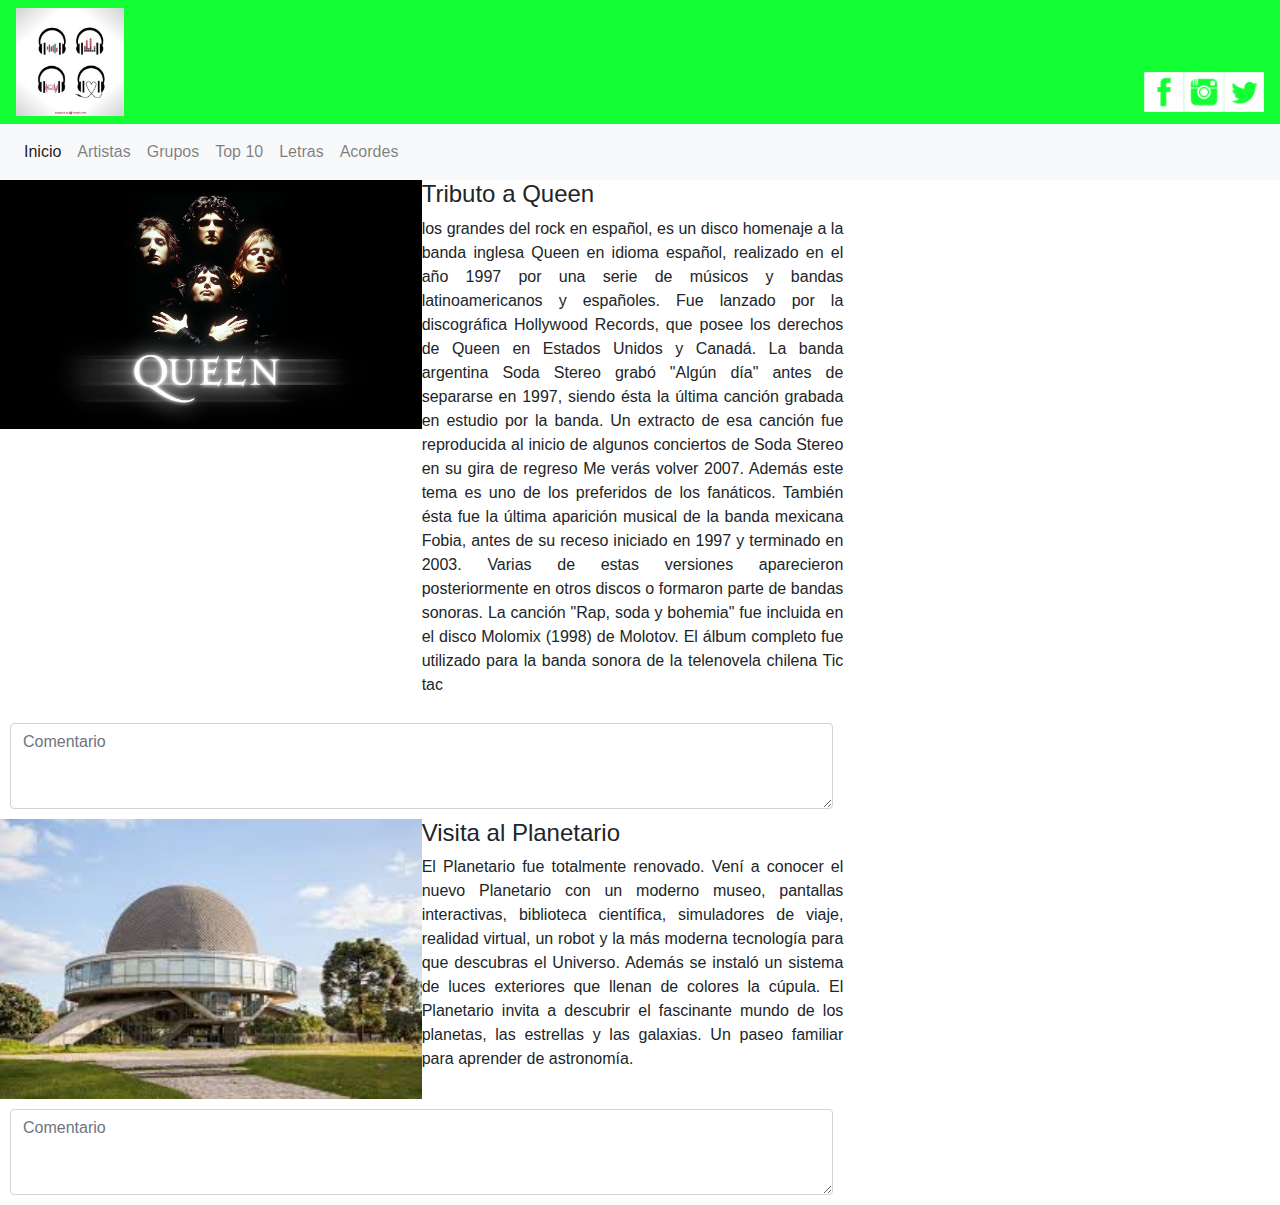
<file: index.html>
<!DOCTYPE html>
<html>
<head>
  <meta charset="utf-8">
  <meta name="viewport" content="width=device-width,user-scalable=no">
  <title>Mi Blog de Musica</title>
  <link rel="stylesheet" href="css\bootstrap.min.css">
  <link rel="stylesheet" href="css\estilos.css">
</head>
  <body>
   <header>
     <nav class="navbar navbar-inverse navbar-fixed-top">
       <div class="row">
        <div class="col-6">
          <img src="img\logo musica.jpg" alt="" class="logo-img">

        </div>
        </div>
        <div class="row">
          <div class="col-4 right-column social">
            <img src="img\fb.png" alt="" class="img-rounded img-social">
            <img src="img\ig.png" alt="" class="img-rounded img-social">
            <img src="img\tt.png" alt="" class="img-rounded img-social">
          </div>
        </div>
      </nav>
   </header>

   <nav class="navbar navbar-expand-lg navbar-light bg-light">
     <div id="navbarNav justify-content-center">
      <ul class="navbar-nav ">
        <li class="nav-item active">
          <a class="nav-link" href="#">Inicio</a>
        </li>
        <li class="nav-item">
          <a class="nav-link" href="#">Artistas</a>
        </li>
        <li class="nav-item">
          <a class="nav-link" href="#">Grupos</a>
        </li>
        <li class="nav-item">
          <a class="nav-link" href="#">Top 10</a>
        </li>
        <li class="nav-item">
          <a class="nav-link" href="#">Letras</a>
        </li>
        <li class="nav-item">
          <a class="nav-link" href="#">Acordes</a>
        </li>
      </ul>
     </div>
    </nav>
   <div class="row">
     <div class="col-xs-8 col-sm-8 col-lg-8">
       <div class="media">
         <img class="media-object img" src="img\queen.jpg" alt="">

       <div class="media-body">
        <h4 class="media-heading">Tributo a Queen</h4>
        <p class="texto">los grandes del rock en español, es un disco homenaje a la banda inglesa Queen en idioma español, realizado en el año 1997 por una serie de músicos y bandas latinoamericanos y españoles. Fue lanzado por la discográfica Hollywood Records, que posee los derechos de Queen en Estados Unidos y Canadá.
        La banda argentina Soda Stereo grabó "Algún día" antes de separarse en 1997, siendo ésta la última canción grabada en estudio por la banda. Un extracto de esa canción fue reproducida al inicio de algunos conciertos de Soda Stereo en su gira de regreso Me verás volver 2007. Además este tema es uno de los preferidos de los fanáticos.
        También ésta fue la última aparición musical de la banda mexicana Fobia, antes de su receso iniciado en 1997 y terminado en 2003.
        Varias de estas versiones aparecieron posteriormente en otros discos o formaron parte de bandas sonoras. La canción "Rap, soda y bohemia" fue incluida en el disco Molomix (1998) de Molotov. El álbum completo fue utilizado para la banda sonora de la telenovela chilena Tic tac
        </p>
       </div>
     </div>
     <form>
       <div class="form-group">
        <textarea class="form-control" id="exampleFormControlTextarea1" rows="3" placeholder="Comentario"></textarea>
       </div>
     </form>
     <div class="media">
        <img src="img\planetario.jpg" class="media-object img" alt="">
        <div class="media-body">
          <h4 class="media-heading">Visita al Planetario</h4>
          <p class="texto">El Planetario fue totalmente renovado. Vení a conocer el nuevo Planetario con un moderno museo, pantallas interactivas, biblioteca científica, simuladores de viaje, realidad virtual, un robot y la más moderna tecnología para que descubras el Universo. Además se instaló un sistema de luces exteriores que llenan de colores la cúpula.
          El Planetario invita a descubrir el fascinante mundo de los planetas, las estrellas y las galaxias. Un paseo familiar para aprender de astronomía.</p>
        </div>
      </div>
      <form>
        <div class="form-group">
         <textarea class="form-control" id="exampleFormControlTextarea1" rows="3" placeholder="Comentario"></textarea>
        </div>
      </form>
     </div>
    </div>
  </body>
</html>
</file>
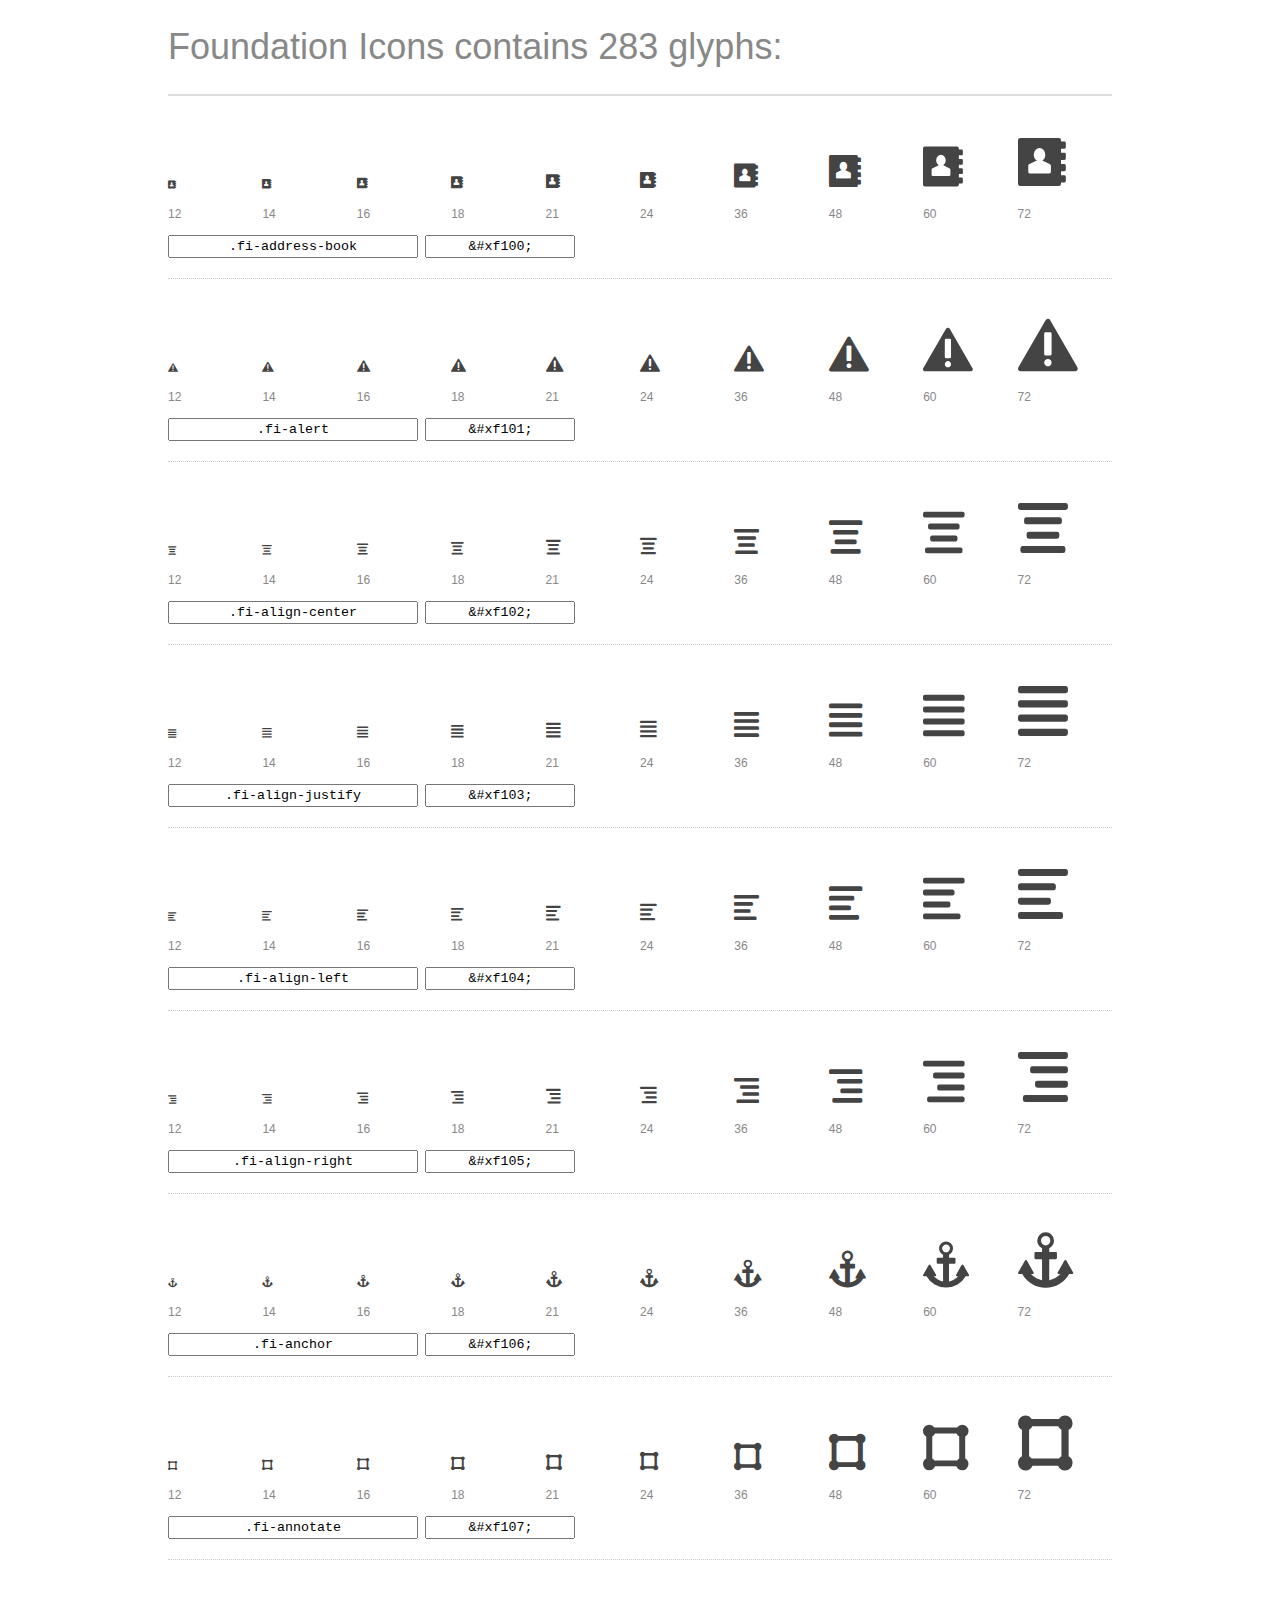
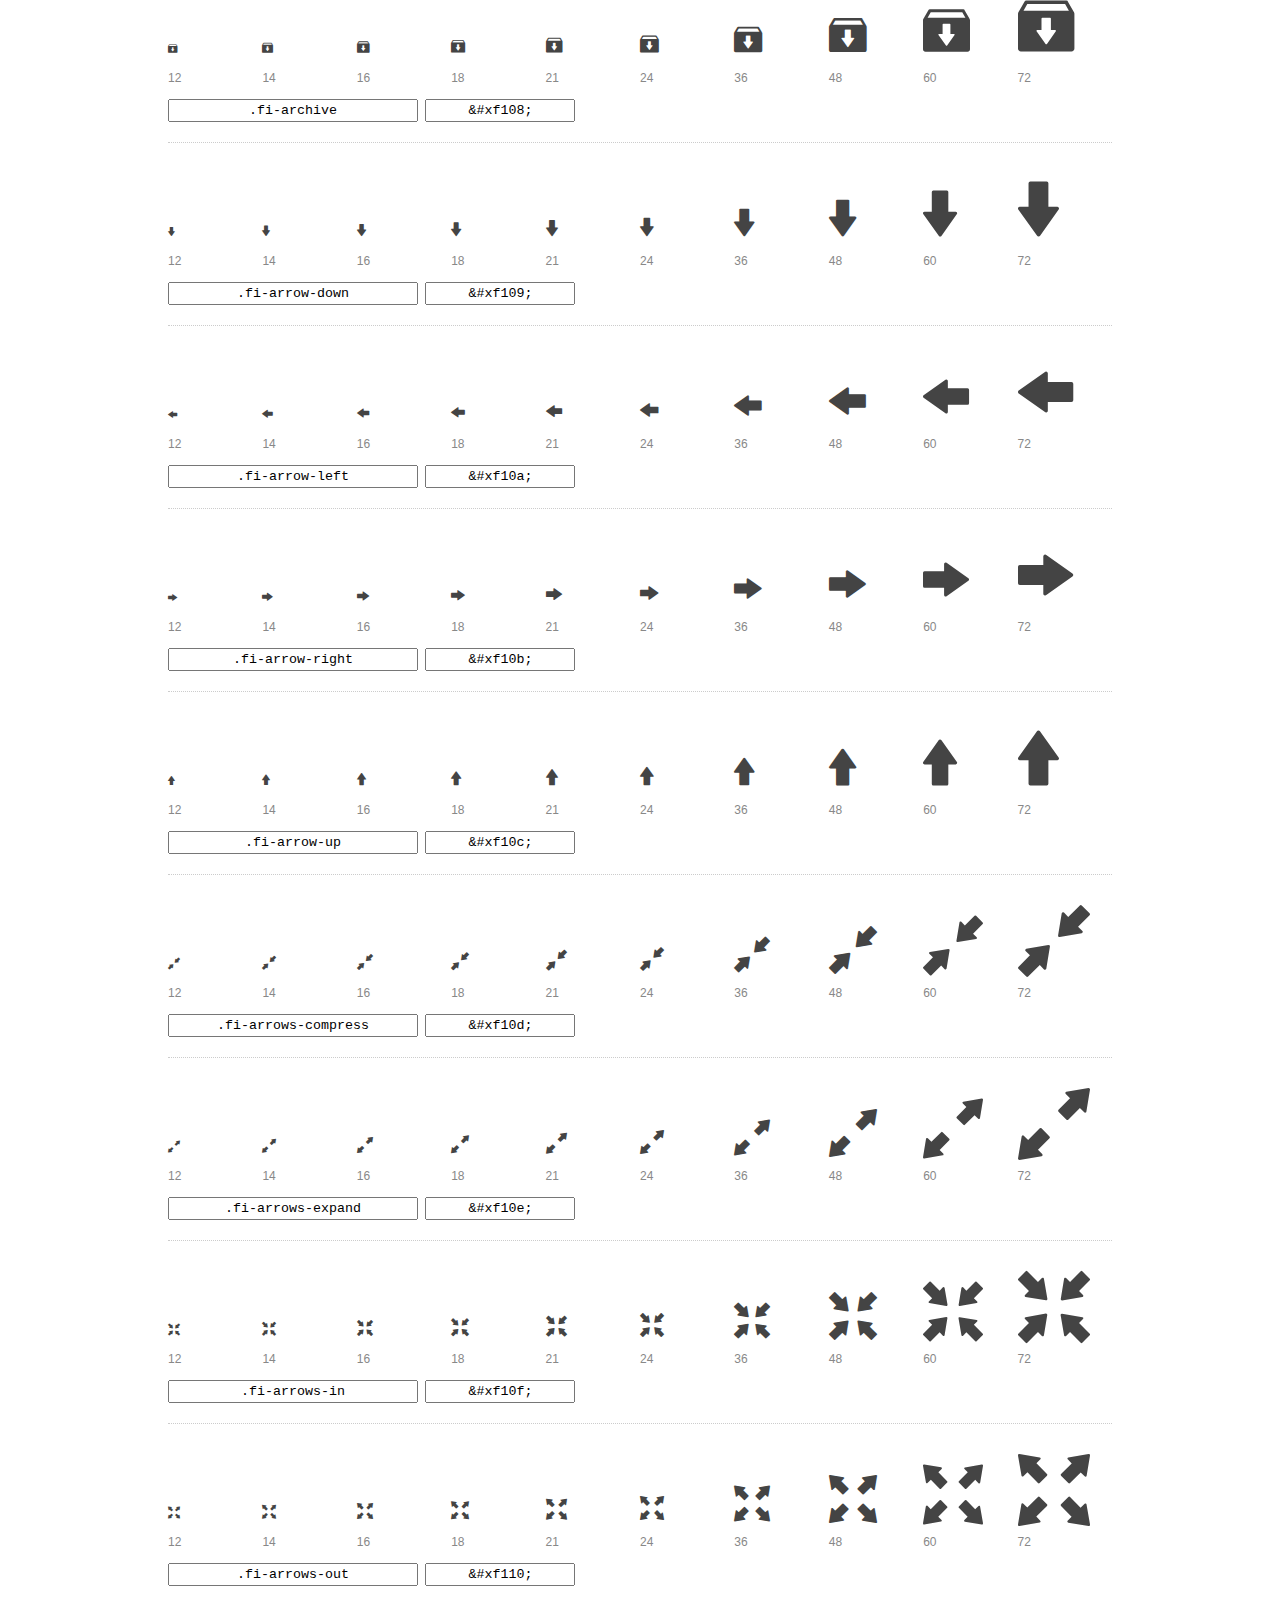
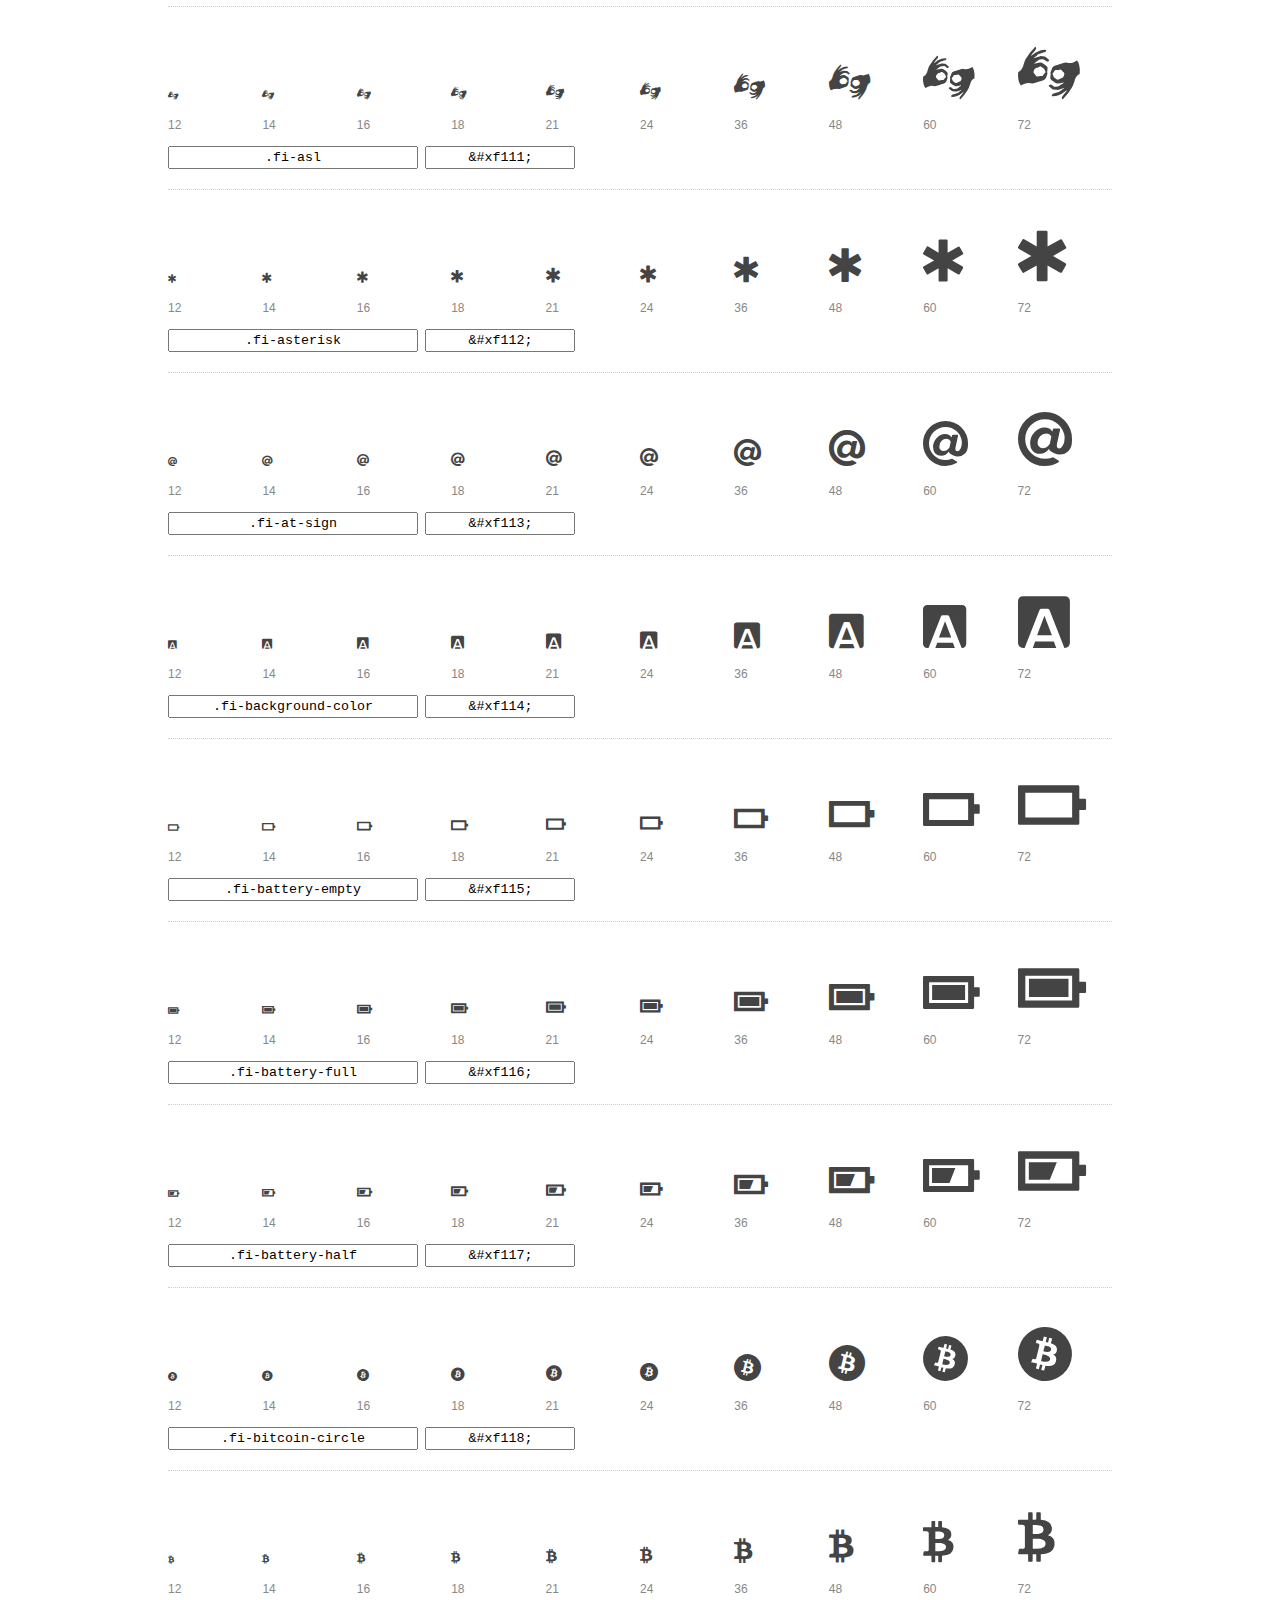
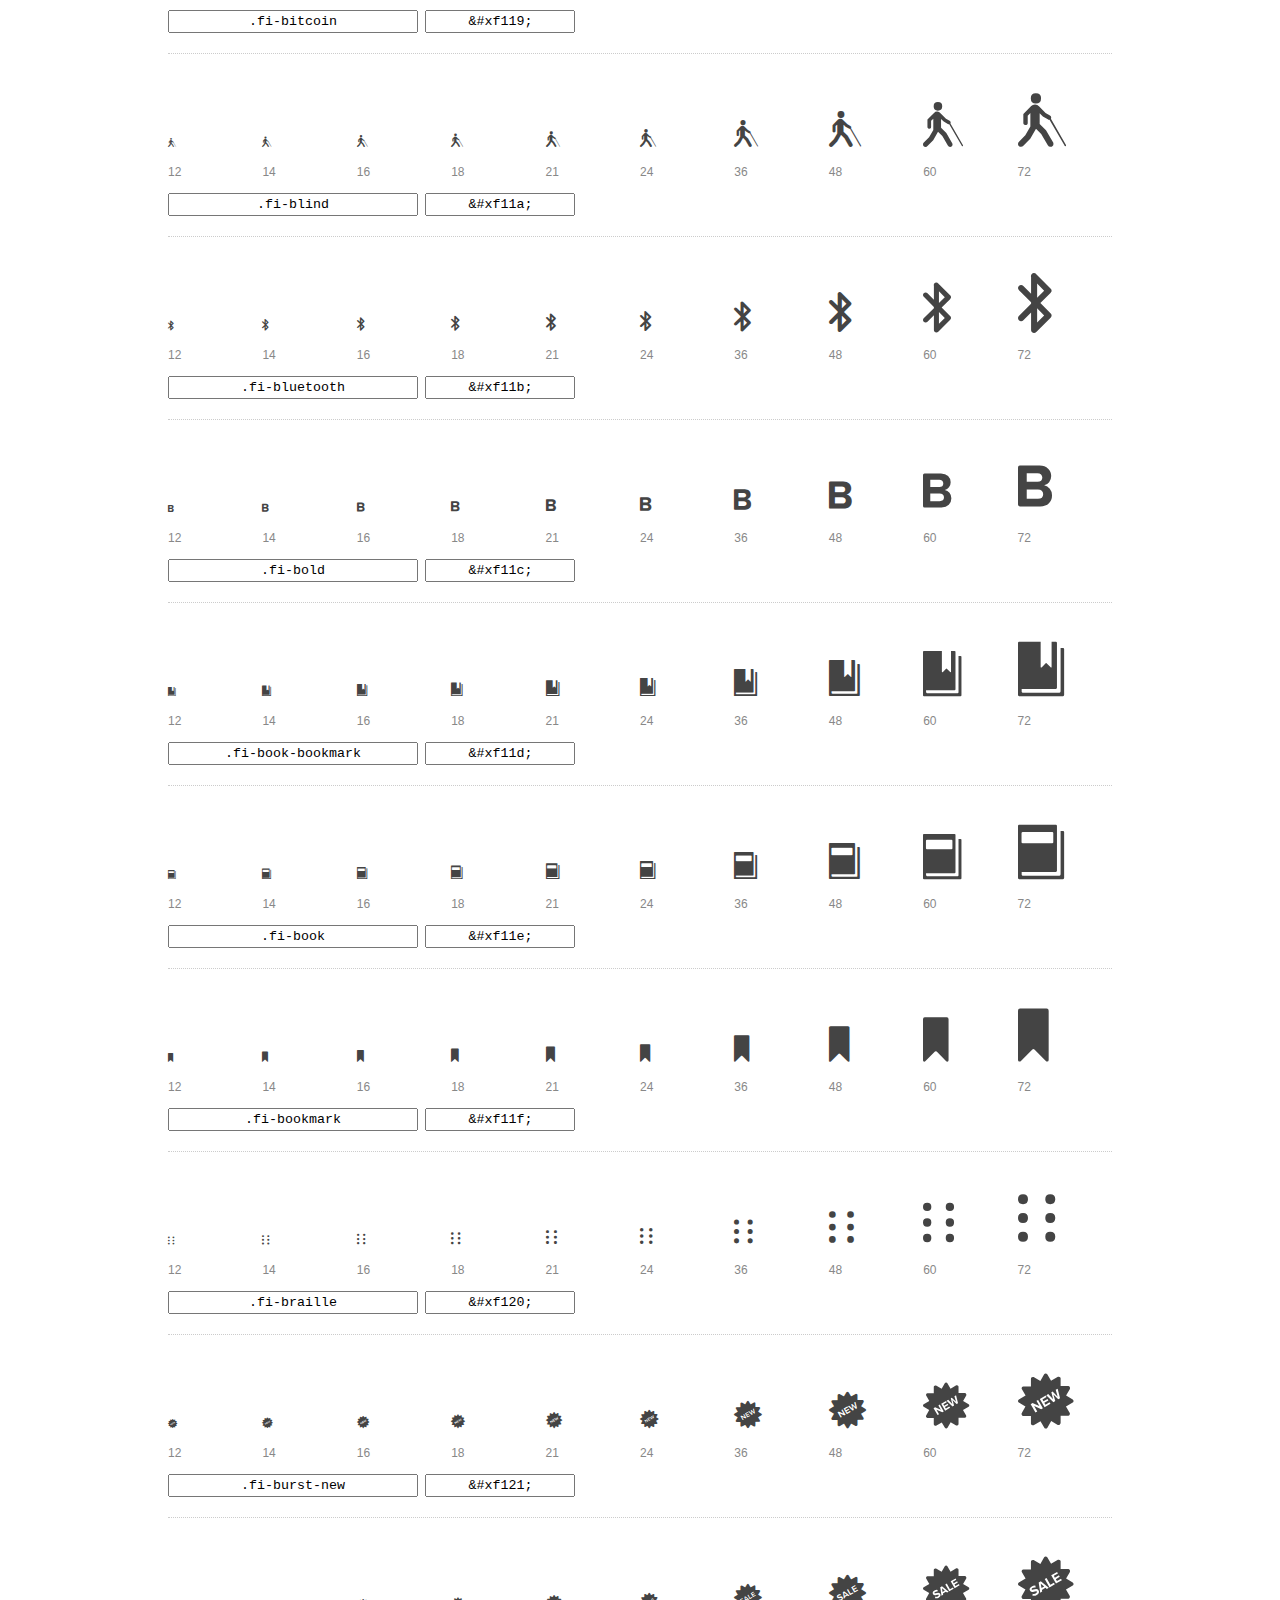
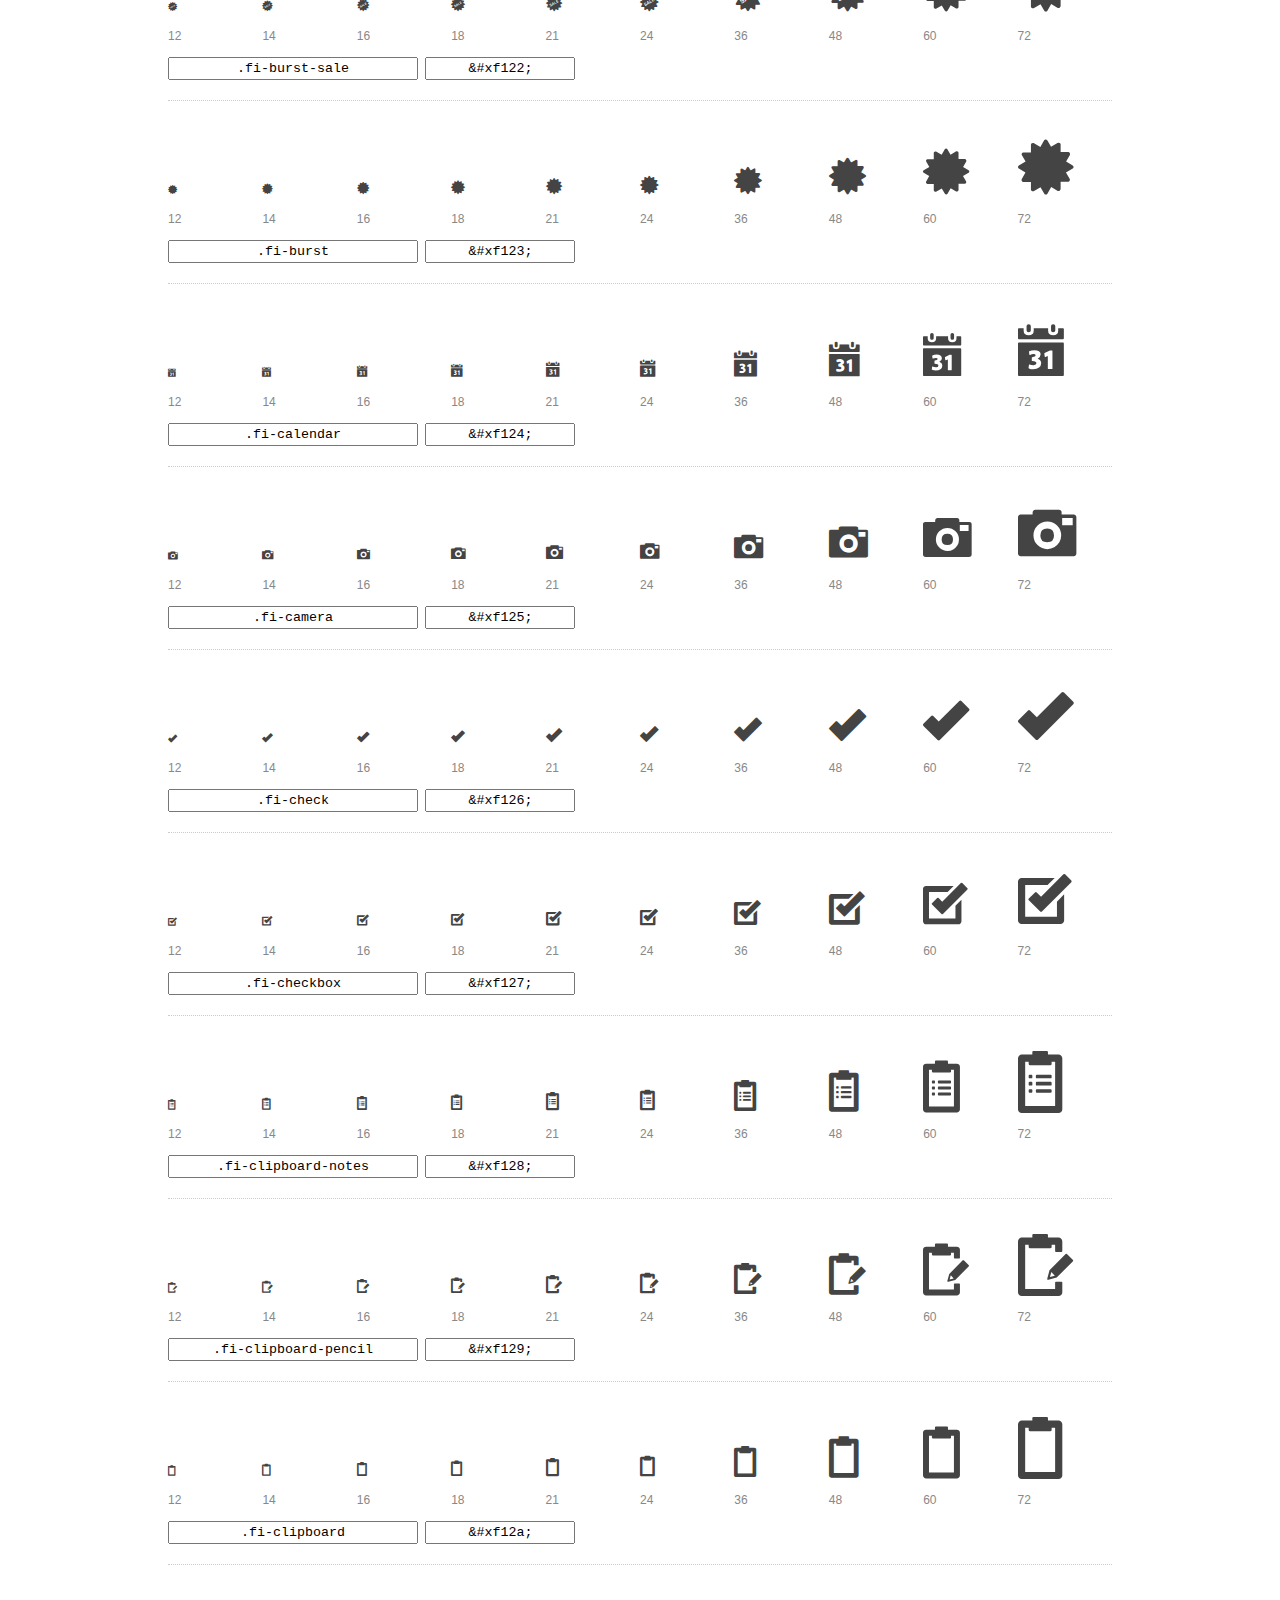
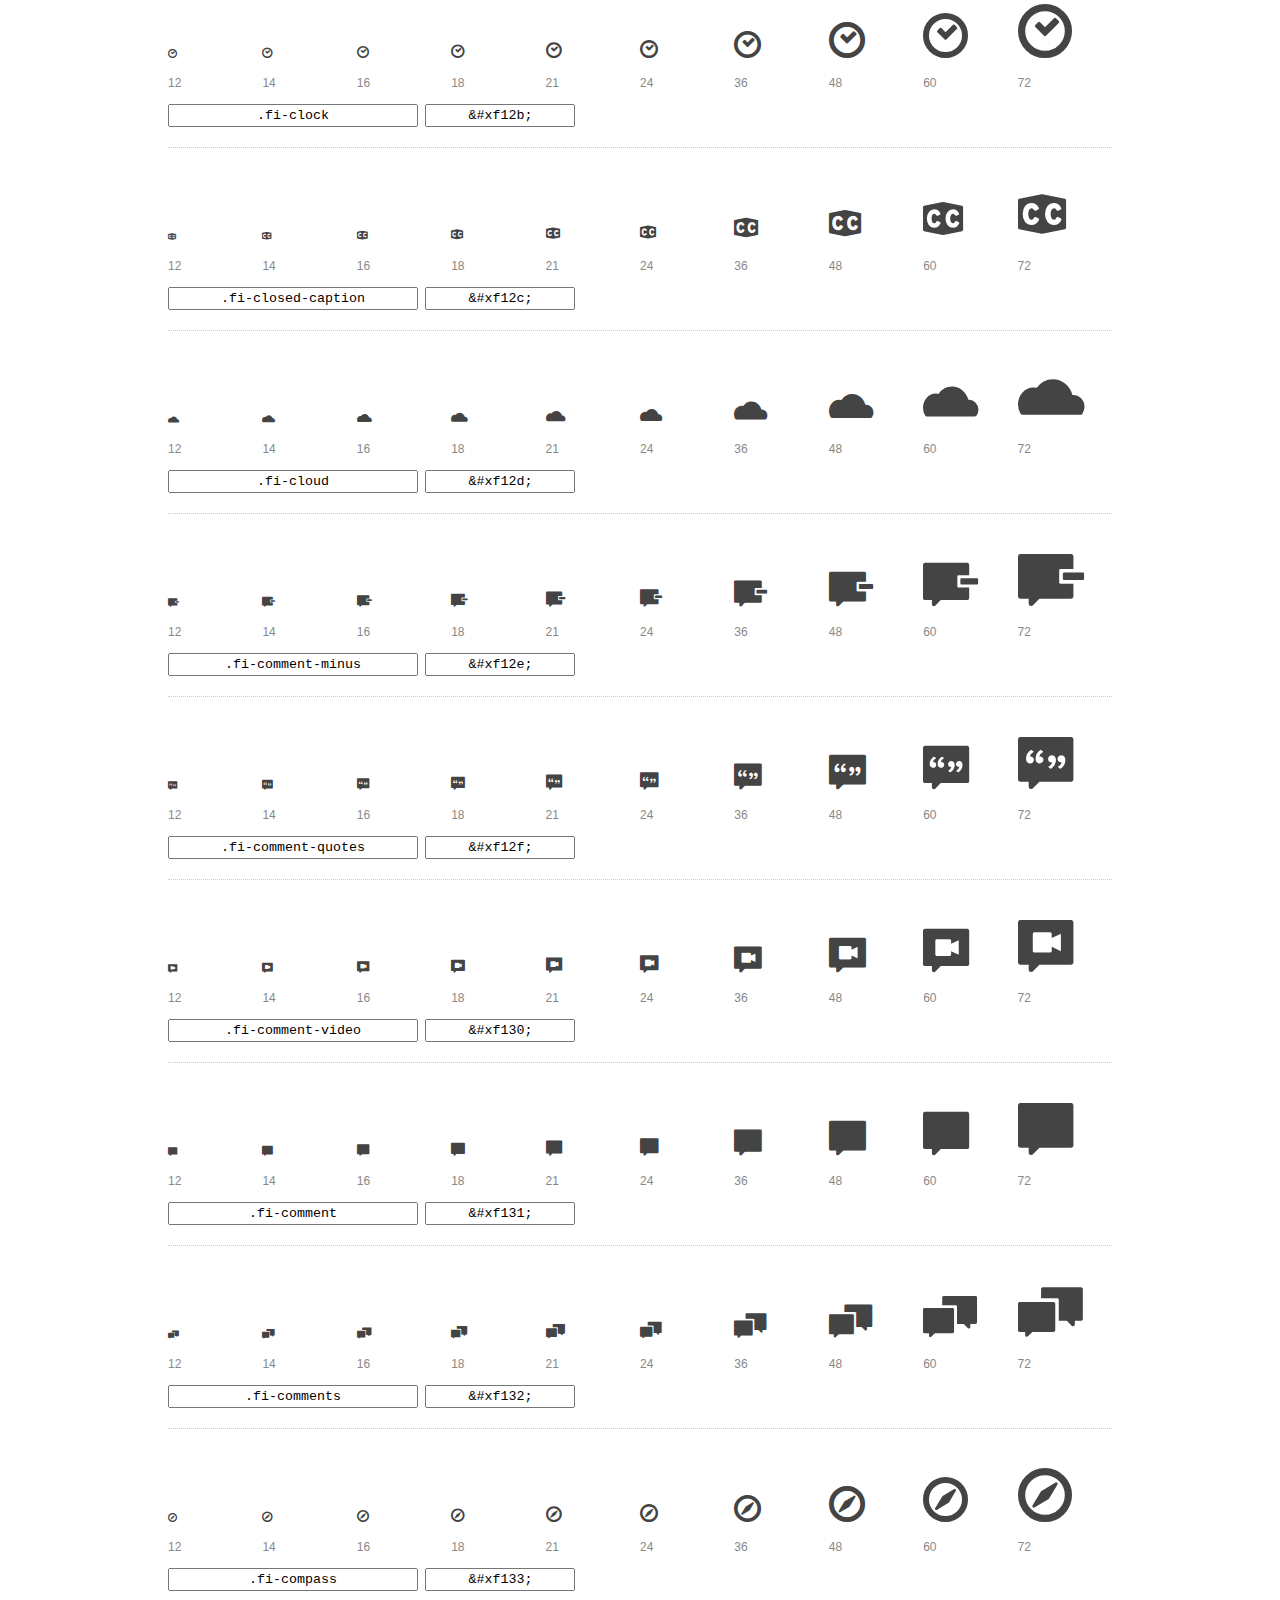
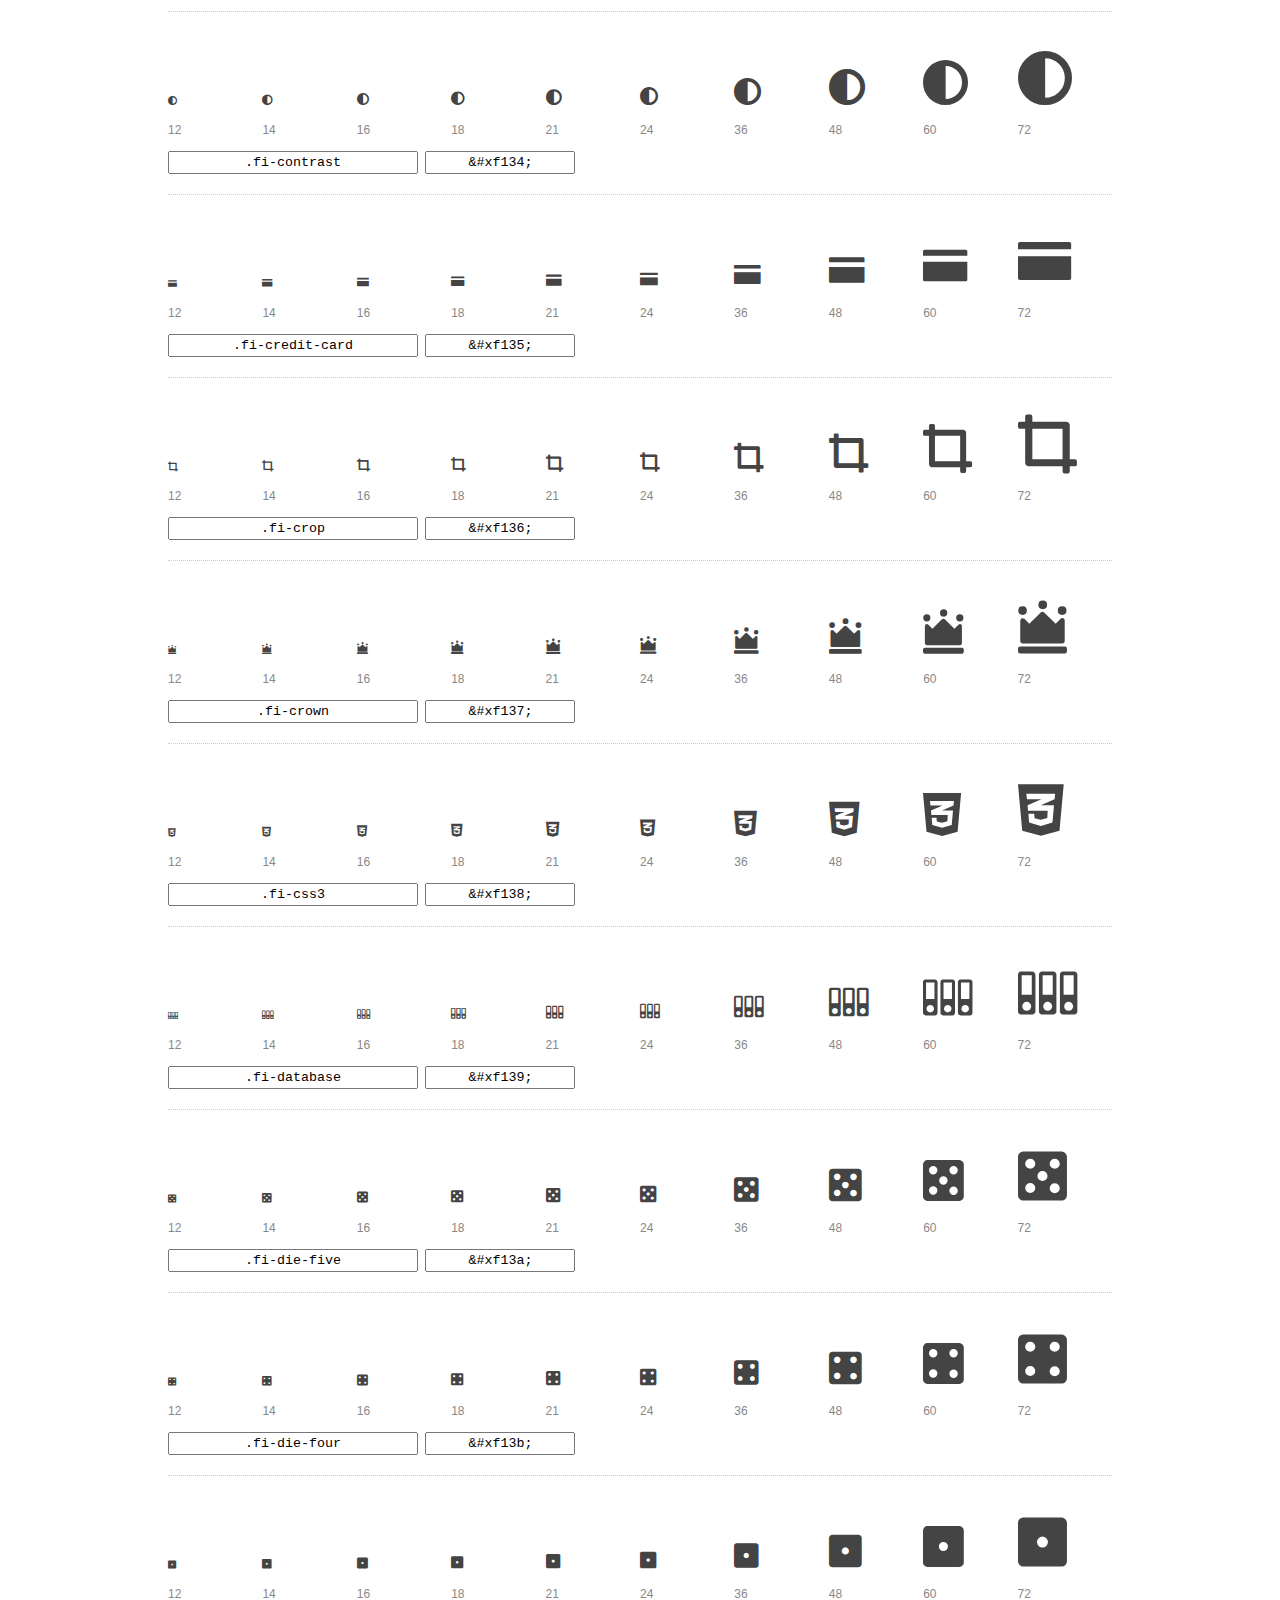
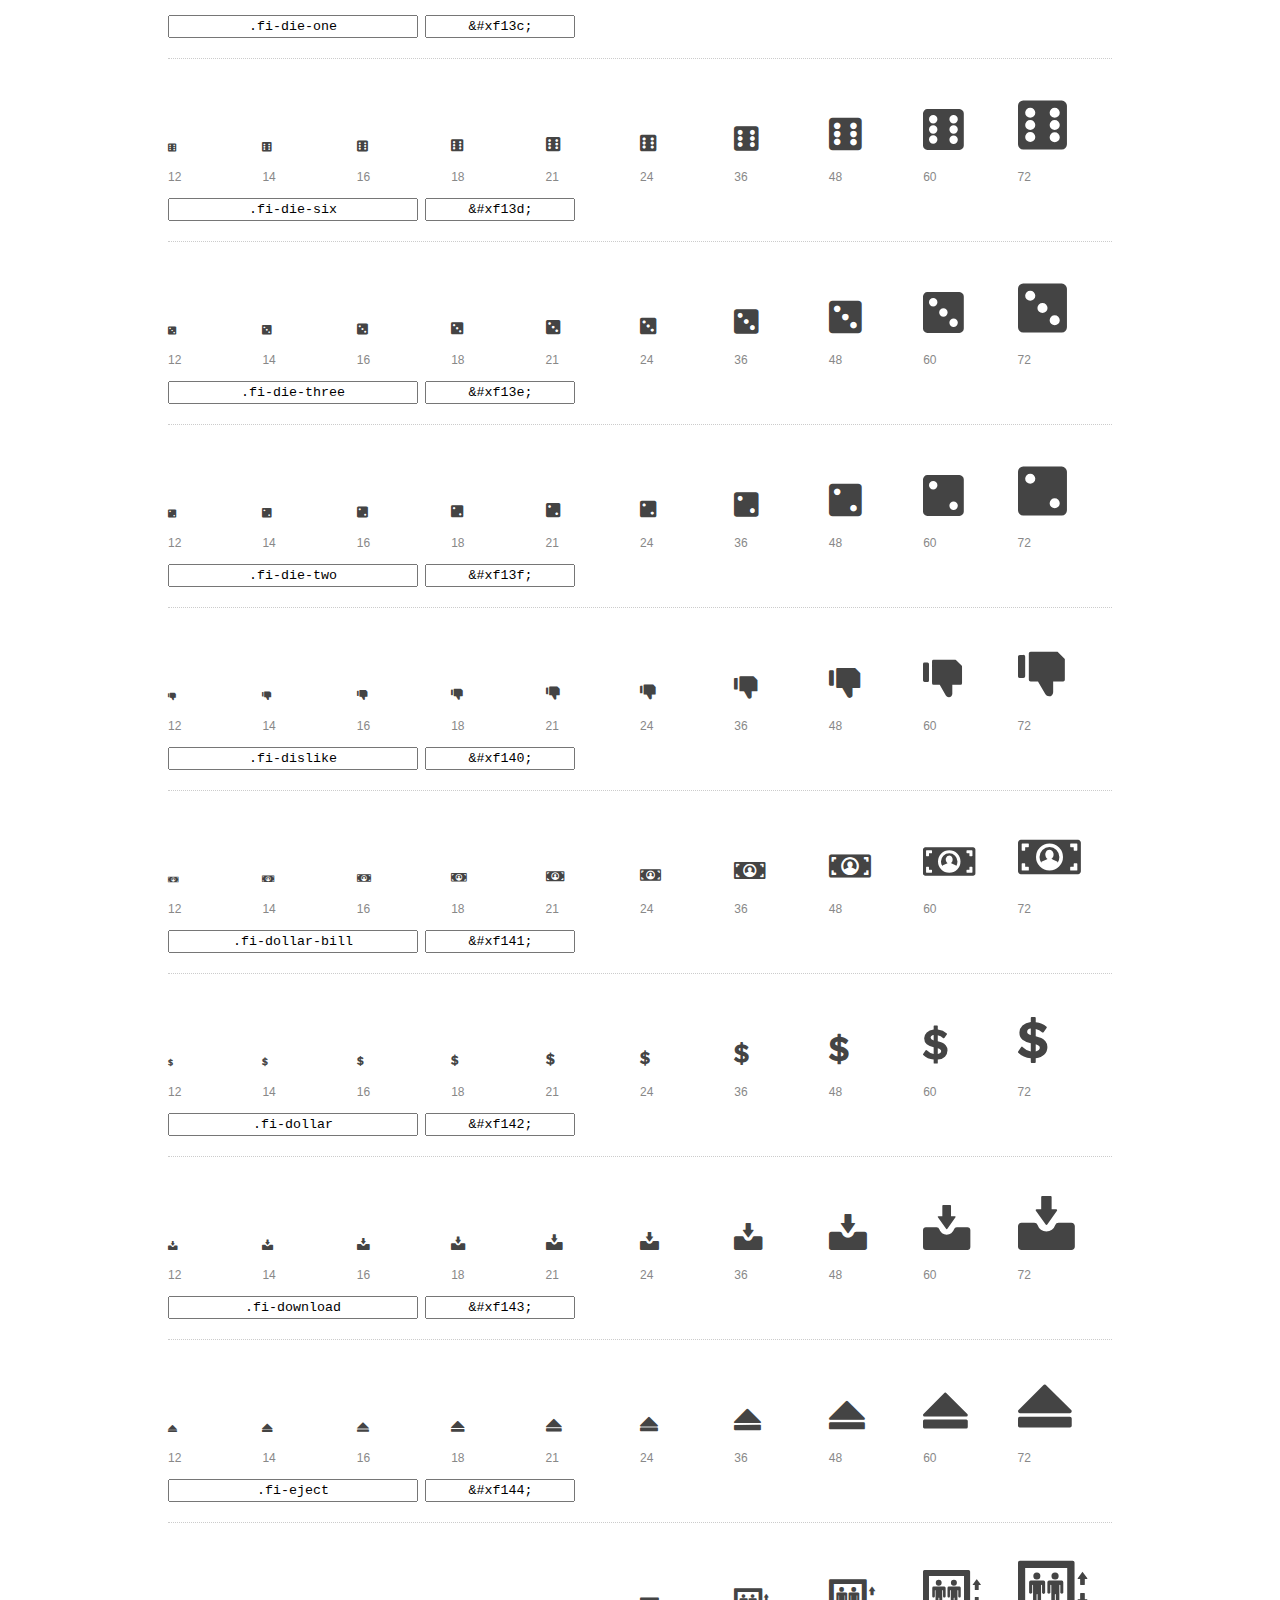
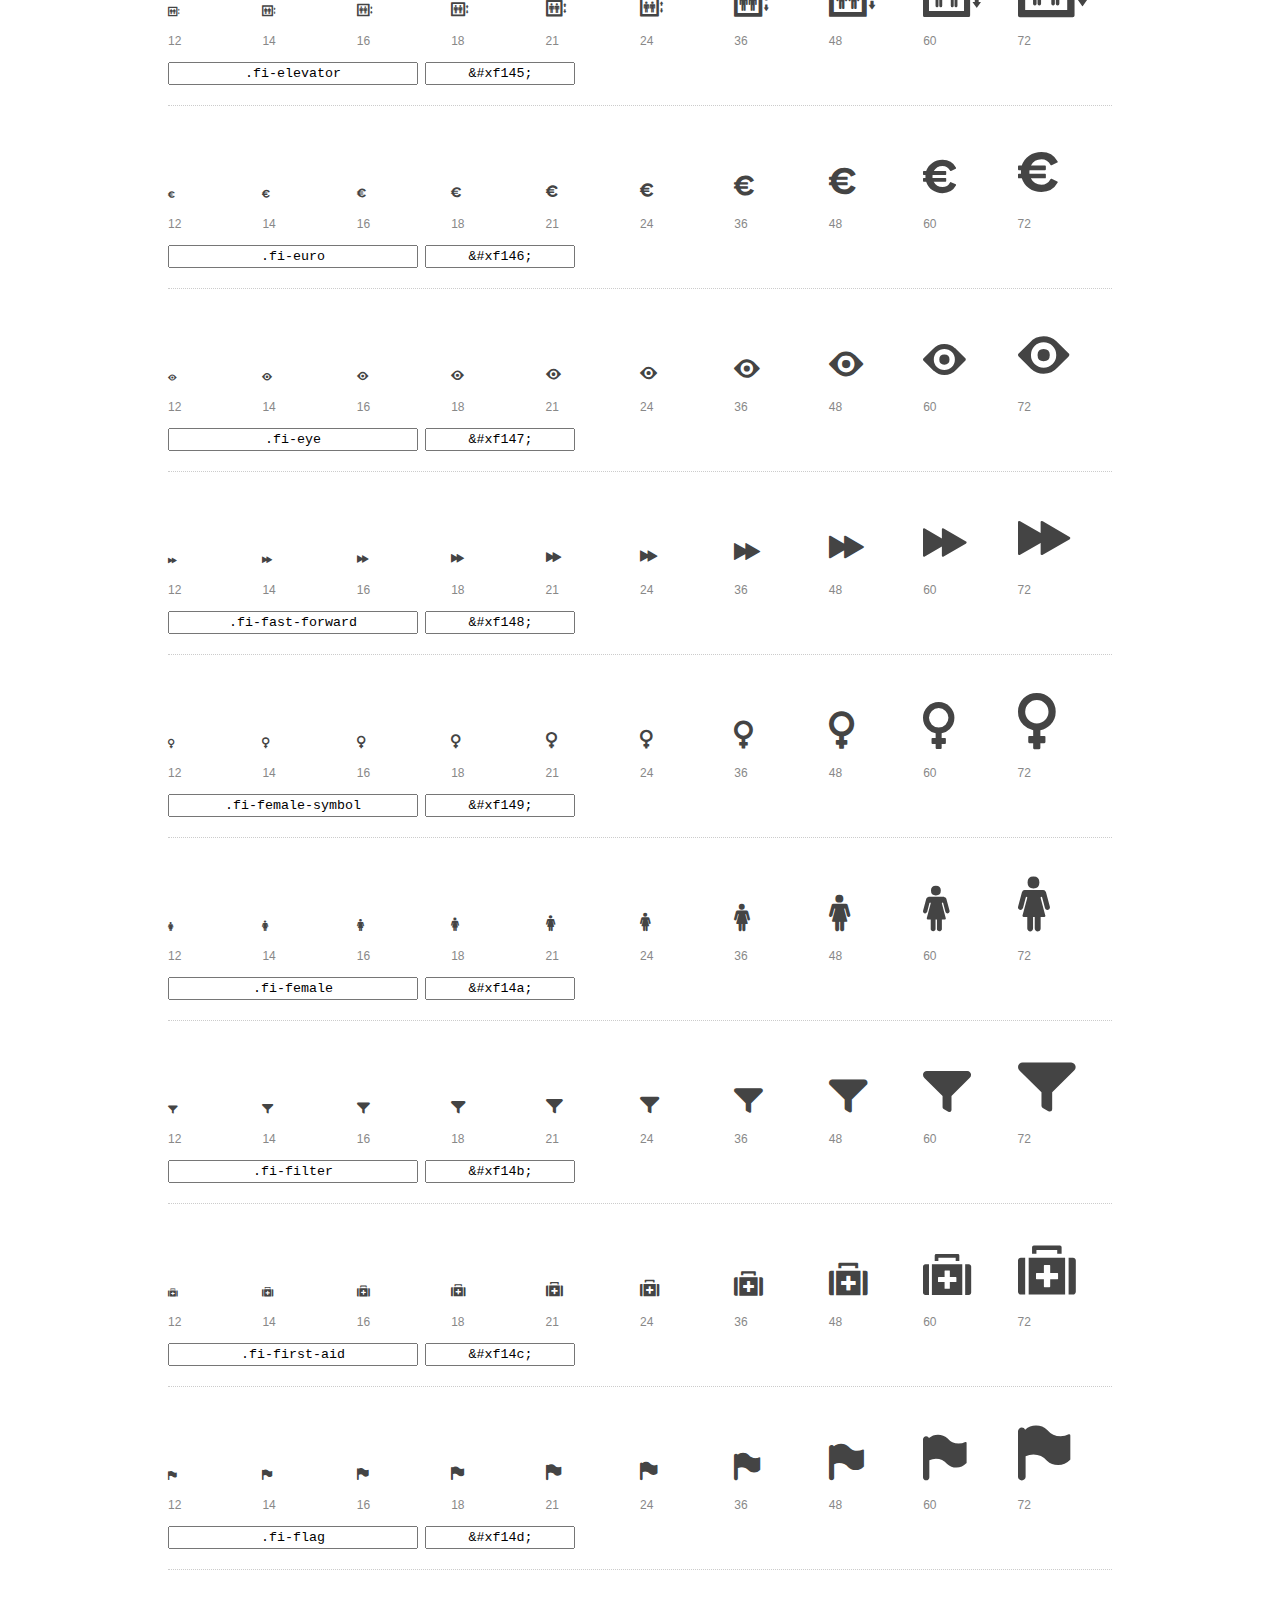
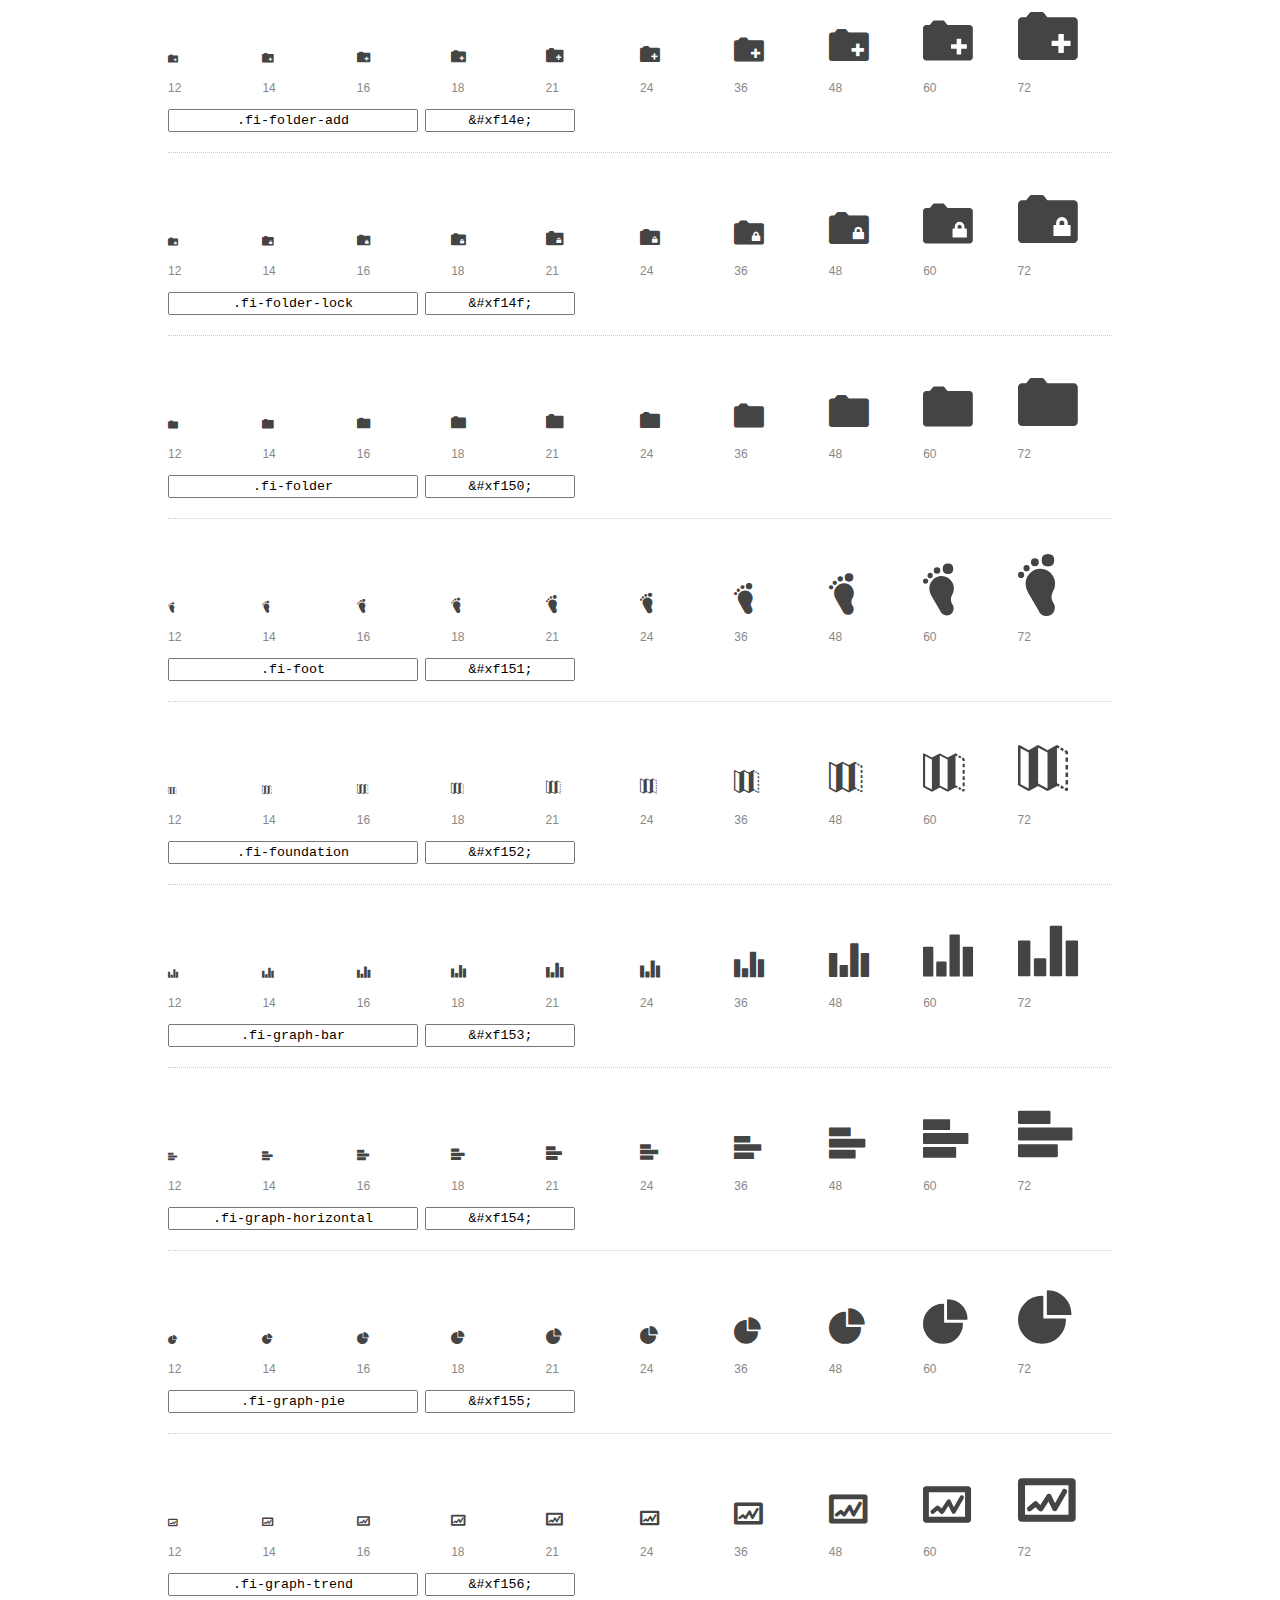
<file: Foundation CSS/foundation-icons/preview.html>
<!DOCTYPE html>
<html>
  <head>
    <title>Foundation Icons glyphs preview</title>
    <link rel="stylesheet" href="foundation-icons.css" />

    <style>
      * {
        -moz-box-sizing: border-box;
        -webkit-box-sizing: border-box;
        box-sizing: border-box;
        margin: 0;
        padding: 0;
      }

      body {
        background: #fff;
        color: #444;
        font: 16px/1.5 "Helvetica Neue", Helvetica, Arial, sans-serif;
      }

      a, 
      a:visited {
        color: #888;
        text-decoration: underline;
      }
      a:hover, 
      a:focus { color: #000; }

      h1 {
        border-bottom: 2px solid #ddd;
        color: #888;
        font-size: 36px;
        font-weight: 300;
        margin-bottom: 20px;
        padding: 20px 0;
      }

      .container {
        margin: 0 auto;
        min-width: 880px;
        padding: 0 40px;
        width: 80%;
      }

      .glyph {
        border-bottom: 1px dotted #ccc;
        padding: 10px 0 20px;
        margin-bottom: 20px;
      }

      .preview-glyphs { vertical-align: bottom; } 

      .preview-scale { 
        color: #888;
        font-size: 12px; 
        margin-top: 5px;
      }

      .step {
        display: inline-block;
        line-height: 1;
        width: 10%;
      }

      
      .size-12 { font-size: 12px; }
      
      .size-14 { font-size: 14px; }
      
      .size-16 { font-size: 16px; }
      
      .size-18 { font-size: 18px; }
      
      .size-21 { font-size: 21px; }
      
      .size-24 { font-size: 24px; }
      
      .size-36 { font-size: 36px; }
      
      .size-48 { font-size: 48px; }
      
      .size-60 { font-size: 60px; }
      
      .size-72 { font-size: 72px; }
      

      .usage { margin-top: 10px; }

      .usage input {
        font-family: monospace;
        margin-right: 3px;
        padding: 2px 5px;
        text-align: center;
      }

      .usage .point { width: 150px; }

      .usage .class { width: 250px; }

      .footer {
        color: #888;
        font-size: 12px;
        padding: 20px 0;
      }
    </style>

    <!--[if lte IE 8]><script src="http://html5shiv.googlecode.com/svn/trunk/html5.js"></script><![endif]-->
  </head>

  <body>
    <div class="container">
      <h1>Foundation Icons contains 283 glyphs:</h1> 

      
      <div class="glyph">
        <div class="preview-glyphs">
          <i class="step fi-address-book size-12"></i><i class="step fi-address-book size-14"></i><i class="step fi-address-book size-16"></i><i class="step fi-address-book size-18"></i><i class="step fi-address-book size-21"></i><i class="step fi-address-book size-24"></i><i class="step fi-address-book size-36"></i><i class="step fi-address-book size-48"></i><i class="step fi-address-book size-60"></i><i class="step fi-address-book size-72"></i>
        </div>
        <div class="preview-scale">
          <span class="step">12</span><span class="step">14</span><span class="step">16</span><span class="step">18</span><span class="step">21</span><span class="step">24</span><span class="step">36</span><span class="step">48</span><span class="step">60</span><span class="step">72</span> 
        </div>
        <div class="usage">
          <input class="class" type="text" readonly="readonly" onClick="this.select();" value=".fi-address-book" />
          <input class="point" type="text" readonly="readonly" onClick="this.select();" value="&amp;#xf100;" />
        </div>
      </div>
      
      <div class="glyph">
        <div class="preview-glyphs">
          <i class="step fi-alert size-12"></i><i class="step fi-alert size-14"></i><i class="step fi-alert size-16"></i><i class="step fi-alert size-18"></i><i class="step fi-alert size-21"></i><i class="step fi-alert size-24"></i><i class="step fi-alert size-36"></i><i class="step fi-alert size-48"></i><i class="step fi-alert size-60"></i><i class="step fi-alert size-72"></i>
        </div>
        <div class="preview-scale">
          <span class="step">12</span><span class="step">14</span><span class="step">16</span><span class="step">18</span><span class="step">21</span><span class="step">24</span><span class="step">36</span><span class="step">48</span><span class="step">60</span><span class="step">72</span> 
        </div>
        <div class="usage">
          <input class="class" type="text" readonly="readonly" onClick="this.select();" value=".fi-alert" />
          <input class="point" type="text" readonly="readonly" onClick="this.select();" value="&amp;#xf101;" />
        </div>
      </div>
      
      <div class="glyph">
        <div class="preview-glyphs">
          <i class="step fi-align-center size-12"></i><i class="step fi-align-center size-14"></i><i class="step fi-align-center size-16"></i><i class="step fi-align-center size-18"></i><i class="step fi-align-center size-21"></i><i class="step fi-align-center size-24"></i><i class="step fi-align-center size-36"></i><i class="step fi-align-center size-48"></i><i class="step fi-align-center size-60"></i><i class="step fi-align-center size-72"></i>
        </div>
        <div class="preview-scale">
          <span class="step">12</span><span class="step">14</span><span class="step">16</span><span class="step">18</span><span class="step">21</span><span class="step">24</span><span class="step">36</span><span class="step">48</span><span class="step">60</span><span class="step">72</span> 
        </div>
        <div class="usage">
          <input class="class" type="text" readonly="readonly" onClick="this.select();" value=".fi-align-center" />
          <input class="point" type="text" readonly="readonly" onClick="this.select();" value="&amp;#xf102;" />
        </div>
      </div>
      
      <div class="glyph">
        <div class="preview-glyphs">
          <i class="step fi-align-justify size-12"></i><i class="step fi-align-justify size-14"></i><i class="step fi-align-justify size-16"></i><i class="step fi-align-justify size-18"></i><i class="step fi-align-justify size-21"></i><i class="step fi-align-justify size-24"></i><i class="step fi-align-justify size-36"></i><i class="step fi-align-justify size-48"></i><i class="step fi-align-justify size-60"></i><i class="step fi-align-justify size-72"></i>
        </div>
        <div class="preview-scale">
          <span class="step">12</span><span class="step">14</span><span class="step">16</span><span class="step">18</span><span class="step">21</span><span class="step">24</span><span class="step">36</span><span class="step">48</span><span class="step">60</span><span class="step">72</span> 
        </div>
        <div class="usage">
          <input class="class" type="text" readonly="readonly" onClick="this.select();" value=".fi-align-justify" />
          <input class="point" type="text" readonly="readonly" onClick="this.select();" value="&amp;#xf103;" />
        </div>
      </div>
      
      <div class="glyph">
        <div class="preview-glyphs">
          <i class="step fi-align-left size-12"></i><i class="step fi-align-left size-14"></i><i class="step fi-align-left size-16"></i><i class="step fi-align-left size-18"></i><i class="step fi-align-left size-21"></i><i class="step fi-align-left size-24"></i><i class="step fi-align-left size-36"></i><i class="step fi-align-left size-48"></i><i class="step fi-align-left size-60"></i><i class="step fi-align-left size-72"></i>
        </div>
        <div class="preview-scale">
          <span class="step">12</span><span class="step">14</span><span class="step">16</span><span class="step">18</span><span class="step">21</span><span class="step">24</span><span class="step">36</span><span class="step">48</span><span class="step">60</span><span class="step">72</span> 
        </div>
        <div class="usage">
          <input class="class" type="text" readonly="readonly" onClick="this.select();" value=".fi-align-left" />
          <input class="point" type="text" readonly="readonly" onClick="this.select();" value="&amp;#xf104;" />
        </div>
      </div>
      
      <div class="glyph">
        <div class="preview-glyphs">
          <i class="step fi-align-right size-12"></i><i class="step fi-align-right size-14"></i><i class="step fi-align-right size-16"></i><i class="step fi-align-right size-18"></i><i class="step fi-align-right size-21"></i><i class="step fi-align-right size-24"></i><i class="step fi-align-right size-36"></i><i class="step fi-align-right size-48"></i><i class="step fi-align-right size-60"></i><i class="step fi-align-right size-72"></i>
        </div>
        <div class="preview-scale">
          <span class="step">12</span><span class="step">14</span><span class="step">16</span><span class="step">18</span><span class="step">21</span><span class="step">24</span><span class="step">36</span><span class="step">48</span><span class="step">60</span><span class="step">72</span> 
        </div>
        <div class="usage">
          <input class="class" type="text" readonly="readonly" onClick="this.select();" value=".fi-align-right" />
          <input class="point" type="text" readonly="readonly" onClick="this.select();" value="&amp;#xf105;" />
        </div>
      </div>
      
      <div class="glyph">
        <div class="preview-glyphs">
          <i class="step fi-anchor size-12"></i><i class="step fi-anchor size-14"></i><i class="step fi-anchor size-16"></i><i class="step fi-anchor size-18"></i><i class="step fi-anchor size-21"></i><i class="step fi-anchor size-24"></i><i class="step fi-anchor size-36"></i><i class="step fi-anchor size-48"></i><i class="step fi-anchor size-60"></i><i class="step fi-anchor size-72"></i>
        </div>
        <div class="preview-scale">
          <span class="step">12</span><span class="step">14</span><span class="step">16</span><span class="step">18</span><span class="step">21</span><span class="step">24</span><span class="step">36</span><span class="step">48</span><span class="step">60</span><span class="step">72</span> 
        </div>
        <div class="usage">
          <input class="class" type="text" readonly="readonly" onClick="this.select();" value=".fi-anchor" />
          <input class="point" type="text" readonly="readonly" onClick="this.select();" value="&amp;#xf106;" />
        </div>
      </div>
      
      <div class="glyph">
        <div class="preview-glyphs">
          <i class="step fi-annotate size-12"></i><i class="step fi-annotate size-14"></i><i class="step fi-annotate size-16"></i><i class="step fi-annotate size-18"></i><i class="step fi-annotate size-21"></i><i class="step fi-annotate size-24"></i><i class="step fi-annotate size-36"></i><i class="step fi-annotate size-48"></i><i class="step fi-annotate size-60"></i><i class="step fi-annotate size-72"></i>
        </div>
        <div class="preview-scale">
          <span class="step">12</span><span class="step">14</span><span class="step">16</span><span class="step">18</span><span class="step">21</span><span class="step">24</span><span class="step">36</span><span class="step">48</span><span class="step">60</span><span class="step">72</span> 
        </div>
        <div class="usage">
          <input class="class" type="text" readonly="readonly" onClick="this.select();" value=".fi-annotate" />
          <input class="point" type="text" readonly="readonly" onClick="this.select();" value="&amp;#xf107;" />
        </div>
      </div>
      
      <div class="glyph">
        <div class="preview-glyphs">
          <i class="step fi-archive size-12"></i><i class="step fi-archive size-14"></i><i class="step fi-archive size-16"></i><i class="step fi-archive size-18"></i><i class="step fi-archive size-21"></i><i class="step fi-archive size-24"></i><i class="step fi-archive size-36"></i><i class="step fi-archive size-48"></i><i class="step fi-archive size-60"></i><i class="step fi-archive size-72"></i>
        </div>
        <div class="preview-scale">
          <span class="step">12</span><span class="step">14</span><span class="step">16</span><span class="step">18</span><span class="step">21</span><span class="step">24</span><span class="step">36</span><span class="step">48</span><span class="step">60</span><span class="step">72</span> 
        </div>
        <div class="usage">
          <input class="class" type="text" readonly="readonly" onClick="this.select();" value=".fi-archive" />
          <input class="point" type="text" readonly="readonly" onClick="this.select();" value="&amp;#xf108;" />
        </div>
      </div>
      
      <div class="glyph">
        <div class="preview-glyphs">
          <i class="step fi-arrow-down size-12"></i><i class="step fi-arrow-down size-14"></i><i class="step fi-arrow-down size-16"></i><i class="step fi-arrow-down size-18"></i><i class="step fi-arrow-down size-21"></i><i class="step fi-arrow-down size-24"></i><i class="step fi-arrow-down size-36"></i><i class="step fi-arrow-down size-48"></i><i class="step fi-arrow-down size-60"></i><i class="step fi-arrow-down size-72"></i>
        </div>
        <div class="preview-scale">
          <span class="step">12</span><span class="step">14</span><span class="step">16</span><span class="step">18</span><span class="step">21</span><span class="step">24</span><span class="step">36</span><span class="step">48</span><span class="step">60</span><span class="step">72</span> 
        </div>
        <div class="usage">
          <input class="class" type="text" readonly="readonly" onClick="this.select();" value=".fi-arrow-down" />
          <input class="point" type="text" readonly="readonly" onClick="this.select();" value="&amp;#xf109;" />
        </div>
      </div>
      
      <div class="glyph">
        <div class="preview-glyphs">
          <i class="step fi-arrow-left size-12"></i><i class="step fi-arrow-left size-14"></i><i class="step fi-arrow-left size-16"></i><i class="step fi-arrow-left size-18"></i><i class="step fi-arrow-left size-21"></i><i class="step fi-arrow-left size-24"></i><i class="step fi-arrow-left size-36"></i><i class="step fi-arrow-left size-48"></i><i class="step fi-arrow-left size-60"></i><i class="step fi-arrow-left size-72"></i>
        </div>
        <div class="preview-scale">
          <span class="step">12</span><span class="step">14</span><span class="step">16</span><span class="step">18</span><span class="step">21</span><span class="step">24</span><span class="step">36</span><span class="step">48</span><span class="step">60</span><span class="step">72</span> 
        </div>
        <div class="usage">
          <input class="class" type="text" readonly="readonly" onClick="this.select();" value=".fi-arrow-left" />
          <input class="point" type="text" readonly="readonly" onClick="this.select();" value="&amp;#xf10a;" />
        </div>
      </div>
      
      <div class="glyph">
        <div class="preview-glyphs">
          <i class="step fi-arrow-right size-12"></i><i class="step fi-arrow-right size-14"></i><i class="step fi-arrow-right size-16"></i><i class="step fi-arrow-right size-18"></i><i class="step fi-arrow-right size-21"></i><i class="step fi-arrow-right size-24"></i><i class="step fi-arrow-right size-36"></i><i class="step fi-arrow-right size-48"></i><i class="step fi-arrow-right size-60"></i><i class="step fi-arrow-right size-72"></i>
        </div>
        <div class="preview-scale">
          <span class="step">12</span><span class="step">14</span><span class="step">16</span><span class="step">18</span><span class="step">21</span><span class="step">24</span><span class="step">36</span><span class="step">48</span><span class="step">60</span><span class="step">72</span> 
        </div>
        <div class="usage">
          <input class="class" type="text" readonly="readonly" onClick="this.select();" value=".fi-arrow-right" />
          <input class="point" type="text" readonly="readonly" onClick="this.select();" value="&amp;#xf10b;" />
        </div>
      </div>
      
      <div class="glyph">
        <div class="preview-glyphs">
          <i class="step fi-arrow-up size-12"></i><i class="step fi-arrow-up size-14"></i><i class="step fi-arrow-up size-16"></i><i class="step fi-arrow-up size-18"></i><i class="step fi-arrow-up size-21"></i><i class="step fi-arrow-up size-24"></i><i class="step fi-arrow-up size-36"></i><i class="step fi-arrow-up size-48"></i><i class="step fi-arrow-up size-60"></i><i class="step fi-arrow-up size-72"></i>
        </div>
        <div class="preview-scale">
          <span class="step">12</span><span class="step">14</span><span class="step">16</span><span class="step">18</span><span class="step">21</span><span class="step">24</span><span class="step">36</span><span class="step">48</span><span class="step">60</span><span class="step">72</span> 
        </div>
        <div class="usage">
          <input class="class" type="text" readonly="readonly" onClick="this.select();" value=".fi-arrow-up" />
          <input class="point" type="text" readonly="readonly" onClick="this.select();" value="&amp;#xf10c;" />
        </div>
      </div>
      
      <div class="glyph">
        <div class="preview-glyphs">
          <i class="step fi-arrows-compress size-12"></i><i class="step fi-arrows-compress size-14"></i><i class="step fi-arrows-compress size-16"></i><i class="step fi-arrows-compress size-18"></i><i class="step fi-arrows-compress size-21"></i><i class="step fi-arrows-compress size-24"></i><i class="step fi-arrows-compress size-36"></i><i class="step fi-arrows-compress size-48"></i><i class="step fi-arrows-compress size-60"></i><i class="step fi-arrows-compress size-72"></i>
        </div>
        <div class="preview-scale">
          <span class="step">12</span><span class="step">14</span><span class="step">16</span><span class="step">18</span><span class="step">21</span><span class="step">24</span><span class="step">36</span><span class="step">48</span><span class="step">60</span><span class="step">72</span> 
        </div>
        <div class="usage">
          <input class="class" type="text" readonly="readonly" onClick="this.select();" value=".fi-arrows-compress" />
          <input class="point" type="text" readonly="readonly" onClick="this.select();" value="&amp;#xf10d;" />
        </div>
      </div>
      
      <div class="glyph">
        <div class="preview-glyphs">
          <i class="step fi-arrows-expand size-12"></i><i class="step fi-arrows-expand size-14"></i><i class="step fi-arrows-expand size-16"></i><i class="step fi-arrows-expand size-18"></i><i class="step fi-arrows-expand size-21"></i><i class="step fi-arrows-expand size-24"></i><i class="step fi-arrows-expand size-36"></i><i class="step fi-arrows-expand size-48"></i><i class="step fi-arrows-expand size-60"></i><i class="step fi-arrows-expand size-72"></i>
        </div>
        <div class="preview-scale">
          <span class="step">12</span><span class="step">14</span><span class="step">16</span><span class="step">18</span><span class="step">21</span><span class="step">24</span><span class="step">36</span><span class="step">48</span><span class="step">60</span><span class="step">72</span> 
        </div>
        <div class="usage">
          <input class="class" type="text" readonly="readonly" onClick="this.select();" value=".fi-arrows-expand" />
          <input class="point" type="text" readonly="readonly" onClick="this.select();" value="&amp;#xf10e;" />
        </div>
      </div>
      
      <div class="glyph">
        <div class="preview-glyphs">
          <i class="step fi-arrows-in size-12"></i><i class="step fi-arrows-in size-14"></i><i class="step fi-arrows-in size-16"></i><i class="step fi-arrows-in size-18"></i><i class="step fi-arrows-in size-21"></i><i class="step fi-arrows-in size-24"></i><i class="step fi-arrows-in size-36"></i><i class="step fi-arrows-in size-48"></i><i class="step fi-arrows-in size-60"></i><i class="step fi-arrows-in size-72"></i>
        </div>
        <div class="preview-scale">
          <span class="step">12</span><span class="step">14</span><span class="step">16</span><span class="step">18</span><span class="step">21</span><span class="step">24</span><span class="step">36</span><span class="step">48</span><span class="step">60</span><span class="step">72</span> 
        </div>
        <div class="usage">
          <input class="class" type="text" readonly="readonly" onClick="this.select();" value=".fi-arrows-in" />
          <input class="point" type="text" readonly="readonly" onClick="this.select();" value="&amp;#xf10f;" />
        </div>
      </div>
      
      <div class="glyph">
        <div class="preview-glyphs">
          <i class="step fi-arrows-out size-12"></i><i class="step fi-arrows-out size-14"></i><i class="step fi-arrows-out size-16"></i><i class="step fi-arrows-out size-18"></i><i class="step fi-arrows-out size-21"></i><i class="step fi-arrows-out size-24"></i><i class="step fi-arrows-out size-36"></i><i class="step fi-arrows-out size-48"></i><i class="step fi-arrows-out size-60"></i><i class="step fi-arrows-out size-72"></i>
        </div>
        <div class="preview-scale">
          <span class="step">12</span><span class="step">14</span><span class="step">16</span><span class="step">18</span><span class="step">21</span><span class="step">24</span><span class="step">36</span><span class="step">48</span><span class="step">60</span><span class="step">72</span> 
        </div>
        <div class="usage">
          <input class="class" type="text" readonly="readonly" onClick="this.select();" value=".fi-arrows-out" />
          <input class="point" type="text" readonly="readonly" onClick="this.select();" value="&amp;#xf110;" />
        </div>
      </div>
      
      <div class="glyph">
        <div class="preview-glyphs">
          <i class="step fi-asl size-12"></i><i class="step fi-asl size-14"></i><i class="step fi-asl size-16"></i><i class="step fi-asl size-18"></i><i class="step fi-asl size-21"></i><i class="step fi-asl size-24"></i><i class="step fi-asl size-36"></i><i class="step fi-asl size-48"></i><i class="step fi-asl size-60"></i><i class="step fi-asl size-72"></i>
        </div>
        <div class="preview-scale">
          <span class="step">12</span><span class="step">14</span><span class="step">16</span><span class="step">18</span><span class="step">21</span><span class="step">24</span><span class="step">36</span><span class="step">48</span><span class="step">60</span><span class="step">72</span> 
        </div>
        <div class="usage">
          <input class="class" type="text" readonly="readonly" onClick="this.select();" value=".fi-asl" />
          <input class="point" type="text" readonly="readonly" onClick="this.select();" value="&amp;#xf111;" />
        </div>
      </div>
      
      <div class="glyph">
        <div class="preview-glyphs">
          <i class="step fi-asterisk size-12"></i><i class="step fi-asterisk size-14"></i><i class="step fi-asterisk size-16"></i><i class="step fi-asterisk size-18"></i><i class="step fi-asterisk size-21"></i><i class="step fi-asterisk size-24"></i><i class="step fi-asterisk size-36"></i><i class="step fi-asterisk size-48"></i><i class="step fi-asterisk size-60"></i><i class="step fi-asterisk size-72"></i>
        </div>
        <div class="preview-scale">
          <span class="step">12</span><span class="step">14</span><span class="step">16</span><span class="step">18</span><span class="step">21</span><span class="step">24</span><span class="step">36</span><span class="step">48</span><span class="step">60</span><span class="step">72</span> 
        </div>
        <div class="usage">
          <input class="class" type="text" readonly="readonly" onClick="this.select();" value=".fi-asterisk" />
          <input class="point" type="text" readonly="readonly" onClick="this.select();" value="&amp;#xf112;" />
        </div>
      </div>
      
      <div class="glyph">
        <div class="preview-glyphs">
          <i class="step fi-at-sign size-12"></i><i class="step fi-at-sign size-14"></i><i class="step fi-at-sign size-16"></i><i class="step fi-at-sign size-18"></i><i class="step fi-at-sign size-21"></i><i class="step fi-at-sign size-24"></i><i class="step fi-at-sign size-36"></i><i class="step fi-at-sign size-48"></i><i class="step fi-at-sign size-60"></i><i class="step fi-at-sign size-72"></i>
        </div>
        <div class="preview-scale">
          <span class="step">12</span><span class="step">14</span><span class="step">16</span><span class="step">18</span><span class="step">21</span><span class="step">24</span><span class="step">36</span><span class="step">48</span><span class="step">60</span><span class="step">72</span> 
        </div>
        <div class="usage">
          <input class="class" type="text" readonly="readonly" onClick="this.select();" value=".fi-at-sign" />
          <input class="point" type="text" readonly="readonly" onClick="this.select();" value="&amp;#xf113;" />
        </div>
      </div>
      
      <div class="glyph">
        <div class="preview-glyphs">
          <i class="step fi-background-color size-12"></i><i class="step fi-background-color size-14"></i><i class="step fi-background-color size-16"></i><i class="step fi-background-color size-18"></i><i class="step fi-background-color size-21"></i><i class="step fi-background-color size-24"></i><i class="step fi-background-color size-36"></i><i class="step fi-background-color size-48"></i><i class="step fi-background-color size-60"></i><i class="step fi-background-color size-72"></i>
        </div>
        <div class="preview-scale">
          <span class="step">12</span><span class="step">14</span><span class="step">16</span><span class="step">18</span><span class="step">21</span><span class="step">24</span><span class="step">36</span><span class="step">48</span><span class="step">60</span><span class="step">72</span> 
        </div>
        <div class="usage">
          <input class="class" type="text" readonly="readonly" onClick="this.select();" value=".fi-background-color" />
          <input class="point" type="text" readonly="readonly" onClick="this.select();" value="&amp;#xf114;" />
        </div>
      </div>
      
      <div class="glyph">
        <div class="preview-glyphs">
          <i class="step fi-battery-empty size-12"></i><i class="step fi-battery-empty size-14"></i><i class="step fi-battery-empty size-16"></i><i class="step fi-battery-empty size-18"></i><i class="step fi-battery-empty size-21"></i><i class="step fi-battery-empty size-24"></i><i class="step fi-battery-empty size-36"></i><i class="step fi-battery-empty size-48"></i><i class="step fi-battery-empty size-60"></i><i class="step fi-battery-empty size-72"></i>
        </div>
        <div class="preview-scale">
          <span class="step">12</span><span class="step">14</span><span class="step">16</span><span class="step">18</span><span class="step">21</span><span class="step">24</span><span class="step">36</span><span class="step">48</span><span class="step">60</span><span class="step">72</span> 
        </div>
        <div class="usage">
          <input class="class" type="text" readonly="readonly" onClick="this.select();" value=".fi-battery-empty" />
          <input class="point" type="text" readonly="readonly" onClick="this.select();" value="&amp;#xf115;" />
        </div>
      </div>
      
      <div class="glyph">
        <div class="preview-glyphs">
          <i class="step fi-battery-full size-12"></i><i class="step fi-battery-full size-14"></i><i class="step fi-battery-full size-16"></i><i class="step fi-battery-full size-18"></i><i class="step fi-battery-full size-21"></i><i class="step fi-battery-full size-24"></i><i class="step fi-battery-full size-36"></i><i class="step fi-battery-full size-48"></i><i class="step fi-battery-full size-60"></i><i class="step fi-battery-full size-72"></i>
        </div>
        <div class="preview-scale">
          <span class="step">12</span><span class="step">14</span><span class="step">16</span><span class="step">18</span><span class="step">21</span><span class="step">24</span><span class="step">36</span><span class="step">48</span><span class="step">60</span><span class="step">72</span> 
        </div>
        <div class="usage">
          <input class="class" type="text" readonly="readonly" onClick="this.select();" value=".fi-battery-full" />
          <input class="point" type="text" readonly="readonly" onClick="this.select();" value="&amp;#xf116;" />
        </div>
      </div>
      
      <div class="glyph">
        <div class="preview-glyphs">
          <i class="step fi-battery-half size-12"></i><i class="step fi-battery-half size-14"></i><i class="step fi-battery-half size-16"></i><i class="step fi-battery-half size-18"></i><i class="step fi-battery-half size-21"></i><i class="step fi-battery-half size-24"></i><i class="step fi-battery-half size-36"></i><i class="step fi-battery-half size-48"></i><i class="step fi-battery-half size-60"></i><i class="step fi-battery-half size-72"></i>
        </div>
        <div class="preview-scale">
          <span class="step">12</span><span class="step">14</span><span class="step">16</span><span class="step">18</span><span class="step">21</span><span class="step">24</span><span class="step">36</span><span class="step">48</span><span class="step">60</span><span class="step">72</span> 
        </div>
        <div class="usage">
          <input class="class" type="text" readonly="readonly" onClick="this.select();" value=".fi-battery-half" />
          <input class="point" type="text" readonly="readonly" onClick="this.select();" value="&amp;#xf117;" />
        </div>
      </div>
      
      <div class="glyph">
        <div class="preview-glyphs">
          <i class="step fi-bitcoin-circle size-12"></i><i class="step fi-bitcoin-circle size-14"></i><i class="step fi-bitcoin-circle size-16"></i><i class="step fi-bitcoin-circle size-18"></i><i class="step fi-bitcoin-circle size-21"></i><i class="step fi-bitcoin-circle size-24"></i><i class="step fi-bitcoin-circle size-36"></i><i class="step fi-bitcoin-circle size-48"></i><i class="step fi-bitcoin-circle size-60"></i><i class="step fi-bitcoin-circle size-72"></i>
        </div>
        <div class="preview-scale">
          <span class="step">12</span><span class="step">14</span><span class="step">16</span><span class="step">18</span><span class="step">21</span><span class="step">24</span><span class="step">36</span><span class="step">48</span><span class="step">60</span><span class="step">72</span> 
        </div>
        <div class="usage">
          <input class="class" type="text" readonly="readonly" onClick="this.select();" value=".fi-bitcoin-circle" />
          <input class="point" type="text" readonly="readonly" onClick="this.select();" value="&amp;#xf118;" />
        </div>
      </div>
      
      <div class="glyph">
        <div class="preview-glyphs">
          <i class="step fi-bitcoin size-12"></i><i class="step fi-bitcoin size-14"></i><i class="step fi-bitcoin size-16"></i><i class="step fi-bitcoin size-18"></i><i class="step fi-bitcoin size-21"></i><i class="step fi-bitcoin size-24"></i><i class="step fi-bitcoin size-36"></i><i class="step fi-bitcoin size-48"></i><i class="step fi-bitcoin size-60"></i><i class="step fi-bitcoin size-72"></i>
        </div>
        <div class="preview-scale">
          <span class="step">12</span><span class="step">14</span><span class="step">16</span><span class="step">18</span><span class="step">21</span><span class="step">24</span><span class="step">36</span><span class="step">48</span><span class="step">60</span><span class="step">72</span> 
        </div>
        <div class="usage">
          <input class="class" type="text" readonly="readonly" onClick="this.select();" value=".fi-bitcoin" />
          <input class="point" type="text" readonly="readonly" onClick="this.select();" value="&amp;#xf119;" />
        </div>
      </div>
      
      <div class="glyph">
        <div class="preview-glyphs">
          <i class="step fi-blind size-12"></i><i class="step fi-blind size-14"></i><i class="step fi-blind size-16"></i><i class="step fi-blind size-18"></i><i class="step fi-blind size-21"></i><i class="step fi-blind size-24"></i><i class="step fi-blind size-36"></i><i class="step fi-blind size-48"></i><i class="step fi-blind size-60"></i><i class="step fi-blind size-72"></i>
        </div>
        <div class="preview-scale">
          <span class="step">12</span><span class="step">14</span><span class="step">16</span><span class="step">18</span><span class="step">21</span><span class="step">24</span><span class="step">36</span><span class="step">48</span><span class="step">60</span><span class="step">72</span> 
        </div>
        <div class="usage">
          <input class="class" type="text" readonly="readonly" onClick="this.select();" value=".fi-blind" />
          <input class="point" type="text" readonly="readonly" onClick="this.select();" value="&amp;#xf11a;" />
        </div>
      </div>
      
      <div class="glyph">
        <div class="preview-glyphs">
          <i class="step fi-bluetooth size-12"></i><i class="step fi-bluetooth size-14"></i><i class="step fi-bluetooth size-16"></i><i class="step fi-bluetooth size-18"></i><i class="step fi-bluetooth size-21"></i><i class="step fi-bluetooth size-24"></i><i class="step fi-bluetooth size-36"></i><i class="step fi-bluetooth size-48"></i><i class="step fi-bluetooth size-60"></i><i class="step fi-bluetooth size-72"></i>
        </div>
        <div class="preview-scale">
          <span class="step">12</span><span class="step">14</span><span class="step">16</span><span class="step">18</span><span class="step">21</span><span class="step">24</span><span class="step">36</span><span class="step">48</span><span class="step">60</span><span class="step">72</span> 
        </div>
        <div class="usage">
          <input class="class" type="text" readonly="readonly" onClick="this.select();" value=".fi-bluetooth" />
          <input class="point" type="text" readonly="readonly" onClick="this.select();" value="&amp;#xf11b;" />
        </div>
      </div>
      
      <div class="glyph">
        <div class="preview-glyphs">
          <i class="step fi-bold size-12"></i><i class="step fi-bold size-14"></i><i class="step fi-bold size-16"></i><i class="step fi-bold size-18"></i><i class="step fi-bold size-21"></i><i class="step fi-bold size-24"></i><i class="step fi-bold size-36"></i><i class="step fi-bold size-48"></i><i class="step fi-bold size-60"></i><i class="step fi-bold size-72"></i>
        </div>
        <div class="preview-scale">
          <span class="step">12</span><span class="step">14</span><span class="step">16</span><span class="step">18</span><span class="step">21</span><span class="step">24</span><span class="step">36</span><span class="step">48</span><span class="step">60</span><span class="step">72</span> 
        </div>
        <div class="usage">
          <input class="class" type="text" readonly="readonly" onClick="this.select();" value=".fi-bold" />
          <input class="point" type="text" readonly="readonly" onClick="this.select();" value="&amp;#xf11c;" />
        </div>
      </div>
      
      <div class="glyph">
        <div class="preview-glyphs">
          <i class="step fi-book-bookmark size-12"></i><i class="step fi-book-bookmark size-14"></i><i class="step fi-book-bookmark size-16"></i><i class="step fi-book-bookmark size-18"></i><i class="step fi-book-bookmark size-21"></i><i class="step fi-book-bookmark size-24"></i><i class="step fi-book-bookmark size-36"></i><i class="step fi-book-bookmark size-48"></i><i class="step fi-book-bookmark size-60"></i><i class="step fi-book-bookmark size-72"></i>
        </div>
        <div class="preview-scale">
          <span class="step">12</span><span class="step">14</span><span class="step">16</span><span class="step">18</span><span class="step">21</span><span class="step">24</span><span class="step">36</span><span class="step">48</span><span class="step">60</span><span class="step">72</span> 
        </div>
        <div class="usage">
          <input class="class" type="text" readonly="readonly" onClick="this.select();" value=".fi-book-bookmark" />
          <input class="point" type="text" readonly="readonly" onClick="this.select();" value="&amp;#xf11d;" />
        </div>
      </div>
      
      <div class="glyph">
        <div class="preview-glyphs">
          <i class="step fi-book size-12"></i><i class="step fi-book size-14"></i><i class="step fi-book size-16"></i><i class="step fi-book size-18"></i><i class="step fi-book size-21"></i><i class="step fi-book size-24"></i><i class="step fi-book size-36"></i><i class="step fi-book size-48"></i><i class="step fi-book size-60"></i><i class="step fi-book size-72"></i>
        </div>
        <div class="preview-scale">
          <span class="step">12</span><span class="step">14</span><span class="step">16</span><span class="step">18</span><span class="step">21</span><span class="step">24</span><span class="step">36</span><span class="step">48</span><span class="step">60</span><span class="step">72</span> 
        </div>
        <div class="usage">
          <input class="class" type="text" readonly="readonly" onClick="this.select();" value=".fi-book" />
          <input class="point" type="text" readonly="readonly" onClick="this.select();" value="&amp;#xf11e;" />
        </div>
      </div>
      
      <div class="glyph">
        <div class="preview-glyphs">
          <i class="step fi-bookmark size-12"></i><i class="step fi-bookmark size-14"></i><i class="step fi-bookmark size-16"></i><i class="step fi-bookmark size-18"></i><i class="step fi-bookmark size-21"></i><i class="step fi-bookmark size-24"></i><i class="step fi-bookmark size-36"></i><i class="step fi-bookmark size-48"></i><i class="step fi-bookmark size-60"></i><i class="step fi-bookmark size-72"></i>
        </div>
        <div class="preview-scale">
          <span class="step">12</span><span class="step">14</span><span class="step">16</span><span class="step">18</span><span class="step">21</span><span class="step">24</span><span class="step">36</span><span class="step">48</span><span class="step">60</span><span class="step">72</span> 
        </div>
        <div class="usage">
          <input class="class" type="text" readonly="readonly" onClick="this.select();" value=".fi-bookmark" />
          <input class="point" type="text" readonly="readonly" onClick="this.select();" value="&amp;#xf11f;" />
        </div>
      </div>
      
      <div class="glyph">
        <div class="preview-glyphs">
          <i class="step fi-braille size-12"></i><i class="step fi-braille size-14"></i><i class="step fi-braille size-16"></i><i class="step fi-braille size-18"></i><i class="step fi-braille size-21"></i><i class="step fi-braille size-24"></i><i class="step fi-braille size-36"></i><i class="step fi-braille size-48"></i><i class="step fi-braille size-60"></i><i class="step fi-braille size-72"></i>
        </div>
        <div class="preview-scale">
          <span class="step">12</span><span class="step">14</span><span class="step">16</span><span class="step">18</span><span class="step">21</span><span class="step">24</span><span class="step">36</span><span class="step">48</span><span class="step">60</span><span class="step">72</span> 
        </div>
        <div class="usage">
          <input class="class" type="text" readonly="readonly" onClick="this.select();" value=".fi-braille" />
          <input class="point" type="text" readonly="readonly" onClick="this.select();" value="&amp;#xf120;" />
        </div>
      </div>
      
      <div class="glyph">
        <div class="preview-glyphs">
          <i class="step fi-burst-new size-12"></i><i class="step fi-burst-new size-14"></i><i class="step fi-burst-new size-16"></i><i class="step fi-burst-new size-18"></i><i class="step fi-burst-new size-21"></i><i class="step fi-burst-new size-24"></i><i class="step fi-burst-new size-36"></i><i class="step fi-burst-new size-48"></i><i class="step fi-burst-new size-60"></i><i class="step fi-burst-new size-72"></i>
        </div>
        <div class="preview-scale">
          <span class="step">12</span><span class="step">14</span><span class="step">16</span><span class="step">18</span><span class="step">21</span><span class="step">24</span><span class="step">36</span><span class="step">48</span><span class="step">60</span><span class="step">72</span> 
        </div>
        <div class="usage">
          <input class="class" type="text" readonly="readonly" onClick="this.select();" value=".fi-burst-new" />
          <input class="point" type="text" readonly="readonly" onClick="this.select();" value="&amp;#xf121;" />
        </div>
      </div>
      
      <div class="glyph">
        <div class="preview-glyphs">
          <i class="step fi-burst-sale size-12"></i><i class="step fi-burst-sale size-14"></i><i class="step fi-burst-sale size-16"></i><i class="step fi-burst-sale size-18"></i><i class="step fi-burst-sale size-21"></i><i class="step fi-burst-sale size-24"></i><i class="step fi-burst-sale size-36"></i><i class="step fi-burst-sale size-48"></i><i class="step fi-burst-sale size-60"></i><i class="step fi-burst-sale size-72"></i>
        </div>
        <div class="preview-scale">
          <span class="step">12</span><span class="step">14</span><span class="step">16</span><span class="step">18</span><span class="step">21</span><span class="step">24</span><span class="step">36</span><span class="step">48</span><span class="step">60</span><span class="step">72</span> 
        </div>
        <div class="usage">
          <input class="class" type="text" readonly="readonly" onClick="this.select();" value=".fi-burst-sale" />
          <input class="point" type="text" readonly="readonly" onClick="this.select();" value="&amp;#xf122;" />
        </div>
      </div>
      
      <div class="glyph">
        <div class="preview-glyphs">
          <i class="step fi-burst size-12"></i><i class="step fi-burst size-14"></i><i class="step fi-burst size-16"></i><i class="step fi-burst size-18"></i><i class="step fi-burst size-21"></i><i class="step fi-burst size-24"></i><i class="step fi-burst size-36"></i><i class="step fi-burst size-48"></i><i class="step fi-burst size-60"></i><i class="step fi-burst size-72"></i>
        </div>
        <div class="preview-scale">
          <span class="step">12</span><span class="step">14</span><span class="step">16</span><span class="step">18</span><span class="step">21</span><span class="step">24</span><span class="step">36</span><span class="step">48</span><span class="step">60</span><span class="step">72</span> 
        </div>
        <div class="usage">
          <input class="class" type="text" readonly="readonly" onClick="this.select();" value=".fi-burst" />
          <input class="point" type="text" readonly="readonly" onClick="this.select();" value="&amp;#xf123;" />
        </div>
      </div>
      
      <div class="glyph">
        <div class="preview-glyphs">
          <i class="step fi-calendar size-12"></i><i class="step fi-calendar size-14"></i><i class="step fi-calendar size-16"></i><i class="step fi-calendar size-18"></i><i class="step fi-calendar size-21"></i><i class="step fi-calendar size-24"></i><i class="step fi-calendar size-36"></i><i class="step fi-calendar size-48"></i><i class="step fi-calendar size-60"></i><i class="step fi-calendar size-72"></i>
        </div>
        <div class="preview-scale">
          <span class="step">12</span><span class="step">14</span><span class="step">16</span><span class="step">18</span><span class="step">21</span><span class="step">24</span><span class="step">36</span><span class="step">48</span><span class="step">60</span><span class="step">72</span> 
        </div>
        <div class="usage">
          <input class="class" type="text" readonly="readonly" onClick="this.select();" value=".fi-calendar" />
          <input class="point" type="text" readonly="readonly" onClick="this.select();" value="&amp;#xf124;" />
        </div>
      </div>
      
      <div class="glyph">
        <div class="preview-glyphs">
          <i class="step fi-camera size-12"></i><i class="step fi-camera size-14"></i><i class="step fi-camera size-16"></i><i class="step fi-camera size-18"></i><i class="step fi-camera size-21"></i><i class="step fi-camera size-24"></i><i class="step fi-camera size-36"></i><i class="step fi-camera size-48"></i><i class="step fi-camera size-60"></i><i class="step fi-camera size-72"></i>
        </div>
        <div class="preview-scale">
          <span class="step">12</span><span class="step">14</span><span class="step">16</span><span class="step">18</span><span class="step">21</span><span class="step">24</span><span class="step">36</span><span class="step">48</span><span class="step">60</span><span class="step">72</span> 
        </div>
        <div class="usage">
          <input class="class" type="text" readonly="readonly" onClick="this.select();" value=".fi-camera" />
          <input class="point" type="text" readonly="readonly" onClick="this.select();" value="&amp;#xf125;" />
        </div>
      </div>
      
      <div class="glyph">
        <div class="preview-glyphs">
          <i class="step fi-check size-12"></i><i class="step fi-check size-14"></i><i class="step fi-check size-16"></i><i class="step fi-check size-18"></i><i class="step fi-check size-21"></i><i class="step fi-check size-24"></i><i class="step fi-check size-36"></i><i class="step fi-check size-48"></i><i class="step fi-check size-60"></i><i class="step fi-check size-72"></i>
        </div>
        <div class="preview-scale">
          <span class="step">12</span><span class="step">14</span><span class="step">16</span><span class="step">18</span><span class="step">21</span><span class="step">24</span><span class="step">36</span><span class="step">48</span><span class="step">60</span><span class="step">72</span> 
        </div>
        <div class="usage">
          <input class="class" type="text" readonly="readonly" onClick="this.select();" value=".fi-check" />
          <input class="point" type="text" readonly="readonly" onClick="this.select();" value="&amp;#xf126;" />
        </div>
      </div>
      
      <div class="glyph">
        <div class="preview-glyphs">
          <i class="step fi-checkbox size-12"></i><i class="step fi-checkbox size-14"></i><i class="step fi-checkbox size-16"></i><i class="step fi-checkbox size-18"></i><i class="step fi-checkbox size-21"></i><i class="step fi-checkbox size-24"></i><i class="step fi-checkbox size-36"></i><i class="step fi-checkbox size-48"></i><i class="step fi-checkbox size-60"></i><i class="step fi-checkbox size-72"></i>
        </div>
        <div class="preview-scale">
          <span class="step">12</span><span class="step">14</span><span class="step">16</span><span class="step">18</span><span class="step">21</span><span class="step">24</span><span class="step">36</span><span class="step">48</span><span class="step">60</span><span class="step">72</span> 
        </div>
        <div class="usage">
          <input class="class" type="text" readonly="readonly" onClick="this.select();" value=".fi-checkbox" />
          <input class="point" type="text" readonly="readonly" onClick="this.select();" value="&amp;#xf127;" />
        </div>
      </div>
      
      <div class="glyph">
        <div class="preview-glyphs">
          <i class="step fi-clipboard-notes size-12"></i><i class="step fi-clipboard-notes size-14"></i><i class="step fi-clipboard-notes size-16"></i><i class="step fi-clipboard-notes size-18"></i><i class="step fi-clipboard-notes size-21"></i><i class="step fi-clipboard-notes size-24"></i><i class="step fi-clipboard-notes size-36"></i><i class="step fi-clipboard-notes size-48"></i><i class="step fi-clipboard-notes size-60"></i><i class="step fi-clipboard-notes size-72"></i>
        </div>
        <div class="preview-scale">
          <span class="step">12</span><span class="step">14</span><span class="step">16</span><span class="step">18</span><span class="step">21</span><span class="step">24</span><span class="step">36</span><span class="step">48</span><span class="step">60</span><span class="step">72</span> 
        </div>
        <div class="usage">
          <input class="class" type="text" readonly="readonly" onClick="this.select();" value=".fi-clipboard-notes" />
          <input class="point" type="text" readonly="readonly" onClick="this.select();" value="&amp;#xf128;" />
        </div>
      </div>
      
      <div class="glyph">
        <div class="preview-glyphs">
          <i class="step fi-clipboard-pencil size-12"></i><i class="step fi-clipboard-pencil size-14"></i><i class="step fi-clipboard-pencil size-16"></i><i class="step fi-clipboard-pencil size-18"></i><i class="step fi-clipboard-pencil size-21"></i><i class="step fi-clipboard-pencil size-24"></i><i class="step fi-clipboard-pencil size-36"></i><i class="step fi-clipboard-pencil size-48"></i><i class="step fi-clipboard-pencil size-60"></i><i class="step fi-clipboard-pencil size-72"></i>
        </div>
        <div class="preview-scale">
          <span class="step">12</span><span class="step">14</span><span class="step">16</span><span class="step">18</span><span class="step">21</span><span class="step">24</span><span class="step">36</span><span class="step">48</span><span class="step">60</span><span class="step">72</span> 
        </div>
        <div class="usage">
          <input class="class" type="text" readonly="readonly" onClick="this.select();" value=".fi-clipboard-pencil" />
          <input class="point" type="text" readonly="readonly" onClick="this.select();" value="&amp;#xf129;" />
        </div>
      </div>
      
      <div class="glyph">
        <div class="preview-glyphs">
          <i class="step fi-clipboard size-12"></i><i class="step fi-clipboard size-14"></i><i class="step fi-clipboard size-16"></i><i class="step fi-clipboard size-18"></i><i class="step fi-clipboard size-21"></i><i class="step fi-clipboard size-24"></i><i class="step fi-clipboard size-36"></i><i class="step fi-clipboard size-48"></i><i class="step fi-clipboard size-60"></i><i class="step fi-clipboard size-72"></i>
        </div>
        <div class="preview-scale">
          <span class="step">12</span><span class="step">14</span><span class="step">16</span><span class="step">18</span><span class="step">21</span><span class="step">24</span><span class="step">36</span><span class="step">48</span><span class="step">60</span><span class="step">72</span> 
        </div>
        <div class="usage">
          <input class="class" type="text" readonly="readonly" onClick="this.select();" value=".fi-clipboard" />
          <input class="point" type="text" readonly="readonly" onClick="this.select();" value="&amp;#xf12a;" />
        </div>
      </div>
      
      <div class="glyph">
        <div class="preview-glyphs">
          <i class="step fi-clock size-12"></i><i class="step fi-clock size-14"></i><i class="step fi-clock size-16"></i><i class="step fi-clock size-18"></i><i class="step fi-clock size-21"></i><i class="step fi-clock size-24"></i><i class="step fi-clock size-36"></i><i class="step fi-clock size-48"></i><i class="step fi-clock size-60"></i><i class="step fi-clock size-72"></i>
        </div>
        <div class="preview-scale">
          <span class="step">12</span><span class="step">14</span><span class="step">16</span><span class="step">18</span><span class="step">21</span><span class="step">24</span><span class="step">36</span><span class="step">48</span><span class="step">60</span><span class="step">72</span> 
        </div>
        <div class="usage">
          <input class="class" type="text" readonly="readonly" onClick="this.select();" value=".fi-clock" />
          <input class="point" type="text" readonly="readonly" onClick="this.select();" value="&amp;#xf12b;" />
        </div>
      </div>
      
      <div class="glyph">
        <div class="preview-glyphs">
          <i class="step fi-closed-caption size-12"></i><i class="step fi-closed-caption size-14"></i><i class="step fi-closed-caption size-16"></i><i class="step fi-closed-caption size-18"></i><i class="step fi-closed-caption size-21"></i><i class="step fi-closed-caption size-24"></i><i class="step fi-closed-caption size-36"></i><i class="step fi-closed-caption size-48"></i><i class="step fi-closed-caption size-60"></i><i class="step fi-closed-caption size-72"></i>
        </div>
        <div class="preview-scale">
          <span class="step">12</span><span class="step">14</span><span class="step">16</span><span class="step">18</span><span class="step">21</span><span class="step">24</span><span class="step">36</span><span class="step">48</span><span class="step">60</span><span class="step">72</span> 
        </div>
        <div class="usage">
          <input class="class" type="text" readonly="readonly" onClick="this.select();" value=".fi-closed-caption" />
          <input class="point" type="text" readonly="readonly" onClick="this.select();" value="&amp;#xf12c;" />
        </div>
      </div>
      
      <div class="glyph">
        <div class="preview-glyphs">
          <i class="step fi-cloud size-12"></i><i class="step fi-cloud size-14"></i><i class="step fi-cloud size-16"></i><i class="step fi-cloud size-18"></i><i class="step fi-cloud size-21"></i><i class="step fi-cloud size-24"></i><i class="step fi-cloud size-36"></i><i class="step fi-cloud size-48"></i><i class="step fi-cloud size-60"></i><i class="step fi-cloud size-72"></i>
        </div>
        <div class="preview-scale">
          <span class="step">12</span><span class="step">14</span><span class="step">16</span><span class="step">18</span><span class="step">21</span><span class="step">24</span><span class="step">36</span><span class="step">48</span><span class="step">60</span><span class="step">72</span> 
        </div>
        <div class="usage">
          <input class="class" type="text" readonly="readonly" onClick="this.select();" value=".fi-cloud" />
          <input class="point" type="text" readonly="readonly" onClick="this.select();" value="&amp;#xf12d;" />
        </div>
      </div>
      
      <div class="glyph">
        <div class="preview-glyphs">
          <i class="step fi-comment-minus size-12"></i><i class="step fi-comment-minus size-14"></i><i class="step fi-comment-minus size-16"></i><i class="step fi-comment-minus size-18"></i><i class="step fi-comment-minus size-21"></i><i class="step fi-comment-minus size-24"></i><i class="step fi-comment-minus size-36"></i><i class="step fi-comment-minus size-48"></i><i class="step fi-comment-minus size-60"></i><i class="step fi-comment-minus size-72"></i>
        </div>
        <div class="preview-scale">
          <span class="step">12</span><span class="step">14</span><span class="step">16</span><span class="step">18</span><span class="step">21</span><span class="step">24</span><span class="step">36</span><span class="step">48</span><span class="step">60</span><span class="step">72</span> 
        </div>
        <div class="usage">
          <input class="class" type="text" readonly="readonly" onClick="this.select();" value=".fi-comment-minus" />
          <input class="point" type="text" readonly="readonly" onClick="this.select();" value="&amp;#xf12e;" />
        </div>
      </div>
      
      <div class="glyph">
        <div class="preview-glyphs">
          <i class="step fi-comment-quotes size-12"></i><i class="step fi-comment-quotes size-14"></i><i class="step fi-comment-quotes size-16"></i><i class="step fi-comment-quotes size-18"></i><i class="step fi-comment-quotes size-21"></i><i class="step fi-comment-quotes size-24"></i><i class="step fi-comment-quotes size-36"></i><i class="step fi-comment-quotes size-48"></i><i class="step fi-comment-quotes size-60"></i><i class="step fi-comment-quotes size-72"></i>
        </div>
        <div class="preview-scale">
          <span class="step">12</span><span class="step">14</span><span class="step">16</span><span class="step">18</span><span class="step">21</span><span class="step">24</span><span class="step">36</span><span class="step">48</span><span class="step">60</span><span class="step">72</span> 
        </div>
        <div class="usage">
          <input class="class" type="text" readonly="readonly" onClick="this.select();" value=".fi-comment-quotes" />
          <input class="point" type="text" readonly="readonly" onClick="this.select();" value="&amp;#xf12f;" />
        </div>
      </div>
      
      <div class="glyph">
        <div class="preview-glyphs">
          <i class="step fi-comment-video size-12"></i><i class="step fi-comment-video size-14"></i><i class="step fi-comment-video size-16"></i><i class="step fi-comment-video size-18"></i><i class="step fi-comment-video size-21"></i><i class="step fi-comment-video size-24"></i><i class="step fi-comment-video size-36"></i><i class="step fi-comment-video size-48"></i><i class="step fi-comment-video size-60"></i><i class="step fi-comment-video size-72"></i>
        </div>
        <div class="preview-scale">
          <span class="step">12</span><span class="step">14</span><span class="step">16</span><span class="step">18</span><span class="step">21</span><span class="step">24</span><span class="step">36</span><span class="step">48</span><span class="step">60</span><span class="step">72</span> 
        </div>
        <div class="usage">
          <input class="class" type="text" readonly="readonly" onClick="this.select();" value=".fi-comment-video" />
          <input class="point" type="text" readonly="readonly" onClick="this.select();" value="&amp;#xf130;" />
        </div>
      </div>
      
      <div class="glyph">
        <div class="preview-glyphs">
          <i class="step fi-comment size-12"></i><i class="step fi-comment size-14"></i><i class="step fi-comment size-16"></i><i class="step fi-comment size-18"></i><i class="step fi-comment size-21"></i><i class="step fi-comment size-24"></i><i class="step fi-comment size-36"></i><i class="step fi-comment size-48"></i><i class="step fi-comment size-60"></i><i class="step fi-comment size-72"></i>
        </div>
        <div class="preview-scale">
          <span class="step">12</span><span class="step">14</span><span class="step">16</span><span class="step">18</span><span class="step">21</span><span class="step">24</span><span class="step">36</span><span class="step">48</span><span class="step">60</span><span class="step">72</span> 
        </div>
        <div class="usage">
          <input class="class" type="text" readonly="readonly" onClick="this.select();" value=".fi-comment" />
          <input class="point" type="text" readonly="readonly" onClick="this.select();" value="&amp;#xf131;" />
        </div>
      </div>
      
      <div class="glyph">
        <div class="preview-glyphs">
          <i class="step fi-comments size-12"></i><i class="step fi-comments size-14"></i><i class="step fi-comments size-16"></i><i class="step fi-comments size-18"></i><i class="step fi-comments size-21"></i><i class="step fi-comments size-24"></i><i class="step fi-comments size-36"></i><i class="step fi-comments size-48"></i><i class="step fi-comments size-60"></i><i class="step fi-comments size-72"></i>
        </div>
        <div class="preview-scale">
          <span class="step">12</span><span class="step">14</span><span class="step">16</span><span class="step">18</span><span class="step">21</span><span class="step">24</span><span class="step">36</span><span class="step">48</span><span class="step">60</span><span class="step">72</span> 
        </div>
        <div class="usage">
          <input class="class" type="text" readonly="readonly" onClick="this.select();" value=".fi-comments" />
          <input class="point" type="text" readonly="readonly" onClick="this.select();" value="&amp;#xf132;" />
        </div>
      </div>
      
      <div class="glyph">
        <div class="preview-glyphs">
          <i class="step fi-compass size-12"></i><i class="step fi-compass size-14"></i><i class="step fi-compass size-16"></i><i class="step fi-compass size-18"></i><i class="step fi-compass size-21"></i><i class="step fi-compass size-24"></i><i class="step fi-compass size-36"></i><i class="step fi-compass size-48"></i><i class="step fi-compass size-60"></i><i class="step fi-compass size-72"></i>
        </div>
        <div class="preview-scale">
          <span class="step">12</span><span class="step">14</span><span class="step">16</span><span class="step">18</span><span class="step">21</span><span class="step">24</span><span class="step">36</span><span class="step">48</span><span class="step">60</span><span class="step">72</span> 
        </div>
        <div class="usage">
          <input class="class" type="text" readonly="readonly" onClick="this.select();" value=".fi-compass" />
          <input class="point" type="text" readonly="readonly" onClick="this.select();" value="&amp;#xf133;" />
        </div>
      </div>
      
      <div class="glyph">
        <div class="preview-glyphs">
          <i class="step fi-contrast size-12"></i><i class="step fi-contrast size-14"></i><i class="step fi-contrast size-16"></i><i class="step fi-contrast size-18"></i><i class="step fi-contrast size-21"></i><i class="step fi-contrast size-24"></i><i class="step fi-contrast size-36"></i><i class="step fi-contrast size-48"></i><i class="step fi-contrast size-60"></i><i class="step fi-contrast size-72"></i>
        </div>
        <div class="preview-scale">
          <span class="step">12</span><span class="step">14</span><span class="step">16</span><span class="step">18</span><span class="step">21</span><span class="step">24</span><span class="step">36</span><span class="step">48</span><span class="step">60</span><span class="step">72</span> 
        </div>
        <div class="usage">
          <input class="class" type="text" readonly="readonly" onClick="this.select();" value=".fi-contrast" />
          <input class="point" type="text" readonly="readonly" onClick="this.select();" value="&amp;#xf134;" />
        </div>
      </div>
      
      <div class="glyph">
        <div class="preview-glyphs">
          <i class="step fi-credit-card size-12"></i><i class="step fi-credit-card size-14"></i><i class="step fi-credit-card size-16"></i><i class="step fi-credit-card size-18"></i><i class="step fi-credit-card size-21"></i><i class="step fi-credit-card size-24"></i><i class="step fi-credit-card size-36"></i><i class="step fi-credit-card size-48"></i><i class="step fi-credit-card size-60"></i><i class="step fi-credit-card size-72"></i>
        </div>
        <div class="preview-scale">
          <span class="step">12</span><span class="step">14</span><span class="step">16</span><span class="step">18</span><span class="step">21</span><span class="step">24</span><span class="step">36</span><span class="step">48</span><span class="step">60</span><span class="step">72</span> 
        </div>
        <div class="usage">
          <input class="class" type="text" readonly="readonly" onClick="this.select();" value=".fi-credit-card" />
          <input class="point" type="text" readonly="readonly" onClick="this.select();" value="&amp;#xf135;" />
        </div>
      </div>
      
      <div class="glyph">
        <div class="preview-glyphs">
          <i class="step fi-crop size-12"></i><i class="step fi-crop size-14"></i><i class="step fi-crop size-16"></i><i class="step fi-crop size-18"></i><i class="step fi-crop size-21"></i><i class="step fi-crop size-24"></i><i class="step fi-crop size-36"></i><i class="step fi-crop size-48"></i><i class="step fi-crop size-60"></i><i class="step fi-crop size-72"></i>
        </div>
        <div class="preview-scale">
          <span class="step">12</span><span class="step">14</span><span class="step">16</span><span class="step">18</span><span class="step">21</span><span class="step">24</span><span class="step">36</span><span class="step">48</span><span class="step">60</span><span class="step">72</span> 
        </div>
        <div class="usage">
          <input class="class" type="text" readonly="readonly" onClick="this.select();" value=".fi-crop" />
          <input class="point" type="text" readonly="readonly" onClick="this.select();" value="&amp;#xf136;" />
        </div>
      </div>
      
      <div class="glyph">
        <div class="preview-glyphs">
          <i class="step fi-crown size-12"></i><i class="step fi-crown size-14"></i><i class="step fi-crown size-16"></i><i class="step fi-crown size-18"></i><i class="step fi-crown size-21"></i><i class="step fi-crown size-24"></i><i class="step fi-crown size-36"></i><i class="step fi-crown size-48"></i><i class="step fi-crown size-60"></i><i class="step fi-crown size-72"></i>
        </div>
        <div class="preview-scale">
          <span class="step">12</span><span class="step">14</span><span class="step">16</span><span class="step">18</span><span class="step">21</span><span class="step">24</span><span class="step">36</span><span class="step">48</span><span class="step">60</span><span class="step">72</span> 
        </div>
        <div class="usage">
          <input class="class" type="text" readonly="readonly" onClick="this.select();" value=".fi-crown" />
          <input class="point" type="text" readonly="readonly" onClick="this.select();" value="&amp;#xf137;" />
        </div>
      </div>
      
      <div class="glyph">
        <div class="preview-glyphs">
          <i class="step fi-css3 size-12"></i><i class="step fi-css3 size-14"></i><i class="step fi-css3 size-16"></i><i class="step fi-css3 size-18"></i><i class="step fi-css3 size-21"></i><i class="step fi-css3 size-24"></i><i class="step fi-css3 size-36"></i><i class="step fi-css3 size-48"></i><i class="step fi-css3 size-60"></i><i class="step fi-css3 size-72"></i>
        </div>
        <div class="preview-scale">
          <span class="step">12</span><span class="step">14</span><span class="step">16</span><span class="step">18</span><span class="step">21</span><span class="step">24</span><span class="step">36</span><span class="step">48</span><span class="step">60</span><span class="step">72</span> 
        </div>
        <div class="usage">
          <input class="class" type="text" readonly="readonly" onClick="this.select();" value=".fi-css3" />
          <input class="point" type="text" readonly="readonly" onClick="this.select();" value="&amp;#xf138;" />
        </div>
      </div>
      
      <div class="glyph">
        <div class="preview-glyphs">
          <i class="step fi-database size-12"></i><i class="step fi-database size-14"></i><i class="step fi-database size-16"></i><i class="step fi-database size-18"></i><i class="step fi-database size-21"></i><i class="step fi-database size-24"></i><i class="step fi-database size-36"></i><i class="step fi-database size-48"></i><i class="step fi-database size-60"></i><i class="step fi-database size-72"></i>
        </div>
        <div class="preview-scale">
          <span class="step">12</span><span class="step">14</span><span class="step">16</span><span class="step">18</span><span class="step">21</span><span class="step">24</span><span class="step">36</span><span class="step">48</span><span class="step">60</span><span class="step">72</span> 
        </div>
        <div class="usage">
          <input class="class" type="text" readonly="readonly" onClick="this.select();" value=".fi-database" />
          <input class="point" type="text" readonly="readonly" onClick="this.select();" value="&amp;#xf139;" />
        </div>
      </div>
      
      <div class="glyph">
        <div class="preview-glyphs">
          <i class="step fi-die-five size-12"></i><i class="step fi-die-five size-14"></i><i class="step fi-die-five size-16"></i><i class="step fi-die-five size-18"></i><i class="step fi-die-five size-21"></i><i class="step fi-die-five size-24"></i><i class="step fi-die-five size-36"></i><i class="step fi-die-five size-48"></i><i class="step fi-die-five size-60"></i><i class="step fi-die-five size-72"></i>
        </div>
        <div class="preview-scale">
          <span class="step">12</span><span class="step">14</span><span class="step">16</span><span class="step">18</span><span class="step">21</span><span class="step">24</span><span class="step">36</span><span class="step">48</span><span class="step">60</span><span class="step">72</span> 
        </div>
        <div class="usage">
          <input class="class" type="text" readonly="readonly" onClick="this.select();" value=".fi-die-five" />
          <input class="point" type="text" readonly="readonly" onClick="this.select();" value="&amp;#xf13a;" />
        </div>
      </div>
      
      <div class="glyph">
        <div class="preview-glyphs">
          <i class="step fi-die-four size-12"></i><i class="step fi-die-four size-14"></i><i class="step fi-die-four size-16"></i><i class="step fi-die-four size-18"></i><i class="step fi-die-four size-21"></i><i class="step fi-die-four size-24"></i><i class="step fi-die-four size-36"></i><i class="step fi-die-four size-48"></i><i class="step fi-die-four size-60"></i><i class="step fi-die-four size-72"></i>
        </div>
        <div class="preview-scale">
          <span class="step">12</span><span class="step">14</span><span class="step">16</span><span class="step">18</span><span class="step">21</span><span class="step">24</span><span class="step">36</span><span class="step">48</span><span class="step">60</span><span class="step">72</span> 
        </div>
        <div class="usage">
          <input class="class" type="text" readonly="readonly" onClick="this.select();" value=".fi-die-four" />
          <input class="point" type="text" readonly="readonly" onClick="this.select();" value="&amp;#xf13b;" />
        </div>
      </div>
      
      <div class="glyph">
        <div class="preview-glyphs">
          <i class="step fi-die-one size-12"></i><i class="step fi-die-one size-14"></i><i class="step fi-die-one size-16"></i><i class="step fi-die-one size-18"></i><i class="step fi-die-one size-21"></i><i class="step fi-die-one size-24"></i><i class="step fi-die-one size-36"></i><i class="step fi-die-one size-48"></i><i class="step fi-die-one size-60"></i><i class="step fi-die-one size-72"></i>
        </div>
        <div class="preview-scale">
          <span class="step">12</span><span class="step">14</span><span class="step">16</span><span class="step">18</span><span class="step">21</span><span class="step">24</span><span class="step">36</span><span class="step">48</span><span class="step">60</span><span class="step">72</span> 
        </div>
        <div class="usage">
          <input class="class" type="text" readonly="readonly" onClick="this.select();" value=".fi-die-one" />
          <input class="point" type="text" readonly="readonly" onClick="this.select();" value="&amp;#xf13c;" />
        </div>
      </div>
      
      <div class="glyph">
        <div class="preview-glyphs">
          <i class="step fi-die-six size-12"></i><i class="step fi-die-six size-14"></i><i class="step fi-die-six size-16"></i><i class="step fi-die-six size-18"></i><i class="step fi-die-six size-21"></i><i class="step fi-die-six size-24"></i><i class="step fi-die-six size-36"></i><i class="step fi-die-six size-48"></i><i class="step fi-die-six size-60"></i><i class="step fi-die-six size-72"></i>
        </div>
        <div class="preview-scale">
          <span class="step">12</span><span class="step">14</span><span class="step">16</span><span class="step">18</span><span class="step">21</span><span class="step">24</span><span class="step">36</span><span class="step">48</span><span class="step">60</span><span class="step">72</span> 
        </div>
        <div class="usage">
          <input class="class" type="text" readonly="readonly" onClick="this.select();" value=".fi-die-six" />
          <input class="point" type="text" readonly="readonly" onClick="this.select();" value="&amp;#xf13d;" />
        </div>
      </div>
      
      <div class="glyph">
        <div class="preview-glyphs">
          <i class="step fi-die-three size-12"></i><i class="step fi-die-three size-14"></i><i class="step fi-die-three size-16"></i><i class="step fi-die-three size-18"></i><i class="step fi-die-three size-21"></i><i class="step fi-die-three size-24"></i><i class="step fi-die-three size-36"></i><i class="step fi-die-three size-48"></i><i class="step fi-die-three size-60"></i><i class="step fi-die-three size-72"></i>
        </div>
        <div class="preview-scale">
          <span class="step">12</span><span class="step">14</span><span class="step">16</span><span class="step">18</span><span class="step">21</span><span class="step">24</span><span class="step">36</span><span class="step">48</span><span class="step">60</span><span class="step">72</span> 
        </div>
        <div class="usage">
          <input class="class" type="text" readonly="readonly" onClick="this.select();" value=".fi-die-three" />
          <input class="point" type="text" readonly="readonly" onClick="this.select();" value="&amp;#xf13e;" />
        </div>
      </div>
      
      <div class="glyph">
        <div class="preview-glyphs">
          <i class="step fi-die-two size-12"></i><i class="step fi-die-two size-14"></i><i class="step fi-die-two size-16"></i><i class="step fi-die-two size-18"></i><i class="step fi-die-two size-21"></i><i class="step fi-die-two size-24"></i><i class="step fi-die-two size-36"></i><i class="step fi-die-two size-48"></i><i class="step fi-die-two size-60"></i><i class="step fi-die-two size-72"></i>
        </div>
        <div class="preview-scale">
          <span class="step">12</span><span class="step">14</span><span class="step">16</span><span class="step">18</span><span class="step">21</span><span class="step">24</span><span class="step">36</span><span class="step">48</span><span class="step">60</span><span class="step">72</span> 
        </div>
        <div class="usage">
          <input class="class" type="text" readonly="readonly" onClick="this.select();" value=".fi-die-two" />
          <input class="point" type="text" readonly="readonly" onClick="this.select();" value="&amp;#xf13f;" />
        </div>
      </div>
      
      <div class="glyph">
        <div class="preview-glyphs">
          <i class="step fi-dislike size-12"></i><i class="step fi-dislike size-14"></i><i class="step fi-dislike size-16"></i><i class="step fi-dislike size-18"></i><i class="step fi-dislike size-21"></i><i class="step fi-dislike size-24"></i><i class="step fi-dislike size-36"></i><i class="step fi-dislike size-48"></i><i class="step fi-dislike size-60"></i><i class="step fi-dislike size-72"></i>
        </div>
        <div class="preview-scale">
          <span class="step">12</span><span class="step">14</span><span class="step">16</span><span class="step">18</span><span class="step">21</span><span class="step">24</span><span class="step">36</span><span class="step">48</span><span class="step">60</span><span class="step">72</span> 
        </div>
        <div class="usage">
          <input class="class" type="text" readonly="readonly" onClick="this.select();" value=".fi-dislike" />
          <input class="point" type="text" readonly="readonly" onClick="this.select();" value="&amp;#xf140;" />
        </div>
      </div>
      
      <div class="glyph">
        <div class="preview-glyphs">
          <i class="step fi-dollar-bill size-12"></i><i class="step fi-dollar-bill size-14"></i><i class="step fi-dollar-bill size-16"></i><i class="step fi-dollar-bill size-18"></i><i class="step fi-dollar-bill size-21"></i><i class="step fi-dollar-bill size-24"></i><i class="step fi-dollar-bill size-36"></i><i class="step fi-dollar-bill size-48"></i><i class="step fi-dollar-bill size-60"></i><i class="step fi-dollar-bill size-72"></i>
        </div>
        <div class="preview-scale">
          <span class="step">12</span><span class="step">14</span><span class="step">16</span><span class="step">18</span><span class="step">21</span><span class="step">24</span><span class="step">36</span><span class="step">48</span><span class="step">60</span><span class="step">72</span> 
        </div>
        <div class="usage">
          <input class="class" type="text" readonly="readonly" onClick="this.select();" value=".fi-dollar-bill" />
          <input class="point" type="text" readonly="readonly" onClick="this.select();" value="&amp;#xf141;" />
        </div>
      </div>
      
      <div class="glyph">
        <div class="preview-glyphs">
          <i class="step fi-dollar size-12"></i><i class="step fi-dollar size-14"></i><i class="step fi-dollar size-16"></i><i class="step fi-dollar size-18"></i><i class="step fi-dollar size-21"></i><i class="step fi-dollar size-24"></i><i class="step fi-dollar size-36"></i><i class="step fi-dollar size-48"></i><i class="step fi-dollar size-60"></i><i class="step fi-dollar size-72"></i>
        </div>
        <div class="preview-scale">
          <span class="step">12</span><span class="step">14</span><span class="step">16</span><span class="step">18</span><span class="step">21</span><span class="step">24</span><span class="step">36</span><span class="step">48</span><span class="step">60</span><span class="step">72</span> 
        </div>
        <div class="usage">
          <input class="class" type="text" readonly="readonly" onClick="this.select();" value=".fi-dollar" />
          <input class="point" type="text" readonly="readonly" onClick="this.select();" value="&amp;#xf142;" />
        </div>
      </div>
      
      <div class="glyph">
        <div class="preview-glyphs">
          <i class="step fi-download size-12"></i><i class="step fi-download size-14"></i><i class="step fi-download size-16"></i><i class="step fi-download size-18"></i><i class="step fi-download size-21"></i><i class="step fi-download size-24"></i><i class="step fi-download size-36"></i><i class="step fi-download size-48"></i><i class="step fi-download size-60"></i><i class="step fi-download size-72"></i>
        </div>
        <div class="preview-scale">
          <span class="step">12</span><span class="step">14</span><span class="step">16</span><span class="step">18</span><span class="step">21</span><span class="step">24</span><span class="step">36</span><span class="step">48</span><span class="step">60</span><span class="step">72</span> 
        </div>
        <div class="usage">
          <input class="class" type="text" readonly="readonly" onClick="this.select();" value=".fi-download" />
          <input class="point" type="text" readonly="readonly" onClick="this.select();" value="&amp;#xf143;" />
        </div>
      </div>
      
      <div class="glyph">
        <div class="preview-glyphs">
          <i class="step fi-eject size-12"></i><i class="step fi-eject size-14"></i><i class="step fi-eject size-16"></i><i class="step fi-eject size-18"></i><i class="step fi-eject size-21"></i><i class="step fi-eject size-24"></i><i class="step fi-eject size-36"></i><i class="step fi-eject size-48"></i><i class="step fi-eject size-60"></i><i class="step fi-eject size-72"></i>
        </div>
        <div class="preview-scale">
          <span class="step">12</span><span class="step">14</span><span class="step">16</span><span class="step">18</span><span class="step">21</span><span class="step">24</span><span class="step">36</span><span class="step">48</span><span class="step">60</span><span class="step">72</span> 
        </div>
        <div class="usage">
          <input class="class" type="text" readonly="readonly" onClick="this.select();" value=".fi-eject" />
          <input class="point" type="text" readonly="readonly" onClick="this.select();" value="&amp;#xf144;" />
        </div>
      </div>
      
      <div class="glyph">
        <div class="preview-glyphs">
          <i class="step fi-elevator size-12"></i><i class="step fi-elevator size-14"></i><i class="step fi-elevator size-16"></i><i class="step fi-elevator size-18"></i><i class="step fi-elevator size-21"></i><i class="step fi-elevator size-24"></i><i class="step fi-elevator size-36"></i><i class="step fi-elevator size-48"></i><i class="step fi-elevator size-60"></i><i class="step fi-elevator size-72"></i>
        </div>
        <div class="preview-scale">
          <span class="step">12</span><span class="step">14</span><span class="step">16</span><span class="step">18</span><span class="step">21</span><span class="step">24</span><span class="step">36</span><span class="step">48</span><span class="step">60</span><span class="step">72</span> 
        </div>
        <div class="usage">
          <input class="class" type="text" readonly="readonly" onClick="this.select();" value=".fi-elevator" />
          <input class="point" type="text" readonly="readonly" onClick="this.select();" value="&amp;#xf145;" />
        </div>
      </div>
      
      <div class="glyph">
        <div class="preview-glyphs">
          <i class="step fi-euro size-12"></i><i class="step fi-euro size-14"></i><i class="step fi-euro size-16"></i><i class="step fi-euro size-18"></i><i class="step fi-euro size-21"></i><i class="step fi-euro size-24"></i><i class="step fi-euro size-36"></i><i class="step fi-euro size-48"></i><i class="step fi-euro size-60"></i><i class="step fi-euro size-72"></i>
        </div>
        <div class="preview-scale">
          <span class="step">12</span><span class="step">14</span><span class="step">16</span><span class="step">18</span><span class="step">21</span><span class="step">24</span><span class="step">36</span><span class="step">48</span><span class="step">60</span><span class="step">72</span> 
        </div>
        <div class="usage">
          <input class="class" type="text" readonly="readonly" onClick="this.select();" value=".fi-euro" />
          <input class="point" type="text" readonly="readonly" onClick="this.select();" value="&amp;#xf146;" />
        </div>
      </div>
      
      <div class="glyph">
        <div class="preview-glyphs">
          <i class="step fi-eye size-12"></i><i class="step fi-eye size-14"></i><i class="step fi-eye size-16"></i><i class="step fi-eye size-18"></i><i class="step fi-eye size-21"></i><i class="step fi-eye size-24"></i><i class="step fi-eye size-36"></i><i class="step fi-eye size-48"></i><i class="step fi-eye size-60"></i><i class="step fi-eye size-72"></i>
        </div>
        <div class="preview-scale">
          <span class="step">12</span><span class="step">14</span><span class="step">16</span><span class="step">18</span><span class="step">21</span><span class="step">24</span><span class="step">36</span><span class="step">48</span><span class="step">60</span><span class="step">72</span> 
        </div>
        <div class="usage">
          <input class="class" type="text" readonly="readonly" onClick="this.select();" value=".fi-eye" />
          <input class="point" type="text" readonly="readonly" onClick="this.select();" value="&amp;#xf147;" />
        </div>
      </div>
      
      <div class="glyph">
        <div class="preview-glyphs">
          <i class="step fi-fast-forward size-12"></i><i class="step fi-fast-forward size-14"></i><i class="step fi-fast-forward size-16"></i><i class="step fi-fast-forward size-18"></i><i class="step fi-fast-forward size-21"></i><i class="step fi-fast-forward size-24"></i><i class="step fi-fast-forward size-36"></i><i class="step fi-fast-forward size-48"></i><i class="step fi-fast-forward size-60"></i><i class="step fi-fast-forward size-72"></i>
        </div>
        <div class="preview-scale">
          <span class="step">12</span><span class="step">14</span><span class="step">16</span><span class="step">18</span><span class="step">21</span><span class="step">24</span><span class="step">36</span><span class="step">48</span><span class="step">60</span><span class="step">72</span> 
        </div>
        <div class="usage">
          <input class="class" type="text" readonly="readonly" onClick="this.select();" value=".fi-fast-forward" />
          <input class="point" type="text" readonly="readonly" onClick="this.select();" value="&amp;#xf148;" />
        </div>
      </div>
      
      <div class="glyph">
        <div class="preview-glyphs">
          <i class="step fi-female-symbol size-12"></i><i class="step fi-female-symbol size-14"></i><i class="step fi-female-symbol size-16"></i><i class="step fi-female-symbol size-18"></i><i class="step fi-female-symbol size-21"></i><i class="step fi-female-symbol size-24"></i><i class="step fi-female-symbol size-36"></i><i class="step fi-female-symbol size-48"></i><i class="step fi-female-symbol size-60"></i><i class="step fi-female-symbol size-72"></i>
        </div>
        <div class="preview-scale">
          <span class="step">12</span><span class="step">14</span><span class="step">16</span><span class="step">18</span><span class="step">21</span><span class="step">24</span><span class="step">36</span><span class="step">48</span><span class="step">60</span><span class="step">72</span> 
        </div>
        <div class="usage">
          <input class="class" type="text" readonly="readonly" onClick="this.select();" value=".fi-female-symbol" />
          <input class="point" type="text" readonly="readonly" onClick="this.select();" value="&amp;#xf149;" />
        </div>
      </div>
      
      <div class="glyph">
        <div class="preview-glyphs">
          <i class="step fi-female size-12"></i><i class="step fi-female size-14"></i><i class="step fi-female size-16"></i><i class="step fi-female size-18"></i><i class="step fi-female size-21"></i><i class="step fi-female size-24"></i><i class="step fi-female size-36"></i><i class="step fi-female size-48"></i><i class="step fi-female size-60"></i><i class="step fi-female size-72"></i>
        </div>
        <div class="preview-scale">
          <span class="step">12</span><span class="step">14</span><span class="step">16</span><span class="step">18</span><span class="step">21</span><span class="step">24</span><span class="step">36</span><span class="step">48</span><span class="step">60</span><span class="step">72</span> 
        </div>
        <div class="usage">
          <input class="class" type="text" readonly="readonly" onClick="this.select();" value=".fi-female" />
          <input class="point" type="text" readonly="readonly" onClick="this.select();" value="&amp;#xf14a;" />
        </div>
      </div>
      
      <div class="glyph">
        <div class="preview-glyphs">
          <i class="step fi-filter size-12"></i><i class="step fi-filter size-14"></i><i class="step fi-filter size-16"></i><i class="step fi-filter size-18"></i><i class="step fi-filter size-21"></i><i class="step fi-filter size-24"></i><i class="step fi-filter size-36"></i><i class="step fi-filter size-48"></i><i class="step fi-filter size-60"></i><i class="step fi-filter size-72"></i>
        </div>
        <div class="preview-scale">
          <span class="step">12</span><span class="step">14</span><span class="step">16</span><span class="step">18</span><span class="step">21</span><span class="step">24</span><span class="step">36</span><span class="step">48</span><span class="step">60</span><span class="step">72</span> 
        </div>
        <div class="usage">
          <input class="class" type="text" readonly="readonly" onClick="this.select();" value=".fi-filter" />
          <input class="point" type="text" readonly="readonly" onClick="this.select();" value="&amp;#xf14b;" />
        </div>
      </div>
      
      <div class="glyph">
        <div class="preview-glyphs">
          <i class="step fi-first-aid size-12"></i><i class="step fi-first-aid size-14"></i><i class="step fi-first-aid size-16"></i><i class="step fi-first-aid size-18"></i><i class="step fi-first-aid size-21"></i><i class="step fi-first-aid size-24"></i><i class="step fi-first-aid size-36"></i><i class="step fi-first-aid size-48"></i><i class="step fi-first-aid size-60"></i><i class="step fi-first-aid size-72"></i>
        </div>
        <div class="preview-scale">
          <span class="step">12</span><span class="step">14</span><span class="step">16</span><span class="step">18</span><span class="step">21</span><span class="step">24</span><span class="step">36</span><span class="step">48</span><span class="step">60</span><span class="step">72</span> 
        </div>
        <div class="usage">
          <input class="class" type="text" readonly="readonly" onClick="this.select();" value=".fi-first-aid" />
          <input class="point" type="text" readonly="readonly" onClick="this.select();" value="&amp;#xf14c;" />
        </div>
      </div>
      
      <div class="glyph">
        <div class="preview-glyphs">
          <i class="step fi-flag size-12"></i><i class="step fi-flag size-14"></i><i class="step fi-flag size-16"></i><i class="step fi-flag size-18"></i><i class="step fi-flag size-21"></i><i class="step fi-flag size-24"></i><i class="step fi-flag size-36"></i><i class="step fi-flag size-48"></i><i class="step fi-flag size-60"></i><i class="step fi-flag size-72"></i>
        </div>
        <div class="preview-scale">
          <span class="step">12</span><span class="step">14</span><span class="step">16</span><span class="step">18</span><span class="step">21</span><span class="step">24</span><span class="step">36</span><span class="step">48</span><span class="step">60</span><span class="step">72</span> 
        </div>
        <div class="usage">
          <input class="class" type="text" readonly="readonly" onClick="this.select();" value=".fi-flag" />
          <input class="point" type="text" readonly="readonly" onClick="this.select();" value="&amp;#xf14d;" />
        </div>
      </div>
      
      <div class="glyph">
        <div class="preview-glyphs">
          <i class="step fi-folder-add size-12"></i><i class="step fi-folder-add size-14"></i><i class="step fi-folder-add size-16"></i><i class="step fi-folder-add size-18"></i><i class="step fi-folder-add size-21"></i><i class="step fi-folder-add size-24"></i><i class="step fi-folder-add size-36"></i><i class="step fi-folder-add size-48"></i><i class="step fi-folder-add size-60"></i><i class="step fi-folder-add size-72"></i>
        </div>
        <div class="preview-scale">
          <span class="step">12</span><span class="step">14</span><span class="step">16</span><span class="step">18</span><span class="step">21</span><span class="step">24</span><span class="step">36</span><span class="step">48</span><span class="step">60</span><span class="step">72</span> 
        </div>
        <div class="usage">
          <input class="class" type="text" readonly="readonly" onClick="this.select();" value=".fi-folder-add" />
          <input class="point" type="text" readonly="readonly" onClick="this.select();" value="&amp;#xf14e;" />
        </div>
      </div>
      
      <div class="glyph">
        <div class="preview-glyphs">
          <i class="step fi-folder-lock size-12"></i><i class="step fi-folder-lock size-14"></i><i class="step fi-folder-lock size-16"></i><i class="step fi-folder-lock size-18"></i><i class="step fi-folder-lock size-21"></i><i class="step fi-folder-lock size-24"></i><i class="step fi-folder-lock size-36"></i><i class="step fi-folder-lock size-48"></i><i class="step fi-folder-lock size-60"></i><i class="step fi-folder-lock size-72"></i>
        </div>
        <div class="preview-scale">
          <span class="step">12</span><span class="step">14</span><span class="step">16</span><span class="step">18</span><span class="step">21</span><span class="step">24</span><span class="step">36</span><span class="step">48</span><span class="step">60</span><span class="step">72</span> 
        </div>
        <div class="usage">
          <input class="class" type="text" readonly="readonly" onClick="this.select();" value=".fi-folder-lock" />
          <input class="point" type="text" readonly="readonly" onClick="this.select();" value="&amp;#xf14f;" />
        </div>
      </div>
      
      <div class="glyph">
        <div class="preview-glyphs">
          <i class="step fi-folder size-12"></i><i class="step fi-folder size-14"></i><i class="step fi-folder size-16"></i><i class="step fi-folder size-18"></i><i class="step fi-folder size-21"></i><i class="step fi-folder size-24"></i><i class="step fi-folder size-36"></i><i class="step fi-folder size-48"></i><i class="step fi-folder size-60"></i><i class="step fi-folder size-72"></i>
        </div>
        <div class="preview-scale">
          <span class="step">12</span><span class="step">14</span><span class="step">16</span><span class="step">18</span><span class="step">21</span><span class="step">24</span><span class="step">36</span><span class="step">48</span><span class="step">60</span><span class="step">72</span> 
        </div>
        <div class="usage">
          <input class="class" type="text" readonly="readonly" onClick="this.select();" value=".fi-folder" />
          <input class="point" type="text" readonly="readonly" onClick="this.select();" value="&amp;#xf150;" />
        </div>
      </div>
      
      <div class="glyph">
        <div class="preview-glyphs">
          <i class="step fi-foot size-12"></i><i class="step fi-foot size-14"></i><i class="step fi-foot size-16"></i><i class="step fi-foot size-18"></i><i class="step fi-foot size-21"></i><i class="step fi-foot size-24"></i><i class="step fi-foot size-36"></i><i class="step fi-foot size-48"></i><i class="step fi-foot size-60"></i><i class="step fi-foot size-72"></i>
        </div>
        <div class="preview-scale">
          <span class="step">12</span><span class="step">14</span><span class="step">16</span><span class="step">18</span><span class="step">21</span><span class="step">24</span><span class="step">36</span><span class="step">48</span><span class="step">60</span><span class="step">72</span> 
        </div>
        <div class="usage">
          <input class="class" type="text" readonly="readonly" onClick="this.select();" value=".fi-foot" />
          <input class="point" type="text" readonly="readonly" onClick="this.select();" value="&amp;#xf151;" />
        </div>
      </div>
      
      <div class="glyph">
        <div class="preview-glyphs">
          <i class="step fi-foundation size-12"></i><i class="step fi-foundation size-14"></i><i class="step fi-foundation size-16"></i><i class="step fi-foundation size-18"></i><i class="step fi-foundation size-21"></i><i class="step fi-foundation size-24"></i><i class="step fi-foundation size-36"></i><i class="step fi-foundation size-48"></i><i class="step fi-foundation size-60"></i><i class="step fi-foundation size-72"></i>
        </div>
        <div class="preview-scale">
          <span class="step">12</span><span class="step">14</span><span class="step">16</span><span class="step">18</span><span class="step">21</span><span class="step">24</span><span class="step">36</span><span class="step">48</span><span class="step">60</span><span class="step">72</span> 
        </div>
        <div class="usage">
          <input class="class" type="text" readonly="readonly" onClick="this.select();" value=".fi-foundation" />
          <input class="point" type="text" readonly="readonly" onClick="this.select();" value="&amp;#xf152;" />
        </div>
      </div>
      
      <div class="glyph">
        <div class="preview-glyphs">
          <i class="step fi-graph-bar size-12"></i><i class="step fi-graph-bar size-14"></i><i class="step fi-graph-bar size-16"></i><i class="step fi-graph-bar size-18"></i><i class="step fi-graph-bar size-21"></i><i class="step fi-graph-bar size-24"></i><i class="step fi-graph-bar size-36"></i><i class="step fi-graph-bar size-48"></i><i class="step fi-graph-bar size-60"></i><i class="step fi-graph-bar size-72"></i>
        </div>
        <div class="preview-scale">
          <span class="step">12</span><span class="step">14</span><span class="step">16</span><span class="step">18</span><span class="step">21</span><span class="step">24</span><span class="step">36</span><span class="step">48</span><span class="step">60</span><span class="step">72</span> 
        </div>
        <div class="usage">
          <input class="class" type="text" readonly="readonly" onClick="this.select();" value=".fi-graph-bar" />
          <input class="point" type="text" readonly="readonly" onClick="this.select();" value="&amp;#xf153;" />
        </div>
      </div>
      
      <div class="glyph">
        <div class="preview-glyphs">
          <i class="step fi-graph-horizontal size-12"></i><i class="step fi-graph-horizontal size-14"></i><i class="step fi-graph-horizontal size-16"></i><i class="step fi-graph-horizontal size-18"></i><i class="step fi-graph-horizontal size-21"></i><i class="step fi-graph-horizontal size-24"></i><i class="step fi-graph-horizontal size-36"></i><i class="step fi-graph-horizontal size-48"></i><i class="step fi-graph-horizontal size-60"></i><i class="step fi-graph-horizontal size-72"></i>
        </div>
        <div class="preview-scale">
          <span class="step">12</span><span class="step">14</span><span class="step">16</span><span class="step">18</span><span class="step">21</span><span class="step">24</span><span class="step">36</span><span class="step">48</span><span class="step">60</span><span class="step">72</span> 
        </div>
        <div class="usage">
          <input class="class" type="text" readonly="readonly" onClick="this.select();" value=".fi-graph-horizontal" />
          <input class="point" type="text" readonly="readonly" onClick="this.select();" value="&amp;#xf154;" />
        </div>
      </div>
      
      <div class="glyph">
        <div class="preview-glyphs">
          <i class="step fi-graph-pie size-12"></i><i class="step fi-graph-pie size-14"></i><i class="step fi-graph-pie size-16"></i><i class="step fi-graph-pie size-18"></i><i class="step fi-graph-pie size-21"></i><i class="step fi-graph-pie size-24"></i><i class="step fi-graph-pie size-36"></i><i class="step fi-graph-pie size-48"></i><i class="step fi-graph-pie size-60"></i><i class="step fi-graph-pie size-72"></i>
        </div>
        <div class="preview-scale">
          <span class="step">12</span><span class="step">14</span><span class="step">16</span><span class="step">18</span><span class="step">21</span><span class="step">24</span><span class="step">36</span><span class="step">48</span><span class="step">60</span><span class="step">72</span> 
        </div>
        <div class="usage">
          <input class="class" type="text" readonly="readonly" onClick="this.select();" value=".fi-graph-pie" />
          <input class="point" type="text" readonly="readonly" onClick="this.select();" value="&amp;#xf155;" />
        </div>
      </div>
      
      <div class="glyph">
        <div class="preview-glyphs">
          <i class="step fi-graph-trend size-12"></i><i class="step fi-graph-trend size-14"></i><i class="step fi-graph-trend size-16"></i><i class="step fi-graph-trend size-18"></i><i class="step fi-graph-trend size-21"></i><i class="step fi-graph-trend size-24"></i><i class="step fi-graph-trend size-36"></i><i class="step fi-graph-trend size-48"></i><i class="step fi-graph-trend size-60"></i><i class="step fi-graph-trend size-72"></i>
        </div>
        <div class="preview-scale">
          <span class="step">12</span><span class="step">14</span><span class="step">16</span><span class="step">18</span><span class="step">21</span><span class="step">24</span><span class="step">36</span><span class="step">48</span><span class="step">60</span><span class="step">72</span> 
        </div>
        <div class="usage">
          <input class="class" type="text" readonly="readonly" onClick="this.select();" value=".fi-graph-trend" />
          <input class="point" type="text" readonly="readonly" onClick="this.select();" value="&amp;#xf156;" />
        </div>
      </div>
      
      <div class="glyph">
        <div class="preview-glyphs">
          <i class="step fi-guide-dog size-12"></i><i class="step fi-guide-dog size-14"></i><i class="step fi-guide-dog size-16"></i><i class="step fi-guide-dog size-18"></i><i class="step fi-guide-dog size-21"></i><i class="step fi-guide-dog size-24"></i><i class="step fi-guide-dog size-36"></i><i class="step fi-guide-dog size-48"></i><i class="step fi-guide-dog size-60"></i><i class="step fi-guide-dog size-72"></i>
        </div>
        <div class="preview-scale">
          <span class="step">12</span><span class="step">14</span><span class="step">16</span><span class="step">18</span><span class="step">21</span><span class="step">24</span><span class="step">36</span><span class="step">48</span><span class="step">60</span><span class="step">72</span> 
        </div>
        <div class="usage">
          <input class="class" type="text" readonly="readonly" onClick="this.select();" value=".fi-guide-dog" />
          <input class="point" type="text" readonly="readonly" onClick="this.select();" value="&amp;#xf157;" />
        </div>
      </div>
      
      <div class="glyph">
        <div class="preview-glyphs">
          <i class="step fi-hearing-aid size-12"></i><i class="step fi-hearing-aid size-14"></i><i class="step fi-hearing-aid size-16"></i><i class="step fi-hearing-aid size-18"></i><i class="step fi-hearing-aid size-21"></i><i class="step fi-hearing-aid size-24"></i><i class="step fi-hearing-aid size-36"></i><i class="step fi-hearing-aid size-48"></i><i class="step fi-hearing-aid size-60"></i><i class="step fi-hearing-aid size-72"></i>
        </div>
        <div class="preview-scale">
          <span class="step">12</span><span class="step">14</span><span class="step">16</span><span class="step">18</span><span class="step">21</span><span class="step">24</span><span class="step">36</span><span class="step">48</span><span class="step">60</span><span class="step">72</span> 
        </div>
        <div class="usage">
          <input class="class" type="text" readonly="readonly" onClick="this.select();" value=".fi-hearing-aid" />
          <input class="point" type="text" readonly="readonly" onClick="this.select();" value="&amp;#xf158;" />
        </div>
      </div>
      
      <div class="glyph">
        <div class="preview-glyphs">
          <i class="step fi-heart size-12"></i><i class="step fi-heart size-14"></i><i class="step fi-heart size-16"></i><i class="step fi-heart size-18"></i><i class="step fi-heart size-21"></i><i class="step fi-heart size-24"></i><i class="step fi-heart size-36"></i><i class="step fi-heart size-48"></i><i class="step fi-heart size-60"></i><i class="step fi-heart size-72"></i>
        </div>
        <div class="preview-scale">
          <span class="step">12</span><span class="step">14</span><span class="step">16</span><span class="step">18</span><span class="step">21</span><span class="step">24</span><span class="step">36</span><span class="step">48</span><span class="step">60</span><span class="step">72</span> 
        </div>
        <div class="usage">
          <input class="class" type="text" readonly="readonly" onClick="this.select();" value=".fi-heart" />
          <input class="point" type="text" readonly="readonly" onClick="this.select();" value="&amp;#xf159;" />
        </div>
      </div>
      
      <div class="glyph">
        <div class="preview-glyphs">
          <i class="step fi-home size-12"></i><i class="step fi-home size-14"></i><i class="step fi-home size-16"></i><i class="step fi-home size-18"></i><i class="step fi-home size-21"></i><i class="step fi-home size-24"></i><i class="step fi-home size-36"></i><i class="step fi-home size-48"></i><i class="step fi-home size-60"></i><i class="step fi-home size-72"></i>
        </div>
        <div class="preview-scale">
          <span class="step">12</span><span class="step">14</span><span class="step">16</span><span class="step">18</span><span class="step">21</span><span class="step">24</span><span class="step">36</span><span class="step">48</span><span class="step">60</span><span class="step">72</span> 
        </div>
        <div class="usage">
          <input class="class" type="text" readonly="readonly" onClick="this.select();" value=".fi-home" />
          <input class="point" type="text" readonly="readonly" onClick="this.select();" value="&amp;#xf15a;" />
        </div>
      </div>
      
      <div class="glyph">
        <div class="preview-glyphs">
          <i class="step fi-html5 size-12"></i><i class="step fi-html5 size-14"></i><i class="step fi-html5 size-16"></i><i class="step fi-html5 size-18"></i><i class="step fi-html5 size-21"></i><i class="step fi-html5 size-24"></i><i class="step fi-html5 size-36"></i><i class="step fi-html5 size-48"></i><i class="step fi-html5 size-60"></i><i class="step fi-html5 size-72"></i>
        </div>
        <div class="preview-scale">
          <span class="step">12</span><span class="step">14</span><span class="step">16</span><span class="step">18</span><span class="step">21</span><span class="step">24</span><span class="step">36</span><span class="step">48</span><span class="step">60</span><span class="step">72</span> 
        </div>
        <div class="usage">
          <input class="class" type="text" readonly="readonly" onClick="this.select();" value=".fi-html5" />
          <input class="point" type="text" readonly="readonly" onClick="this.select();" value="&amp;#xf15b;" />
        </div>
      </div>
      
      <div class="glyph">
        <div class="preview-glyphs">
          <i class="step fi-indent-less size-12"></i><i class="step fi-indent-less size-14"></i><i class="step fi-indent-less size-16"></i><i class="step fi-indent-less size-18"></i><i class="step fi-indent-less size-21"></i><i class="step fi-indent-less size-24"></i><i class="step fi-indent-less size-36"></i><i class="step fi-indent-less size-48"></i><i class="step fi-indent-less size-60"></i><i class="step fi-indent-less size-72"></i>
        </div>
        <div class="preview-scale">
          <span class="step">12</span><span class="step">14</span><span class="step">16</span><span class="step">18</span><span class="step">21</span><span class="step">24</span><span class="step">36</span><span class="step">48</span><span class="step">60</span><span class="step">72</span> 
        </div>
        <div class="usage">
          <input class="class" type="text" readonly="readonly" onClick="this.select();" value=".fi-indent-less" />
          <input class="point" type="text" readonly="readonly" onClick="this.select();" value="&amp;#xf15c;" />
        </div>
      </div>
      
      <div class="glyph">
        <div class="preview-glyphs">
          <i class="step fi-indent-more size-12"></i><i class="step fi-indent-more size-14"></i><i class="step fi-indent-more size-16"></i><i class="step fi-indent-more size-18"></i><i class="step fi-indent-more size-21"></i><i class="step fi-indent-more size-24"></i><i class="step fi-indent-more size-36"></i><i class="step fi-indent-more size-48"></i><i class="step fi-indent-more size-60"></i><i class="step fi-indent-more size-72"></i>
        </div>
        <div class="preview-scale">
          <span class="step">12</span><span class="step">14</span><span class="step">16</span><span class="step">18</span><span class="step">21</span><span class="step">24</span><span class="step">36</span><span class="step">48</span><span class="step">60</span><span class="step">72</span> 
        </div>
        <div class="usage">
          <input class="class" type="text" readonly="readonly" onClick="this.select();" value=".fi-indent-more" />
          <input class="point" type="text" readonly="readonly" onClick="this.select();" value="&amp;#xf15d;" />
        </div>
      </div>
      
      <div class="glyph">
        <div class="preview-glyphs">
          <i class="step fi-info size-12"></i><i class="step fi-info size-14"></i><i class="step fi-info size-16"></i><i class="step fi-info size-18"></i><i class="step fi-info size-21"></i><i class="step fi-info size-24"></i><i class="step fi-info size-36"></i><i class="step fi-info size-48"></i><i class="step fi-info size-60"></i><i class="step fi-info size-72"></i>
        </div>
        <div class="preview-scale">
          <span class="step">12</span><span class="step">14</span><span class="step">16</span><span class="step">18</span><span class="step">21</span><span class="step">24</span><span class="step">36</span><span class="step">48</span><span class="step">60</span><span class="step">72</span> 
        </div>
        <div class="usage">
          <input class="class" type="text" readonly="readonly" onClick="this.select();" value=".fi-info" />
          <input class="point" type="text" readonly="readonly" onClick="this.select();" value="&amp;#xf15e;" />
        </div>
      </div>
      
      <div class="glyph">
        <div class="preview-glyphs">
          <i class="step fi-italic size-12"></i><i class="step fi-italic size-14"></i><i class="step fi-italic size-16"></i><i class="step fi-italic size-18"></i><i class="step fi-italic size-21"></i><i class="step fi-italic size-24"></i><i class="step fi-italic size-36"></i><i class="step fi-italic size-48"></i><i class="step fi-italic size-60"></i><i class="step fi-italic size-72"></i>
        </div>
        <div class="preview-scale">
          <span class="step">12</span><span class="step">14</span><span class="step">16</span><span class="step">18</span><span class="step">21</span><span class="step">24</span><span class="step">36</span><span class="step">48</span><span class="step">60</span><span class="step">72</span> 
        </div>
        <div class="usage">
          <input class="class" type="text" readonly="readonly" onClick="this.select();" value=".fi-italic" />
          <input class="point" type="text" readonly="readonly" onClick="this.select();" value="&amp;#xf15f;" />
        </div>
      </div>
      
      <div class="glyph">
        <div class="preview-glyphs">
          <i class="step fi-key size-12"></i><i class="step fi-key size-14"></i><i class="step fi-key size-16"></i><i class="step fi-key size-18"></i><i class="step fi-key size-21"></i><i class="step fi-key size-24"></i><i class="step fi-key size-36"></i><i class="step fi-key size-48"></i><i class="step fi-key size-60"></i><i class="step fi-key size-72"></i>
        </div>
        <div class="preview-scale">
          <span class="step">12</span><span class="step">14</span><span class="step">16</span><span class="step">18</span><span class="step">21</span><span class="step">24</span><span class="step">36</span><span class="step">48</span><span class="step">60</span><span class="step">72</span> 
        </div>
        <div class="usage">
          <input class="class" type="text" readonly="readonly" onClick="this.select();" value=".fi-key" />
          <input class="point" type="text" readonly="readonly" onClick="this.select();" value="&amp;#xf160;" />
        </div>
      </div>
      
      <div class="glyph">
        <div class="preview-glyphs">
          <i class="step fi-laptop size-12"></i><i class="step fi-laptop size-14"></i><i class="step fi-laptop size-16"></i><i class="step fi-laptop size-18"></i><i class="step fi-laptop size-21"></i><i class="step fi-laptop size-24"></i><i class="step fi-laptop size-36"></i><i class="step fi-laptop size-48"></i><i class="step fi-laptop size-60"></i><i class="step fi-laptop size-72"></i>
        </div>
        <div class="preview-scale">
          <span class="step">12</span><span class="step">14</span><span class="step">16</span><span class="step">18</span><span class="step">21</span><span class="step">24</span><span class="step">36</span><span class="step">48</span><span class="step">60</span><span class="step">72</span> 
        </div>
        <div class="usage">
          <input class="class" type="text" readonly="readonly" onClick="this.select();" value=".fi-laptop" />
          <input class="point" type="text" readonly="readonly" onClick="this.select();" value="&amp;#xf161;" />
        </div>
      </div>
      
      <div class="glyph">
        <div class="preview-glyphs">
          <i class="step fi-layout size-12"></i><i class="step fi-layout size-14"></i><i class="step fi-layout size-16"></i><i class="step fi-layout size-18"></i><i class="step fi-layout size-21"></i><i class="step fi-layout size-24"></i><i class="step fi-layout size-36"></i><i class="step fi-layout size-48"></i><i class="step fi-layout size-60"></i><i class="step fi-layout size-72"></i>
        </div>
        <div class="preview-scale">
          <span class="step">12</span><span class="step">14</span><span class="step">16</span><span class="step">18</span><span class="step">21</span><span class="step">24</span><span class="step">36</span><span class="step">48</span><span class="step">60</span><span class="step">72</span> 
        </div>
        <div class="usage">
          <input class="class" type="text" readonly="readonly" onClick="this.select();" value=".fi-layout" />
          <input class="point" type="text" readonly="readonly" onClick="this.select();" value="&amp;#xf162;" />
        </div>
      </div>
      
      <div class="glyph">
        <div class="preview-glyphs">
          <i class="step fi-lightbulb size-12"></i><i class="step fi-lightbulb size-14"></i><i class="step fi-lightbulb size-16"></i><i class="step fi-lightbulb size-18"></i><i class="step fi-lightbulb size-21"></i><i class="step fi-lightbulb size-24"></i><i class="step fi-lightbulb size-36"></i><i class="step fi-lightbulb size-48"></i><i class="step fi-lightbulb size-60"></i><i class="step fi-lightbulb size-72"></i>
        </div>
        <div class="preview-scale">
          <span class="step">12</span><span class="step">14</span><span class="step">16</span><span class="step">18</span><span class="step">21</span><span class="step">24</span><span class="step">36</span><span class="step">48</span><span class="step">60</span><span class="step">72</span> 
        </div>
        <div class="usage">
          <input class="class" type="text" readonly="readonly" onClick="this.select();" value=".fi-lightbulb" />
          <input class="point" type="text" readonly="readonly" onClick="this.select();" value="&amp;#xf163;" />
        </div>
      </div>
      
      <div class="glyph">
        <div class="preview-glyphs">
          <i class="step fi-like size-12"></i><i class="step fi-like size-14"></i><i class="step fi-like size-16"></i><i class="step fi-like size-18"></i><i class="step fi-like size-21"></i><i class="step fi-like size-24"></i><i class="step fi-like size-36"></i><i class="step fi-like size-48"></i><i class="step fi-like size-60"></i><i class="step fi-like size-72"></i>
        </div>
        <div class="preview-scale">
          <span class="step">12</span><span class="step">14</span><span class="step">16</span><span class="step">18</span><span class="step">21</span><span class="step">24</span><span class="step">36</span><span class="step">48</span><span class="step">60</span><span class="step">72</span> 
        </div>
        <div class="usage">
          <input class="class" type="text" readonly="readonly" onClick="this.select();" value=".fi-like" />
          <input class="point" type="text" readonly="readonly" onClick="this.select();" value="&amp;#xf164;" />
        </div>
      </div>
      
      <div class="glyph">
        <div class="preview-glyphs">
          <i class="step fi-link size-12"></i><i class="step fi-link size-14"></i><i class="step fi-link size-16"></i><i class="step fi-link size-18"></i><i class="step fi-link size-21"></i><i class="step fi-link size-24"></i><i class="step fi-link size-36"></i><i class="step fi-link size-48"></i><i class="step fi-link size-60"></i><i class="step fi-link size-72"></i>
        </div>
        <div class="preview-scale">
          <span class="step">12</span><span class="step">14</span><span class="step">16</span><span class="step">18</span><span class="step">21</span><span class="step">24</span><span class="step">36</span><span class="step">48</span><span class="step">60</span><span class="step">72</span> 
        </div>
        <div class="usage">
          <input class="class" type="text" readonly="readonly" onClick="this.select();" value=".fi-link" />
          <input class="point" type="text" readonly="readonly" onClick="this.select();" value="&amp;#xf165;" />
        </div>
      </div>
      
      <div class="glyph">
        <div class="preview-glyphs">
          <i class="step fi-list-bullet size-12"></i><i class="step fi-list-bullet size-14"></i><i class="step fi-list-bullet size-16"></i><i class="step fi-list-bullet size-18"></i><i class="step fi-list-bullet size-21"></i><i class="step fi-list-bullet size-24"></i><i class="step fi-list-bullet size-36"></i><i class="step fi-list-bullet size-48"></i><i class="step fi-list-bullet size-60"></i><i class="step fi-list-bullet size-72"></i>
        </div>
        <div class="preview-scale">
          <span class="step">12</span><span class="step">14</span><span class="step">16</span><span class="step">18</span><span class="step">21</span><span class="step">24</span><span class="step">36</span><span class="step">48</span><span class="step">60</span><span class="step">72</span> 
        </div>
        <div class="usage">
          <input class="class" type="text" readonly="readonly" onClick="this.select();" value=".fi-list-bullet" />
          <input class="point" type="text" readonly="readonly" onClick="this.select();" value="&amp;#xf166;" />
        </div>
      </div>
      
      <div class="glyph">
        <div class="preview-glyphs">
          <i class="step fi-list-number size-12"></i><i class="step fi-list-number size-14"></i><i class="step fi-list-number size-16"></i><i class="step fi-list-number size-18"></i><i class="step fi-list-number size-21"></i><i class="step fi-list-number size-24"></i><i class="step fi-list-number size-36"></i><i class="step fi-list-number size-48"></i><i class="step fi-list-number size-60"></i><i class="step fi-list-number size-72"></i>
        </div>
        <div class="preview-scale">
          <span class="step">12</span><span class="step">14</span><span class="step">16</span><span class="step">18</span><span class="step">21</span><span class="step">24</span><span class="step">36</span><span class="step">48</span><span class="step">60</span><span class="step">72</span> 
        </div>
        <div class="usage">
          <input class="class" type="text" readonly="readonly" onClick="this.select();" value=".fi-list-number" />
          <input class="point" type="text" readonly="readonly" onClick="this.select();" value="&amp;#xf167;" />
        </div>
      </div>
      
      <div class="glyph">
        <div class="preview-glyphs">
          <i class="step fi-list-thumbnails size-12"></i><i class="step fi-list-thumbnails size-14"></i><i class="step fi-list-thumbnails size-16"></i><i class="step fi-list-thumbnails size-18"></i><i class="step fi-list-thumbnails size-21"></i><i class="step fi-list-thumbnails size-24"></i><i class="step fi-list-thumbnails size-36"></i><i class="step fi-list-thumbnails size-48"></i><i class="step fi-list-thumbnails size-60"></i><i class="step fi-list-thumbnails size-72"></i>
        </div>
        <div class="preview-scale">
          <span class="step">12</span><span class="step">14</span><span class="step">16</span><span class="step">18</span><span class="step">21</span><span class="step">24</span><span class="step">36</span><span class="step">48</span><span class="step">60</span><span class="step">72</span> 
        </div>
        <div class="usage">
          <input class="class" type="text" readonly="readonly" onClick="this.select();" value=".fi-list-thumbnails" />
          <input class="point" type="text" readonly="readonly" onClick="this.select();" value="&amp;#xf168;" />
        </div>
      </div>
      
      <div class="glyph">
        <div class="preview-glyphs">
          <i class="step fi-list size-12"></i><i class="step fi-list size-14"></i><i class="step fi-list size-16"></i><i class="step fi-list size-18"></i><i class="step fi-list size-21"></i><i class="step fi-list size-24"></i><i class="step fi-list size-36"></i><i class="step fi-list size-48"></i><i class="step fi-list size-60"></i><i class="step fi-list size-72"></i>
        </div>
        <div class="preview-scale">
          <span class="step">12</span><span class="step">14</span><span class="step">16</span><span class="step">18</span><span class="step">21</span><span class="step">24</span><span class="step">36</span><span class="step">48</span><span class="step">60</span><span class="step">72</span> 
        </div>
        <div class="usage">
          <input class="class" type="text" readonly="readonly" onClick="this.select();" value=".fi-list" />
          <input class="point" type="text" readonly="readonly" onClick="this.select();" value="&amp;#xf169;" />
        </div>
      </div>
      
      <div class="glyph">
        <div class="preview-glyphs">
          <i class="step fi-lock size-12"></i><i class="step fi-lock size-14"></i><i class="step fi-lock size-16"></i><i class="step fi-lock size-18"></i><i class="step fi-lock size-21"></i><i class="step fi-lock size-24"></i><i class="step fi-lock size-36"></i><i class="step fi-lock size-48"></i><i class="step fi-lock size-60"></i><i class="step fi-lock size-72"></i>
        </div>
        <div class="preview-scale">
          <span class="step">12</span><span class="step">14</span><span class="step">16</span><span class="step">18</span><span class="step">21</span><span class="step">24</span><span class="step">36</span><span class="step">48</span><span class="step">60</span><span class="step">72</span> 
        </div>
        <div class="usage">
          <input class="class" type="text" readonly="readonly" onClick="this.select();" value=".fi-lock" />
          <input class="point" type="text" readonly="readonly" onClick="this.select();" value="&amp;#xf16a;" />
        </div>
      </div>
      
      <div class="glyph">
        <div class="preview-glyphs">
          <i class="step fi-loop size-12"></i><i class="step fi-loop size-14"></i><i class="step fi-loop size-16"></i><i class="step fi-loop size-18"></i><i class="step fi-loop size-21"></i><i class="step fi-loop size-24"></i><i class="step fi-loop size-36"></i><i class="step fi-loop size-48"></i><i class="step fi-loop size-60"></i><i class="step fi-loop size-72"></i>
        </div>
        <div class="preview-scale">
          <span class="step">12</span><span class="step">14</span><span class="step">16</span><span class="step">18</span><span class="step">21</span><span class="step">24</span><span class="step">36</span><span class="step">48</span><span class="step">60</span><span class="step">72</span> 
        </div>
        <div class="usage">
          <input class="class" type="text" readonly="readonly" onClick="this.select();" value=".fi-loop" />
          <input class="point" type="text" readonly="readonly" onClick="this.select();" value="&amp;#xf16b;" />
        </div>
      </div>
      
      <div class="glyph">
        <div class="preview-glyphs">
          <i class="step fi-magnifying-glass size-12"></i><i class="step fi-magnifying-glass size-14"></i><i class="step fi-magnifying-glass size-16"></i><i class="step fi-magnifying-glass size-18"></i><i class="step fi-magnifying-glass size-21"></i><i class="step fi-magnifying-glass size-24"></i><i class="step fi-magnifying-glass size-36"></i><i class="step fi-magnifying-glass size-48"></i><i class="step fi-magnifying-glass size-60"></i><i class="step fi-magnifying-glass size-72"></i>
        </div>
        <div class="preview-scale">
          <span class="step">12</span><span class="step">14</span><span class="step">16</span><span class="step">18</span><span class="step">21</span><span class="step">24</span><span class="step">36</span><span class="step">48</span><span class="step">60</span><span class="step">72</span> 
        </div>
        <div class="usage">
          <input class="class" type="text" readonly="readonly" onClick="this.select();" value=".fi-magnifying-glass" />
          <input class="point" type="text" readonly="readonly" onClick="this.select();" value="&amp;#xf16c;" />
        </div>
      </div>
      
      <div class="glyph">
        <div class="preview-glyphs">
          <i class="step fi-mail size-12"></i><i class="step fi-mail size-14"></i><i class="step fi-mail size-16"></i><i class="step fi-mail size-18"></i><i class="step fi-mail size-21"></i><i class="step fi-mail size-24"></i><i class="step fi-mail size-36"></i><i class="step fi-mail size-48"></i><i class="step fi-mail size-60"></i><i class="step fi-mail size-72"></i>
        </div>
        <div class="preview-scale">
          <span class="step">12</span><span class="step">14</span><span class="step">16</span><span class="step">18</span><span class="step">21</span><span class="step">24</span><span class="step">36</span><span class="step">48</span><span class="step">60</span><span class="step">72</span> 
        </div>
        <div class="usage">
          <input class="class" type="text" readonly="readonly" onClick="this.select();" value=".fi-mail" />
          <input class="point" type="text" readonly="readonly" onClick="this.select();" value="&amp;#xf16d;" />
        </div>
      </div>
      
      <div class="glyph">
        <div class="preview-glyphs">
          <i class="step fi-male-female size-12"></i><i class="step fi-male-female size-14"></i><i class="step fi-male-female size-16"></i><i class="step fi-male-female size-18"></i><i class="step fi-male-female size-21"></i><i class="step fi-male-female size-24"></i><i class="step fi-male-female size-36"></i><i class="step fi-male-female size-48"></i><i class="step fi-male-female size-60"></i><i class="step fi-male-female size-72"></i>
        </div>
        <div class="preview-scale">
          <span class="step">12</span><span class="step">14</span><span class="step">16</span><span class="step">18</span><span class="step">21</span><span class="step">24</span><span class="step">36</span><span class="step">48</span><span class="step">60</span><span class="step">72</span> 
        </div>
        <div class="usage">
          <input class="class" type="text" readonly="readonly" onClick="this.select();" value=".fi-male-female" />
          <input class="point" type="text" readonly="readonly" onClick="this.select();" value="&amp;#xf16e;" />
        </div>
      </div>
      
      <div class="glyph">
        <div class="preview-glyphs">
          <i class="step fi-male-symbol size-12"></i><i class="step fi-male-symbol size-14"></i><i class="step fi-male-symbol size-16"></i><i class="step fi-male-symbol size-18"></i><i class="step fi-male-symbol size-21"></i><i class="step fi-male-symbol size-24"></i><i class="step fi-male-symbol size-36"></i><i class="step fi-male-symbol size-48"></i><i class="step fi-male-symbol size-60"></i><i class="step fi-male-symbol size-72"></i>
        </div>
        <div class="preview-scale">
          <span class="step">12</span><span class="step">14</span><span class="step">16</span><span class="step">18</span><span class="step">21</span><span class="step">24</span><span class="step">36</span><span class="step">48</span><span class="step">60</span><span class="step">72</span> 
        </div>
        <div class="usage">
          <input class="class" type="text" readonly="readonly" onClick="this.select();" value=".fi-male-symbol" />
          <input class="point" type="text" readonly="readonly" onClick="this.select();" value="&amp;#xf16f;" />
        </div>
      </div>
      
      <div class="glyph">
        <div class="preview-glyphs">
          <i class="step fi-male size-12"></i><i class="step fi-male size-14"></i><i class="step fi-male size-16"></i><i class="step fi-male size-18"></i><i class="step fi-male size-21"></i><i class="step fi-male size-24"></i><i class="step fi-male size-36"></i><i class="step fi-male size-48"></i><i class="step fi-male size-60"></i><i class="step fi-male size-72"></i>
        </div>
        <div class="preview-scale">
          <span class="step">12</span><span class="step">14</span><span class="step">16</span><span class="step">18</span><span class="step">21</span><span class="step">24</span><span class="step">36</span><span class="step">48</span><span class="step">60</span><span class="step">72</span> 
        </div>
        <div class="usage">
          <input class="class" type="text" readonly="readonly" onClick="this.select();" value=".fi-male" />
          <input class="point" type="text" readonly="readonly" onClick="this.select();" value="&amp;#xf170;" />
        </div>
      </div>
      
      <div class="glyph">
        <div class="preview-glyphs">
          <i class="step fi-map size-12"></i><i class="step fi-map size-14"></i><i class="step fi-map size-16"></i><i class="step fi-map size-18"></i><i class="step fi-map size-21"></i><i class="step fi-map size-24"></i><i class="step fi-map size-36"></i><i class="step fi-map size-48"></i><i class="step fi-map size-60"></i><i class="step fi-map size-72"></i>
        </div>
        <div class="preview-scale">
          <span class="step">12</span><span class="step">14</span><span class="step">16</span><span class="step">18</span><span class="step">21</span><span class="step">24</span><span class="step">36</span><span class="step">48</span><span class="step">60</span><span class="step">72</span> 
        </div>
        <div class="usage">
          <input class="class" type="text" readonly="readonly" onClick="this.select();" value=".fi-map" />
          <input class="point" type="text" readonly="readonly" onClick="this.select();" value="&amp;#xf171;" />
        </div>
      </div>
      
      <div class="glyph">
        <div class="preview-glyphs">
          <i class="step fi-marker size-12"></i><i class="step fi-marker size-14"></i><i class="step fi-marker size-16"></i><i class="step fi-marker size-18"></i><i class="step fi-marker size-21"></i><i class="step fi-marker size-24"></i><i class="step fi-marker size-36"></i><i class="step fi-marker size-48"></i><i class="step fi-marker size-60"></i><i class="step fi-marker size-72"></i>
        </div>
        <div class="preview-scale">
          <span class="step">12</span><span class="step">14</span><span class="step">16</span><span class="step">18</span><span class="step">21</span><span class="step">24</span><span class="step">36</span><span class="step">48</span><span class="step">60</span><span class="step">72</span> 
        </div>
        <div class="usage">
          <input class="class" type="text" readonly="readonly" onClick="this.select();" value=".fi-marker" />
          <input class="point" type="text" readonly="readonly" onClick="this.select();" value="&amp;#xf172;" />
        </div>
      </div>
      
      <div class="glyph">
        <div class="preview-glyphs">
          <i class="step fi-megaphone size-12"></i><i class="step fi-megaphone size-14"></i><i class="step fi-megaphone size-16"></i><i class="step fi-megaphone size-18"></i><i class="step fi-megaphone size-21"></i><i class="step fi-megaphone size-24"></i><i class="step fi-megaphone size-36"></i><i class="step fi-megaphone size-48"></i><i class="step fi-megaphone size-60"></i><i class="step fi-megaphone size-72"></i>
        </div>
        <div class="preview-scale">
          <span class="step">12</span><span class="step">14</span><span class="step">16</span><span class="step">18</span><span class="step">21</span><span class="step">24</span><span class="step">36</span><span class="step">48</span><span class="step">60</span><span class="step">72</span> 
        </div>
        <div class="usage">
          <input class="class" type="text" readonly="readonly" onClick="this.select();" value=".fi-megaphone" />
          <input class="point" type="text" readonly="readonly" onClick="this.select();" value="&amp;#xf173;" />
        </div>
      </div>
      
      <div class="glyph">
        <div class="preview-glyphs">
          <i class="step fi-microphone size-12"></i><i class="step fi-microphone size-14"></i><i class="step fi-microphone size-16"></i><i class="step fi-microphone size-18"></i><i class="step fi-microphone size-21"></i><i class="step fi-microphone size-24"></i><i class="step fi-microphone size-36"></i><i class="step fi-microphone size-48"></i><i class="step fi-microphone size-60"></i><i class="step fi-microphone size-72"></i>
        </div>
        <div class="preview-scale">
          <span class="step">12</span><span class="step">14</span><span class="step">16</span><span class="step">18</span><span class="step">21</span><span class="step">24</span><span class="step">36</span><span class="step">48</span><span class="step">60</span><span class="step">72</span> 
        </div>
        <div class="usage">
          <input class="class" type="text" readonly="readonly" onClick="this.select();" value=".fi-microphone" />
          <input class="point" type="text" readonly="readonly" onClick="this.select();" value="&amp;#xf174;" />
        </div>
      </div>
      
      <div class="glyph">
        <div class="preview-glyphs">
          <i class="step fi-minus-circle size-12"></i><i class="step fi-minus-circle size-14"></i><i class="step fi-minus-circle size-16"></i><i class="step fi-minus-circle size-18"></i><i class="step fi-minus-circle size-21"></i><i class="step fi-minus-circle size-24"></i><i class="step fi-minus-circle size-36"></i><i class="step fi-minus-circle size-48"></i><i class="step fi-minus-circle size-60"></i><i class="step fi-minus-circle size-72"></i>
        </div>
        <div class="preview-scale">
          <span class="step">12</span><span class="step">14</span><span class="step">16</span><span class="step">18</span><span class="step">21</span><span class="step">24</span><span class="step">36</span><span class="step">48</span><span class="step">60</span><span class="step">72</span> 
        </div>
        <div class="usage">
          <input class="class" type="text" readonly="readonly" onClick="this.select();" value=".fi-minus-circle" />
          <input class="point" type="text" readonly="readonly" onClick="this.select();" value="&amp;#xf175;" />
        </div>
      </div>
      
      <div class="glyph">
        <div class="preview-glyphs">
          <i class="step fi-minus size-12"></i><i class="step fi-minus size-14"></i><i class="step fi-minus size-16"></i><i class="step fi-minus size-18"></i><i class="step fi-minus size-21"></i><i class="step fi-minus size-24"></i><i class="step fi-minus size-36"></i><i class="step fi-minus size-48"></i><i class="step fi-minus size-60"></i><i class="step fi-minus size-72"></i>
        </div>
        <div class="preview-scale">
          <span class="step">12</span><span class="step">14</span><span class="step">16</span><span class="step">18</span><span class="step">21</span><span class="step">24</span><span class="step">36</span><span class="step">48</span><span class="step">60</span><span class="step">72</span> 
        </div>
        <div class="usage">
          <input class="class" type="text" readonly="readonly" onClick="this.select();" value=".fi-minus" />
          <input class="point" type="text" readonly="readonly" onClick="this.select();" value="&amp;#xf176;" />
        </div>
      </div>
      
      <div class="glyph">
        <div class="preview-glyphs">
          <i class="step fi-mobile-signal size-12"></i><i class="step fi-mobile-signal size-14"></i><i class="step fi-mobile-signal size-16"></i><i class="step fi-mobile-signal size-18"></i><i class="step fi-mobile-signal size-21"></i><i class="step fi-mobile-signal size-24"></i><i class="step fi-mobile-signal size-36"></i><i class="step fi-mobile-signal size-48"></i><i class="step fi-mobile-signal size-60"></i><i class="step fi-mobile-signal size-72"></i>
        </div>
        <div class="preview-scale">
          <span class="step">12</span><span class="step">14</span><span class="step">16</span><span class="step">18</span><span class="step">21</span><span class="step">24</span><span class="step">36</span><span class="step">48</span><span class="step">60</span><span class="step">72</span> 
        </div>
        <div class="usage">
          <input class="class" type="text" readonly="readonly" onClick="this.select();" value=".fi-mobile-signal" />
          <input class="point" type="text" readonly="readonly" onClick="this.select();" value="&amp;#xf177;" />
        </div>
      </div>
      
      <div class="glyph">
        <div class="preview-glyphs">
          <i class="step fi-mobile size-12"></i><i class="step fi-mobile size-14"></i><i class="step fi-mobile size-16"></i><i class="step fi-mobile size-18"></i><i class="step fi-mobile size-21"></i><i class="step fi-mobile size-24"></i><i class="step fi-mobile size-36"></i><i class="step fi-mobile size-48"></i><i class="step fi-mobile size-60"></i><i class="step fi-mobile size-72"></i>
        </div>
        <div class="preview-scale">
          <span class="step">12</span><span class="step">14</span><span class="step">16</span><span class="step">18</span><span class="step">21</span><span class="step">24</span><span class="step">36</span><span class="step">48</span><span class="step">60</span><span class="step">72</span> 
        </div>
        <div class="usage">
          <input class="class" type="text" readonly="readonly" onClick="this.select();" value=".fi-mobile" />
          <input class="point" type="text" readonly="readonly" onClick="this.select();" value="&amp;#xf178;" />
        </div>
      </div>
      
      <div class="glyph">
        <div class="preview-glyphs">
          <i class="step fi-monitor size-12"></i><i class="step fi-monitor size-14"></i><i class="step fi-monitor size-16"></i><i class="step fi-monitor size-18"></i><i class="step fi-monitor size-21"></i><i class="step fi-monitor size-24"></i><i class="step fi-monitor size-36"></i><i class="step fi-monitor size-48"></i><i class="step fi-monitor size-60"></i><i class="step fi-monitor size-72"></i>
        </div>
        <div class="preview-scale">
          <span class="step">12</span><span class="step">14</span><span class="step">16</span><span class="step">18</span><span class="step">21</span><span class="step">24</span><span class="step">36</span><span class="step">48</span><span class="step">60</span><span class="step">72</span> 
        </div>
        <div class="usage">
          <input class="class" type="text" readonly="readonly" onClick="this.select();" value=".fi-monitor" />
          <input class="point" type="text" readonly="readonly" onClick="this.select();" value="&amp;#xf179;" />
        </div>
      </div>
      
      <div class="glyph">
        <div class="preview-glyphs">
          <i class="step fi-mountains size-12"></i><i class="step fi-mountains size-14"></i><i class="step fi-mountains size-16"></i><i class="step fi-mountains size-18"></i><i class="step fi-mountains size-21"></i><i class="step fi-mountains size-24"></i><i class="step fi-mountains size-36"></i><i class="step fi-mountains size-48"></i><i class="step fi-mountains size-60"></i><i class="step fi-mountains size-72"></i>
        </div>
        <div class="preview-scale">
          <span class="step">12</span><span class="step">14</span><span class="step">16</span><span class="step">18</span><span class="step">21</span><span class="step">24</span><span class="step">36</span><span class="step">48</span><span class="step">60</span><span class="step">72</span> 
        </div>
        <div class="usage">
          <input class="class" type="text" readonly="readonly" onClick="this.select();" value=".fi-mountains" />
          <input class="point" type="text" readonly="readonly" onClick="this.select();" value="&amp;#xf17a;" />
        </div>
      </div>
      
      <div class="glyph">
        <div class="preview-glyphs">
          <i class="step fi-music size-12"></i><i class="step fi-music size-14"></i><i class="step fi-music size-16"></i><i class="step fi-music size-18"></i><i class="step fi-music size-21"></i><i class="step fi-music size-24"></i><i class="step fi-music size-36"></i><i class="step fi-music size-48"></i><i class="step fi-music size-60"></i><i class="step fi-music size-72"></i>
        </div>
        <div class="preview-scale">
          <span class="step">12</span><span class="step">14</span><span class="step">16</span><span class="step">18</span><span class="step">21</span><span class="step">24</span><span class="step">36</span><span class="step">48</span><span class="step">60</span><span class="step">72</span> 
        </div>
        <div class="usage">
          <input class="class" type="text" readonly="readonly" onClick="this.select();" value=".fi-music" />
          <input class="point" type="text" readonly="readonly" onClick="this.select();" value="&amp;#xf17b;" />
        </div>
      </div>
      
      <div class="glyph">
        <div class="preview-glyphs">
          <i class="step fi-next size-12"></i><i class="step fi-next size-14"></i><i class="step fi-next size-16"></i><i class="step fi-next size-18"></i><i class="step fi-next size-21"></i><i class="step fi-next size-24"></i><i class="step fi-next size-36"></i><i class="step fi-next size-48"></i><i class="step fi-next size-60"></i><i class="step fi-next size-72"></i>
        </div>
        <div class="preview-scale">
          <span class="step">12</span><span class="step">14</span><span class="step">16</span><span class="step">18</span><span class="step">21</span><span class="step">24</span><span class="step">36</span><span class="step">48</span><span class="step">60</span><span class="step">72</span> 
        </div>
        <div class="usage">
          <input class="class" type="text" readonly="readonly" onClick="this.select();" value=".fi-next" />
          <input class="point" type="text" readonly="readonly" onClick="this.select();" value="&amp;#xf17c;" />
        </div>
      </div>
      
      <div class="glyph">
        <div class="preview-glyphs">
          <i class="step fi-no-dogs size-12"></i><i class="step fi-no-dogs size-14"></i><i class="step fi-no-dogs size-16"></i><i class="step fi-no-dogs size-18"></i><i class="step fi-no-dogs size-21"></i><i class="step fi-no-dogs size-24"></i><i class="step fi-no-dogs size-36"></i><i class="step fi-no-dogs size-48"></i><i class="step fi-no-dogs size-60"></i><i class="step fi-no-dogs size-72"></i>
        </div>
        <div class="preview-scale">
          <span class="step">12</span><span class="step">14</span><span class="step">16</span><span class="step">18</span><span class="step">21</span><span class="step">24</span><span class="step">36</span><span class="step">48</span><span class="step">60</span><span class="step">72</span> 
        </div>
        <div class="usage">
          <input class="class" type="text" readonly="readonly" onClick="this.select();" value=".fi-no-dogs" />
          <input class="point" type="text" readonly="readonly" onClick="this.select();" value="&amp;#xf17d;" />
        </div>
      </div>
      
      <div class="glyph">
        <div class="preview-glyphs">
          <i class="step fi-no-smoking size-12"></i><i class="step fi-no-smoking size-14"></i><i class="step fi-no-smoking size-16"></i><i class="step fi-no-smoking size-18"></i><i class="step fi-no-smoking size-21"></i><i class="step fi-no-smoking size-24"></i><i class="step fi-no-smoking size-36"></i><i class="step fi-no-smoking size-48"></i><i class="step fi-no-smoking size-60"></i><i class="step fi-no-smoking size-72"></i>
        </div>
        <div class="preview-scale">
          <span class="step">12</span><span class="step">14</span><span class="step">16</span><span class="step">18</span><span class="step">21</span><span class="step">24</span><span class="step">36</span><span class="step">48</span><span class="step">60</span><span class="step">72</span> 
        </div>
        <div class="usage">
          <input class="class" type="text" readonly="readonly" onClick="this.select();" value=".fi-no-smoking" />
          <input class="point" type="text" readonly="readonly" onClick="this.select();" value="&amp;#xf17e;" />
        </div>
      </div>
      
      <div class="glyph">
        <div class="preview-glyphs">
          <i class="step fi-page-add size-12"></i><i class="step fi-page-add size-14"></i><i class="step fi-page-add size-16"></i><i class="step fi-page-add size-18"></i><i class="step fi-page-add size-21"></i><i class="step fi-page-add size-24"></i><i class="step fi-page-add size-36"></i><i class="step fi-page-add size-48"></i><i class="step fi-page-add size-60"></i><i class="step fi-page-add size-72"></i>
        </div>
        <div class="preview-scale">
          <span class="step">12</span><span class="step">14</span><span class="step">16</span><span class="step">18</span><span class="step">21</span><span class="step">24</span><span class="step">36</span><span class="step">48</span><span class="step">60</span><span class="step">72</span> 
        </div>
        <div class="usage">
          <input class="class" type="text" readonly="readonly" onClick="this.select();" value=".fi-page-add" />
          <input class="point" type="text" readonly="readonly" onClick="this.select();" value="&amp;#xf17f;" />
        </div>
      </div>
      
      <div class="glyph">
        <div class="preview-glyphs">
          <i class="step fi-page-copy size-12"></i><i class="step fi-page-copy size-14"></i><i class="step fi-page-copy size-16"></i><i class="step fi-page-copy size-18"></i><i class="step fi-page-copy size-21"></i><i class="step fi-page-copy size-24"></i><i class="step fi-page-copy size-36"></i><i class="step fi-page-copy size-48"></i><i class="step fi-page-copy size-60"></i><i class="step fi-page-copy size-72"></i>
        </div>
        <div class="preview-scale">
          <span class="step">12</span><span class="step">14</span><span class="step">16</span><span class="step">18</span><span class="step">21</span><span class="step">24</span><span class="step">36</span><span class="step">48</span><span class="step">60</span><span class="step">72</span> 
        </div>
        <div class="usage">
          <input class="class" type="text" readonly="readonly" onClick="this.select();" value=".fi-page-copy" />
          <input class="point" type="text" readonly="readonly" onClick="this.select();" value="&amp;#xf180;" />
        </div>
      </div>
      
      <div class="glyph">
        <div class="preview-glyphs">
          <i class="step fi-page-csv size-12"></i><i class="step fi-page-csv size-14"></i><i class="step fi-page-csv size-16"></i><i class="step fi-page-csv size-18"></i><i class="step fi-page-csv size-21"></i><i class="step fi-page-csv size-24"></i><i class="step fi-page-csv size-36"></i><i class="step fi-page-csv size-48"></i><i class="step fi-page-csv size-60"></i><i class="step fi-page-csv size-72"></i>
        </div>
        <div class="preview-scale">
          <span class="step">12</span><span class="step">14</span><span class="step">16</span><span class="step">18</span><span class="step">21</span><span class="step">24</span><span class="step">36</span><span class="step">48</span><span class="step">60</span><span class="step">72</span> 
        </div>
        <div class="usage">
          <input class="class" type="text" readonly="readonly" onClick="this.select();" value=".fi-page-csv" />
          <input class="point" type="text" readonly="readonly" onClick="this.select();" value="&amp;#xf181;" />
        </div>
      </div>
      
      <div class="glyph">
        <div class="preview-glyphs">
          <i class="step fi-page-delete size-12"></i><i class="step fi-page-delete size-14"></i><i class="step fi-page-delete size-16"></i><i class="step fi-page-delete size-18"></i><i class="step fi-page-delete size-21"></i><i class="step fi-page-delete size-24"></i><i class="step fi-page-delete size-36"></i><i class="step fi-page-delete size-48"></i><i class="step fi-page-delete size-60"></i><i class="step fi-page-delete size-72"></i>
        </div>
        <div class="preview-scale">
          <span class="step">12</span><span class="step">14</span><span class="step">16</span><span class="step">18</span><span class="step">21</span><span class="step">24</span><span class="step">36</span><span class="step">48</span><span class="step">60</span><span class="step">72</span> 
        </div>
        <div class="usage">
          <input class="class" type="text" readonly="readonly" onClick="this.select();" value=".fi-page-delete" />
          <input class="point" type="text" readonly="readonly" onClick="this.select();" value="&amp;#xf182;" />
        </div>
      </div>
      
      <div class="glyph">
        <div class="preview-glyphs">
          <i class="step fi-page-doc size-12"></i><i class="step fi-page-doc size-14"></i><i class="step fi-page-doc size-16"></i><i class="step fi-page-doc size-18"></i><i class="step fi-page-doc size-21"></i><i class="step fi-page-doc size-24"></i><i class="step fi-page-doc size-36"></i><i class="step fi-page-doc size-48"></i><i class="step fi-page-doc size-60"></i><i class="step fi-page-doc size-72"></i>
        </div>
        <div class="preview-scale">
          <span class="step">12</span><span class="step">14</span><span class="step">16</span><span class="step">18</span><span class="step">21</span><span class="step">24</span><span class="step">36</span><span class="step">48</span><span class="step">60</span><span class="step">72</span> 
        </div>
        <div class="usage">
          <input class="class" type="text" readonly="readonly" onClick="this.select();" value=".fi-page-doc" />
          <input class="point" type="text" readonly="readonly" onClick="this.select();" value="&amp;#xf183;" />
        </div>
      </div>
      
      <div class="glyph">
        <div class="preview-glyphs">
          <i class="step fi-page-edit size-12"></i><i class="step fi-page-edit size-14"></i><i class="step fi-page-edit size-16"></i><i class="step fi-page-edit size-18"></i><i class="step fi-page-edit size-21"></i><i class="step fi-page-edit size-24"></i><i class="step fi-page-edit size-36"></i><i class="step fi-page-edit size-48"></i><i class="step fi-page-edit size-60"></i><i class="step fi-page-edit size-72"></i>
        </div>
        <div class="preview-scale">
          <span class="step">12</span><span class="step">14</span><span class="step">16</span><span class="step">18</span><span class="step">21</span><span class="step">24</span><span class="step">36</span><span class="step">48</span><span class="step">60</span><span class="step">72</span> 
        </div>
        <div class="usage">
          <input class="class" type="text" readonly="readonly" onClick="this.select();" value=".fi-page-edit" />
          <input class="point" type="text" readonly="readonly" onClick="this.select();" value="&amp;#xf184;" />
        </div>
      </div>
      
      <div class="glyph">
        <div class="preview-glyphs">
          <i class="step fi-page-export-csv size-12"></i><i class="step fi-page-export-csv size-14"></i><i class="step fi-page-export-csv size-16"></i><i class="step fi-page-export-csv size-18"></i><i class="step fi-page-export-csv size-21"></i><i class="step fi-page-export-csv size-24"></i><i class="step fi-page-export-csv size-36"></i><i class="step fi-page-export-csv size-48"></i><i class="step fi-page-export-csv size-60"></i><i class="step fi-page-export-csv size-72"></i>
        </div>
        <div class="preview-scale">
          <span class="step">12</span><span class="step">14</span><span class="step">16</span><span class="step">18</span><span class="step">21</span><span class="step">24</span><span class="step">36</span><span class="step">48</span><span class="step">60</span><span class="step">72</span> 
        </div>
        <div class="usage">
          <input class="class" type="text" readonly="readonly" onClick="this.select();" value=".fi-page-export-csv" />
          <input class="point" type="text" readonly="readonly" onClick="this.select();" value="&amp;#xf185;" />
        </div>
      </div>
      
      <div class="glyph">
        <div class="preview-glyphs">
          <i class="step fi-page-export-doc size-12"></i><i class="step fi-page-export-doc size-14"></i><i class="step fi-page-export-doc size-16"></i><i class="step fi-page-export-doc size-18"></i><i class="step fi-page-export-doc size-21"></i><i class="step fi-page-export-doc size-24"></i><i class="step fi-page-export-doc size-36"></i><i class="step fi-page-export-doc size-48"></i><i class="step fi-page-export-doc size-60"></i><i class="step fi-page-export-doc size-72"></i>
        </div>
        <div class="preview-scale">
          <span class="step">12</span><span class="step">14</span><span class="step">16</span><span class="step">18</span><span class="step">21</span><span class="step">24</span><span class="step">36</span><span class="step">48</span><span class="step">60</span><span class="step">72</span> 
        </div>
        <div class="usage">
          <input class="class" type="text" readonly="readonly" onClick="this.select();" value=".fi-page-export-doc" />
          <input class="point" type="text" readonly="readonly" onClick="this.select();" value="&amp;#xf186;" />
        </div>
      </div>
      
      <div class="glyph">
        <div class="preview-glyphs">
          <i class="step fi-page-export-pdf size-12"></i><i class="step fi-page-export-pdf size-14"></i><i class="step fi-page-export-pdf size-16"></i><i class="step fi-page-export-pdf size-18"></i><i class="step fi-page-export-pdf size-21"></i><i class="step fi-page-export-pdf size-24"></i><i class="step fi-page-export-pdf size-36"></i><i class="step fi-page-export-pdf size-48"></i><i class="step fi-page-export-pdf size-60"></i><i class="step fi-page-export-pdf size-72"></i>
        </div>
        <div class="preview-scale">
          <span class="step">12</span><span class="step">14</span><span class="step">16</span><span class="step">18</span><span class="step">21</span><span class="step">24</span><span class="step">36</span><span class="step">48</span><span class="step">60</span><span class="step">72</span> 
        </div>
        <div class="usage">
          <input class="class" type="text" readonly="readonly" onClick="this.select();" value=".fi-page-export-pdf" />
          <input class="point" type="text" readonly="readonly" onClick="this.select();" value="&amp;#xf187;" />
        </div>
      </div>
      
      <div class="glyph">
        <div class="preview-glyphs">
          <i class="step fi-page-export size-12"></i><i class="step fi-page-export size-14"></i><i class="step fi-page-export size-16"></i><i class="step fi-page-export size-18"></i><i class="step fi-page-export size-21"></i><i class="step fi-page-export size-24"></i><i class="step fi-page-export size-36"></i><i class="step fi-page-export size-48"></i><i class="step fi-page-export size-60"></i><i class="step fi-page-export size-72"></i>
        </div>
        <div class="preview-scale">
          <span class="step">12</span><span class="step">14</span><span class="step">16</span><span class="step">18</span><span class="step">21</span><span class="step">24</span><span class="step">36</span><span class="step">48</span><span class="step">60</span><span class="step">72</span> 
        </div>
        <div class="usage">
          <input class="class" type="text" readonly="readonly" onClick="this.select();" value=".fi-page-export" />
          <input class="point" type="text" readonly="readonly" onClick="this.select();" value="&amp;#xf188;" />
        </div>
      </div>
      
      <div class="glyph">
        <div class="preview-glyphs">
          <i class="step fi-page-filled size-12"></i><i class="step fi-page-filled size-14"></i><i class="step fi-page-filled size-16"></i><i class="step fi-page-filled size-18"></i><i class="step fi-page-filled size-21"></i><i class="step fi-page-filled size-24"></i><i class="step fi-page-filled size-36"></i><i class="step fi-page-filled size-48"></i><i class="step fi-page-filled size-60"></i><i class="step fi-page-filled size-72"></i>
        </div>
        <div class="preview-scale">
          <span class="step">12</span><span class="step">14</span><span class="step">16</span><span class="step">18</span><span class="step">21</span><span class="step">24</span><span class="step">36</span><span class="step">48</span><span class="step">60</span><span class="step">72</span> 
        </div>
        <div class="usage">
          <input class="class" type="text" readonly="readonly" onClick="this.select();" value=".fi-page-filled" />
          <input class="point" type="text" readonly="readonly" onClick="this.select();" value="&amp;#xf189;" />
        </div>
      </div>
      
      <div class="glyph">
        <div class="preview-glyphs">
          <i class="step fi-page-multiple size-12"></i><i class="step fi-page-multiple size-14"></i><i class="step fi-page-multiple size-16"></i><i class="step fi-page-multiple size-18"></i><i class="step fi-page-multiple size-21"></i><i class="step fi-page-multiple size-24"></i><i class="step fi-page-multiple size-36"></i><i class="step fi-page-multiple size-48"></i><i class="step fi-page-multiple size-60"></i><i class="step fi-page-multiple size-72"></i>
        </div>
        <div class="preview-scale">
          <span class="step">12</span><span class="step">14</span><span class="step">16</span><span class="step">18</span><span class="step">21</span><span class="step">24</span><span class="step">36</span><span class="step">48</span><span class="step">60</span><span class="step">72</span> 
        </div>
        <div class="usage">
          <input class="class" type="text" readonly="readonly" onClick="this.select();" value=".fi-page-multiple" />
          <input class="point" type="text" readonly="readonly" onClick="this.select();" value="&amp;#xf18a;" />
        </div>
      </div>
      
      <div class="glyph">
        <div class="preview-glyphs">
          <i class="step fi-page-pdf size-12"></i><i class="step fi-page-pdf size-14"></i><i class="step fi-page-pdf size-16"></i><i class="step fi-page-pdf size-18"></i><i class="step fi-page-pdf size-21"></i><i class="step fi-page-pdf size-24"></i><i class="step fi-page-pdf size-36"></i><i class="step fi-page-pdf size-48"></i><i class="step fi-page-pdf size-60"></i><i class="step fi-page-pdf size-72"></i>
        </div>
        <div class="preview-scale">
          <span class="step">12</span><span class="step">14</span><span class="step">16</span><span class="step">18</span><span class="step">21</span><span class="step">24</span><span class="step">36</span><span class="step">48</span><span class="step">60</span><span class="step">72</span> 
        </div>
        <div class="usage">
          <input class="class" type="text" readonly="readonly" onClick="this.select();" value=".fi-page-pdf" />
          <input class="point" type="text" readonly="readonly" onClick="this.select();" value="&amp;#xf18b;" />
        </div>
      </div>
      
      <div class="glyph">
        <div class="preview-glyphs">
          <i class="step fi-page-remove size-12"></i><i class="step fi-page-remove size-14"></i><i class="step fi-page-remove size-16"></i><i class="step fi-page-remove size-18"></i><i class="step fi-page-remove size-21"></i><i class="step fi-page-remove size-24"></i><i class="step fi-page-remove size-36"></i><i class="step fi-page-remove size-48"></i><i class="step fi-page-remove size-60"></i><i class="step fi-page-remove size-72"></i>
        </div>
        <div class="preview-scale">
          <span class="step">12</span><span class="step">14</span><span class="step">16</span><span class="step">18</span><span class="step">21</span><span class="step">24</span><span class="step">36</span><span class="step">48</span><span class="step">60</span><span class="step">72</span> 
        </div>
        <div class="usage">
          <input class="class" type="text" readonly="readonly" onClick="this.select();" value=".fi-page-remove" />
          <input class="point" type="text" readonly="readonly" onClick="this.select();" value="&amp;#xf18c;" />
        </div>
      </div>
      
      <div class="glyph">
        <div class="preview-glyphs">
          <i class="step fi-page-search size-12"></i><i class="step fi-page-search size-14"></i><i class="step fi-page-search size-16"></i><i class="step fi-page-search size-18"></i><i class="step fi-page-search size-21"></i><i class="step fi-page-search size-24"></i><i class="step fi-page-search size-36"></i><i class="step fi-page-search size-48"></i><i class="step fi-page-search size-60"></i><i class="step fi-page-search size-72"></i>
        </div>
        <div class="preview-scale">
          <span class="step">12</span><span class="step">14</span><span class="step">16</span><span class="step">18</span><span class="step">21</span><span class="step">24</span><span class="step">36</span><span class="step">48</span><span class="step">60</span><span class="step">72</span> 
        </div>
        <div class="usage">
          <input class="class" type="text" readonly="readonly" onClick="this.select();" value=".fi-page-search" />
          <input class="point" type="text" readonly="readonly" onClick="this.select();" value="&amp;#xf18d;" />
        </div>
      </div>
      
      <div class="glyph">
        <div class="preview-glyphs">
          <i class="step fi-page size-12"></i><i class="step fi-page size-14"></i><i class="step fi-page size-16"></i><i class="step fi-page size-18"></i><i class="step fi-page size-21"></i><i class="step fi-page size-24"></i><i class="step fi-page size-36"></i><i class="step fi-page size-48"></i><i class="step fi-page size-60"></i><i class="step fi-page size-72"></i>
        </div>
        <div class="preview-scale">
          <span class="step">12</span><span class="step">14</span><span class="step">16</span><span class="step">18</span><span class="step">21</span><span class="step">24</span><span class="step">36</span><span class="step">48</span><span class="step">60</span><span class="step">72</span> 
        </div>
        <div class="usage">
          <input class="class" type="text" readonly="readonly" onClick="this.select();" value=".fi-page" />
          <input class="point" type="text" readonly="readonly" onClick="this.select();" value="&amp;#xf18e;" />
        </div>
      </div>
      
      <div class="glyph">
        <div class="preview-glyphs">
          <i class="step fi-paint-bucket size-12"></i><i class="step fi-paint-bucket size-14"></i><i class="step fi-paint-bucket size-16"></i><i class="step fi-paint-bucket size-18"></i><i class="step fi-paint-bucket size-21"></i><i class="step fi-paint-bucket size-24"></i><i class="step fi-paint-bucket size-36"></i><i class="step fi-paint-bucket size-48"></i><i class="step fi-paint-bucket size-60"></i><i class="step fi-paint-bucket size-72"></i>
        </div>
        <div class="preview-scale">
          <span class="step">12</span><span class="step">14</span><span class="step">16</span><span class="step">18</span><span class="step">21</span><span class="step">24</span><span class="step">36</span><span class="step">48</span><span class="step">60</span><span class="step">72</span> 
        </div>
        <div class="usage">
          <input class="class" type="text" readonly="readonly" onClick="this.select();" value=".fi-paint-bucket" />
          <input class="point" type="text" readonly="readonly" onClick="this.select();" value="&amp;#xf18f;" />
        </div>
      </div>
      
      <div class="glyph">
        <div class="preview-glyphs">
          <i class="step fi-paperclip size-12"></i><i class="step fi-paperclip size-14"></i><i class="step fi-paperclip size-16"></i><i class="step fi-paperclip size-18"></i><i class="step fi-paperclip size-21"></i><i class="step fi-paperclip size-24"></i><i class="step fi-paperclip size-36"></i><i class="step fi-paperclip size-48"></i><i class="step fi-paperclip size-60"></i><i class="step fi-paperclip size-72"></i>
        </div>
        <div class="preview-scale">
          <span class="step">12</span><span class="step">14</span><span class="step">16</span><span class="step">18</span><span class="step">21</span><span class="step">24</span><span class="step">36</span><span class="step">48</span><span class="step">60</span><span class="step">72</span> 
        </div>
        <div class="usage">
          <input class="class" type="text" readonly="readonly" onClick="this.select();" value=".fi-paperclip" />
          <input class="point" type="text" readonly="readonly" onClick="this.select();" value="&amp;#xf190;" />
        </div>
      </div>
      
      <div class="glyph">
        <div class="preview-glyphs">
          <i class="step fi-pause size-12"></i><i class="step fi-pause size-14"></i><i class="step fi-pause size-16"></i><i class="step fi-pause size-18"></i><i class="step fi-pause size-21"></i><i class="step fi-pause size-24"></i><i class="step fi-pause size-36"></i><i class="step fi-pause size-48"></i><i class="step fi-pause size-60"></i><i class="step fi-pause size-72"></i>
        </div>
        <div class="preview-scale">
          <span class="step">12</span><span class="step">14</span><span class="step">16</span><span class="step">18</span><span class="step">21</span><span class="step">24</span><span class="step">36</span><span class="step">48</span><span class="step">60</span><span class="step">72</span> 
        </div>
        <div class="usage">
          <input class="class" type="text" readonly="readonly" onClick="this.select();" value=".fi-pause" />
          <input class="point" type="text" readonly="readonly" onClick="this.select();" value="&amp;#xf191;" />
        </div>
      </div>
      
      <div class="glyph">
        <div class="preview-glyphs">
          <i class="step fi-paw size-12"></i><i class="step fi-paw size-14"></i><i class="step fi-paw size-16"></i><i class="step fi-paw size-18"></i><i class="step fi-paw size-21"></i><i class="step fi-paw size-24"></i><i class="step fi-paw size-36"></i><i class="step fi-paw size-48"></i><i class="step fi-paw size-60"></i><i class="step fi-paw size-72"></i>
        </div>
        <div class="preview-scale">
          <span class="step">12</span><span class="step">14</span><span class="step">16</span><span class="step">18</span><span class="step">21</span><span class="step">24</span><span class="step">36</span><span class="step">48</span><span class="step">60</span><span class="step">72</span> 
        </div>
        <div class="usage">
          <input class="class" type="text" readonly="readonly" onClick="this.select();" value=".fi-paw" />
          <input class="point" type="text" readonly="readonly" onClick="this.select();" value="&amp;#xf192;" />
        </div>
      </div>
      
      <div class="glyph">
        <div class="preview-glyphs">
          <i class="step fi-paypal size-12"></i><i class="step fi-paypal size-14"></i><i class="step fi-paypal size-16"></i><i class="step fi-paypal size-18"></i><i class="step fi-paypal size-21"></i><i class="step fi-paypal size-24"></i><i class="step fi-paypal size-36"></i><i class="step fi-paypal size-48"></i><i class="step fi-paypal size-60"></i><i class="step fi-paypal size-72"></i>
        </div>
        <div class="preview-scale">
          <span class="step">12</span><span class="step">14</span><span class="step">16</span><span class="step">18</span><span class="step">21</span><span class="step">24</span><span class="step">36</span><span class="step">48</span><span class="step">60</span><span class="step">72</span> 
        </div>
        <div class="usage">
          <input class="class" type="text" readonly="readonly" onClick="this.select();" value=".fi-paypal" />
          <input class="point" type="text" readonly="readonly" onClick="this.select();" value="&amp;#xf193;" />
        </div>
      </div>
      
      <div class="glyph">
        <div class="preview-glyphs">
          <i class="step fi-pencil size-12"></i><i class="step fi-pencil size-14"></i><i class="step fi-pencil size-16"></i><i class="step fi-pencil size-18"></i><i class="step fi-pencil size-21"></i><i class="step fi-pencil size-24"></i><i class="step fi-pencil size-36"></i><i class="step fi-pencil size-48"></i><i class="step fi-pencil size-60"></i><i class="step fi-pencil size-72"></i>
        </div>
        <div class="preview-scale">
          <span class="step">12</span><span class="step">14</span><span class="step">16</span><span class="step">18</span><span class="step">21</span><span class="step">24</span><span class="step">36</span><span class="step">48</span><span class="step">60</span><span class="step">72</span> 
        </div>
        <div class="usage">
          <input class="class" type="text" readonly="readonly" onClick="this.select();" value=".fi-pencil" />
          <input class="point" type="text" readonly="readonly" onClick="this.select();" value="&amp;#xf194;" />
        </div>
      </div>
      
      <div class="glyph">
        <div class="preview-glyphs">
          <i class="step fi-photo size-12"></i><i class="step fi-photo size-14"></i><i class="step fi-photo size-16"></i><i class="step fi-photo size-18"></i><i class="step fi-photo size-21"></i><i class="step fi-photo size-24"></i><i class="step fi-photo size-36"></i><i class="step fi-photo size-48"></i><i class="step fi-photo size-60"></i><i class="step fi-photo size-72"></i>
        </div>
        <div class="preview-scale">
          <span class="step">12</span><span class="step">14</span><span class="step">16</span><span class="step">18</span><span class="step">21</span><span class="step">24</span><span class="step">36</span><span class="step">48</span><span class="step">60</span><span class="step">72</span> 
        </div>
        <div class="usage">
          <input class="class" type="text" readonly="readonly" onClick="this.select();" value=".fi-photo" />
          <input class="point" type="text" readonly="readonly" onClick="this.select();" value="&amp;#xf195;" />
        </div>
      </div>
      
      <div class="glyph">
        <div class="preview-glyphs">
          <i class="step fi-play-circle size-12"></i><i class="step fi-play-circle size-14"></i><i class="step fi-play-circle size-16"></i><i class="step fi-play-circle size-18"></i><i class="step fi-play-circle size-21"></i><i class="step fi-play-circle size-24"></i><i class="step fi-play-circle size-36"></i><i class="step fi-play-circle size-48"></i><i class="step fi-play-circle size-60"></i><i class="step fi-play-circle size-72"></i>
        </div>
        <div class="preview-scale">
          <span class="step">12</span><span class="step">14</span><span class="step">16</span><span class="step">18</span><span class="step">21</span><span class="step">24</span><span class="step">36</span><span class="step">48</span><span class="step">60</span><span class="step">72</span> 
        </div>
        <div class="usage">
          <input class="class" type="text" readonly="readonly" onClick="this.select();" value=".fi-play-circle" />
          <input class="point" type="text" readonly="readonly" onClick="this.select();" value="&amp;#xf196;" />
        </div>
      </div>
      
      <div class="glyph">
        <div class="preview-glyphs">
          <i class="step fi-play-video size-12"></i><i class="step fi-play-video size-14"></i><i class="step fi-play-video size-16"></i><i class="step fi-play-video size-18"></i><i class="step fi-play-video size-21"></i><i class="step fi-play-video size-24"></i><i class="step fi-play-video size-36"></i><i class="step fi-play-video size-48"></i><i class="step fi-play-video size-60"></i><i class="step fi-play-video size-72"></i>
        </div>
        <div class="preview-scale">
          <span class="step">12</span><span class="step">14</span><span class="step">16</span><span class="step">18</span><span class="step">21</span><span class="step">24</span><span class="step">36</span><span class="step">48</span><span class="step">60</span><span class="step">72</span> 
        </div>
        <div class="usage">
          <input class="class" type="text" readonly="readonly" onClick="this.select();" value=".fi-play-video" />
          <input class="point" type="text" readonly="readonly" onClick="this.select();" value="&amp;#xf197;" />
        </div>
      </div>
      
      <div class="glyph">
        <div class="preview-glyphs">
          <i class="step fi-play size-12"></i><i class="step fi-play size-14"></i><i class="step fi-play size-16"></i><i class="step fi-play size-18"></i><i class="step fi-play size-21"></i><i class="step fi-play size-24"></i><i class="step fi-play size-36"></i><i class="step fi-play size-48"></i><i class="step fi-play size-60"></i><i class="step fi-play size-72"></i>
        </div>
        <div class="preview-scale">
          <span class="step">12</span><span class="step">14</span><span class="step">16</span><span class="step">18</span><span class="step">21</span><span class="step">24</span><span class="step">36</span><span class="step">48</span><span class="step">60</span><span class="step">72</span> 
        </div>
        <div class="usage">
          <input class="class" type="text" readonly="readonly" onClick="this.select();" value=".fi-play" />
          <input class="point" type="text" readonly="readonly" onClick="this.select();" value="&amp;#xf198;" />
        </div>
      </div>
      
      <div class="glyph">
        <div class="preview-glyphs">
          <i class="step fi-plus size-12"></i><i class="step fi-plus size-14"></i><i class="step fi-plus size-16"></i><i class="step fi-plus size-18"></i><i class="step fi-plus size-21"></i><i class="step fi-plus size-24"></i><i class="step fi-plus size-36"></i><i class="step fi-plus size-48"></i><i class="step fi-plus size-60"></i><i class="step fi-plus size-72"></i>
        </div>
        <div class="preview-scale">
          <span class="step">12</span><span class="step">14</span><span class="step">16</span><span class="step">18</span><span class="step">21</span><span class="step">24</span><span class="step">36</span><span class="step">48</span><span class="step">60</span><span class="step">72</span> 
        </div>
        <div class="usage">
          <input class="class" type="text" readonly="readonly" onClick="this.select();" value=".fi-plus" />
          <input class="point" type="text" readonly="readonly" onClick="this.select();" value="&amp;#xf199;" />
        </div>
      </div>
      
      <div class="glyph">
        <div class="preview-glyphs">
          <i class="step fi-pound size-12"></i><i class="step fi-pound size-14"></i><i class="step fi-pound size-16"></i><i class="step fi-pound size-18"></i><i class="step fi-pound size-21"></i><i class="step fi-pound size-24"></i><i class="step fi-pound size-36"></i><i class="step fi-pound size-48"></i><i class="step fi-pound size-60"></i><i class="step fi-pound size-72"></i>
        </div>
        <div class="preview-scale">
          <span class="step">12</span><span class="step">14</span><span class="step">16</span><span class="step">18</span><span class="step">21</span><span class="step">24</span><span class="step">36</span><span class="step">48</span><span class="step">60</span><span class="step">72</span> 
        </div>
        <div class="usage">
          <input class="class" type="text" readonly="readonly" onClick="this.select();" value=".fi-pound" />
          <input class="point" type="text" readonly="readonly" onClick="this.select();" value="&amp;#xf19a;" />
        </div>
      </div>
      
      <div class="glyph">
        <div class="preview-glyphs">
          <i class="step fi-power size-12"></i><i class="step fi-power size-14"></i><i class="step fi-power size-16"></i><i class="step fi-power size-18"></i><i class="step fi-power size-21"></i><i class="step fi-power size-24"></i><i class="step fi-power size-36"></i><i class="step fi-power size-48"></i><i class="step fi-power size-60"></i><i class="step fi-power size-72"></i>
        </div>
        <div class="preview-scale">
          <span class="step">12</span><span class="step">14</span><span class="step">16</span><span class="step">18</span><span class="step">21</span><span class="step">24</span><span class="step">36</span><span class="step">48</span><span class="step">60</span><span class="step">72</span> 
        </div>
        <div class="usage">
          <input class="class" type="text" readonly="readonly" onClick="this.select();" value=".fi-power" />
          <input class="point" type="text" readonly="readonly" onClick="this.select();" value="&amp;#xf19b;" />
        </div>
      </div>
      
      <div class="glyph">
        <div class="preview-glyphs">
          <i class="step fi-previous size-12"></i><i class="step fi-previous size-14"></i><i class="step fi-previous size-16"></i><i class="step fi-previous size-18"></i><i class="step fi-previous size-21"></i><i class="step fi-previous size-24"></i><i class="step fi-previous size-36"></i><i class="step fi-previous size-48"></i><i class="step fi-previous size-60"></i><i class="step fi-previous size-72"></i>
        </div>
        <div class="preview-scale">
          <span class="step">12</span><span class="step">14</span><span class="step">16</span><span class="step">18</span><span class="step">21</span><span class="step">24</span><span class="step">36</span><span class="step">48</span><span class="step">60</span><span class="step">72</span> 
        </div>
        <div class="usage">
          <input class="class" type="text" readonly="readonly" onClick="this.select();" value=".fi-previous" />
          <input class="point" type="text" readonly="readonly" onClick="this.select();" value="&amp;#xf19c;" />
        </div>
      </div>
      
      <div class="glyph">
        <div class="preview-glyphs">
          <i class="step fi-price-tag size-12"></i><i class="step fi-price-tag size-14"></i><i class="step fi-price-tag size-16"></i><i class="step fi-price-tag size-18"></i><i class="step fi-price-tag size-21"></i><i class="step fi-price-tag size-24"></i><i class="step fi-price-tag size-36"></i><i class="step fi-price-tag size-48"></i><i class="step fi-price-tag size-60"></i><i class="step fi-price-tag size-72"></i>
        </div>
        <div class="preview-scale">
          <span class="step">12</span><span class="step">14</span><span class="step">16</span><span class="step">18</span><span class="step">21</span><span class="step">24</span><span class="step">36</span><span class="step">48</span><span class="step">60</span><span class="step">72</span> 
        </div>
        <div class="usage">
          <input class="class" type="text" readonly="readonly" onClick="this.select();" value=".fi-price-tag" />
          <input class="point" type="text" readonly="readonly" onClick="this.select();" value="&amp;#xf19d;" />
        </div>
      </div>
      
      <div class="glyph">
        <div class="preview-glyphs">
          <i class="step fi-pricetag-multiple size-12"></i><i class="step fi-pricetag-multiple size-14"></i><i class="step fi-pricetag-multiple size-16"></i><i class="step fi-pricetag-multiple size-18"></i><i class="step fi-pricetag-multiple size-21"></i><i class="step fi-pricetag-multiple size-24"></i><i class="step fi-pricetag-multiple size-36"></i><i class="step fi-pricetag-multiple size-48"></i><i class="step fi-pricetag-multiple size-60"></i><i class="step fi-pricetag-multiple size-72"></i>
        </div>
        <div class="preview-scale">
          <span class="step">12</span><span class="step">14</span><span class="step">16</span><span class="step">18</span><span class="step">21</span><span class="step">24</span><span class="step">36</span><span class="step">48</span><span class="step">60</span><span class="step">72</span> 
        </div>
        <div class="usage">
          <input class="class" type="text" readonly="readonly" onClick="this.select();" value=".fi-pricetag-multiple" />
          <input class="point" type="text" readonly="readonly" onClick="this.select();" value="&amp;#xf19e;" />
        </div>
      </div>
      
      <div class="glyph">
        <div class="preview-glyphs">
          <i class="step fi-print size-12"></i><i class="step fi-print size-14"></i><i class="step fi-print size-16"></i><i class="step fi-print size-18"></i><i class="step fi-print size-21"></i><i class="step fi-print size-24"></i><i class="step fi-print size-36"></i><i class="step fi-print size-48"></i><i class="step fi-print size-60"></i><i class="step fi-print size-72"></i>
        </div>
        <div class="preview-scale">
          <span class="step">12</span><span class="step">14</span><span class="step">16</span><span class="step">18</span><span class="step">21</span><span class="step">24</span><span class="step">36</span><span class="step">48</span><span class="step">60</span><span class="step">72</span> 
        </div>
        <div class="usage">
          <input class="class" type="text" readonly="readonly" onClick="this.select();" value=".fi-print" />
          <input class="point" type="text" readonly="readonly" onClick="this.select();" value="&amp;#xf19f;" />
        </div>
      </div>
      
      <div class="glyph">
        <div class="preview-glyphs">
          <i class="step fi-prohibited size-12"></i><i class="step fi-prohibited size-14"></i><i class="step fi-prohibited size-16"></i><i class="step fi-prohibited size-18"></i><i class="step fi-prohibited size-21"></i><i class="step fi-prohibited size-24"></i><i class="step fi-prohibited size-36"></i><i class="step fi-prohibited size-48"></i><i class="step fi-prohibited size-60"></i><i class="step fi-prohibited size-72"></i>
        </div>
        <div class="preview-scale">
          <span class="step">12</span><span class="step">14</span><span class="step">16</span><span class="step">18</span><span class="step">21</span><span class="step">24</span><span class="step">36</span><span class="step">48</span><span class="step">60</span><span class="step">72</span> 
        </div>
        <div class="usage">
          <input class="class" type="text" readonly="readonly" onClick="this.select();" value=".fi-prohibited" />
          <input class="point" type="text" readonly="readonly" onClick="this.select();" value="&amp;#xf1a0;" />
        </div>
      </div>
      
      <div class="glyph">
        <div class="preview-glyphs">
          <i class="step fi-projection-screen size-12"></i><i class="step fi-projection-screen size-14"></i><i class="step fi-projection-screen size-16"></i><i class="step fi-projection-screen size-18"></i><i class="step fi-projection-screen size-21"></i><i class="step fi-projection-screen size-24"></i><i class="step fi-projection-screen size-36"></i><i class="step fi-projection-screen size-48"></i><i class="step fi-projection-screen size-60"></i><i class="step fi-projection-screen size-72"></i>
        </div>
        <div class="preview-scale">
          <span class="step">12</span><span class="step">14</span><span class="step">16</span><span class="step">18</span><span class="step">21</span><span class="step">24</span><span class="step">36</span><span class="step">48</span><span class="step">60</span><span class="step">72</span> 
        </div>
        <div class="usage">
          <input class="class" type="text" readonly="readonly" onClick="this.select();" value=".fi-projection-screen" />
          <input class="point" type="text" readonly="readonly" onClick="this.select();" value="&amp;#xf1a1;" />
        </div>
      </div>
      
      <div class="glyph">
        <div class="preview-glyphs">
          <i class="step fi-puzzle size-12"></i><i class="step fi-puzzle size-14"></i><i class="step fi-puzzle size-16"></i><i class="step fi-puzzle size-18"></i><i class="step fi-puzzle size-21"></i><i class="step fi-puzzle size-24"></i><i class="step fi-puzzle size-36"></i><i class="step fi-puzzle size-48"></i><i class="step fi-puzzle size-60"></i><i class="step fi-puzzle size-72"></i>
        </div>
        <div class="preview-scale">
          <span class="step">12</span><span class="step">14</span><span class="step">16</span><span class="step">18</span><span class="step">21</span><span class="step">24</span><span class="step">36</span><span class="step">48</span><span class="step">60</span><span class="step">72</span> 
        </div>
        <div class="usage">
          <input class="class" type="text" readonly="readonly" onClick="this.select();" value=".fi-puzzle" />
          <input class="point" type="text" readonly="readonly" onClick="this.select();" value="&amp;#xf1a2;" />
        </div>
      </div>
      
      <div class="glyph">
        <div class="preview-glyphs">
          <i class="step fi-quote size-12"></i><i class="step fi-quote size-14"></i><i class="step fi-quote size-16"></i><i class="step fi-quote size-18"></i><i class="step fi-quote size-21"></i><i class="step fi-quote size-24"></i><i class="step fi-quote size-36"></i><i class="step fi-quote size-48"></i><i class="step fi-quote size-60"></i><i class="step fi-quote size-72"></i>
        </div>
        <div class="preview-scale">
          <span class="step">12</span><span class="step">14</span><span class="step">16</span><span class="step">18</span><span class="step">21</span><span class="step">24</span><span class="step">36</span><span class="step">48</span><span class="step">60</span><span class="step">72</span> 
        </div>
        <div class="usage">
          <input class="class" type="text" readonly="readonly" onClick="this.select();" value=".fi-quote" />
          <input class="point" type="text" readonly="readonly" onClick="this.select();" value="&amp;#xf1a3;" />
        </div>
      </div>
      
      <div class="glyph">
        <div class="preview-glyphs">
          <i class="step fi-record size-12"></i><i class="step fi-record size-14"></i><i class="step fi-record size-16"></i><i class="step fi-record size-18"></i><i class="step fi-record size-21"></i><i class="step fi-record size-24"></i><i class="step fi-record size-36"></i><i class="step fi-record size-48"></i><i class="step fi-record size-60"></i><i class="step fi-record size-72"></i>
        </div>
        <div class="preview-scale">
          <span class="step">12</span><span class="step">14</span><span class="step">16</span><span class="step">18</span><span class="step">21</span><span class="step">24</span><span class="step">36</span><span class="step">48</span><span class="step">60</span><span class="step">72</span> 
        </div>
        <div class="usage">
          <input class="class" type="text" readonly="readonly" onClick="this.select();" value=".fi-record" />
          <input class="point" type="text" readonly="readonly" onClick="this.select();" value="&amp;#xf1a4;" />
        </div>
      </div>
      
      <div class="glyph">
        <div class="preview-glyphs">
          <i class="step fi-refresh size-12"></i><i class="step fi-refresh size-14"></i><i class="step fi-refresh size-16"></i><i class="step fi-refresh size-18"></i><i class="step fi-refresh size-21"></i><i class="step fi-refresh size-24"></i><i class="step fi-refresh size-36"></i><i class="step fi-refresh size-48"></i><i class="step fi-refresh size-60"></i><i class="step fi-refresh size-72"></i>
        </div>
        <div class="preview-scale">
          <span class="step">12</span><span class="step">14</span><span class="step">16</span><span class="step">18</span><span class="step">21</span><span class="step">24</span><span class="step">36</span><span class="step">48</span><span class="step">60</span><span class="step">72</span> 
        </div>
        <div class="usage">
          <input class="class" type="text" readonly="readonly" onClick="this.select();" value=".fi-refresh" />
          <input class="point" type="text" readonly="readonly" onClick="this.select();" value="&amp;#xf1a5;" />
        </div>
      </div>
      
      <div class="glyph">
        <div class="preview-glyphs">
          <i class="step fi-results-demographics size-12"></i><i class="step fi-results-demographics size-14"></i><i class="step fi-results-demographics size-16"></i><i class="step fi-results-demographics size-18"></i><i class="step fi-results-demographics size-21"></i><i class="step fi-results-demographics size-24"></i><i class="step fi-results-demographics size-36"></i><i class="step fi-results-demographics size-48"></i><i class="step fi-results-demographics size-60"></i><i class="step fi-results-demographics size-72"></i>
        </div>
        <div class="preview-scale">
          <span class="step">12</span><span class="step">14</span><span class="step">16</span><span class="step">18</span><span class="step">21</span><span class="step">24</span><span class="step">36</span><span class="step">48</span><span class="step">60</span><span class="step">72</span> 
        </div>
        <div class="usage">
          <input class="class" type="text" readonly="readonly" onClick="this.select();" value=".fi-results-demographics" />
          <input class="point" type="text" readonly="readonly" onClick="this.select();" value="&amp;#xf1a6;" />
        </div>
      </div>
      
      <div class="glyph">
        <div class="preview-glyphs">
          <i class="step fi-results size-12"></i><i class="step fi-results size-14"></i><i class="step fi-results size-16"></i><i class="step fi-results size-18"></i><i class="step fi-results size-21"></i><i class="step fi-results size-24"></i><i class="step fi-results size-36"></i><i class="step fi-results size-48"></i><i class="step fi-results size-60"></i><i class="step fi-results size-72"></i>
        </div>
        <div class="preview-scale">
          <span class="step">12</span><span class="step">14</span><span class="step">16</span><span class="step">18</span><span class="step">21</span><span class="step">24</span><span class="step">36</span><span class="step">48</span><span class="step">60</span><span class="step">72</span> 
        </div>
        <div class="usage">
          <input class="class" type="text" readonly="readonly" onClick="this.select();" value=".fi-results" />
          <input class="point" type="text" readonly="readonly" onClick="this.select();" value="&amp;#xf1a7;" />
        </div>
      </div>
      
      <div class="glyph">
        <div class="preview-glyphs">
          <i class="step fi-rewind-ten size-12"></i><i class="step fi-rewind-ten size-14"></i><i class="step fi-rewind-ten size-16"></i><i class="step fi-rewind-ten size-18"></i><i class="step fi-rewind-ten size-21"></i><i class="step fi-rewind-ten size-24"></i><i class="step fi-rewind-ten size-36"></i><i class="step fi-rewind-ten size-48"></i><i class="step fi-rewind-ten size-60"></i><i class="step fi-rewind-ten size-72"></i>
        </div>
        <div class="preview-scale">
          <span class="step">12</span><span class="step">14</span><span class="step">16</span><span class="step">18</span><span class="step">21</span><span class="step">24</span><span class="step">36</span><span class="step">48</span><span class="step">60</span><span class="step">72</span> 
        </div>
        <div class="usage">
          <input class="class" type="text" readonly="readonly" onClick="this.select();" value=".fi-rewind-ten" />
          <input class="point" type="text" readonly="readonly" onClick="this.select();" value="&amp;#xf1a8;" />
        </div>
      </div>
      
      <div class="glyph">
        <div class="preview-glyphs">
          <i class="step fi-rewind size-12"></i><i class="step fi-rewind size-14"></i><i class="step fi-rewind size-16"></i><i class="step fi-rewind size-18"></i><i class="step fi-rewind size-21"></i><i class="step fi-rewind size-24"></i><i class="step fi-rewind size-36"></i><i class="step fi-rewind size-48"></i><i class="step fi-rewind size-60"></i><i class="step fi-rewind size-72"></i>
        </div>
        <div class="preview-scale">
          <span class="step">12</span><span class="step">14</span><span class="step">16</span><span class="step">18</span><span class="step">21</span><span class="step">24</span><span class="step">36</span><span class="step">48</span><span class="step">60</span><span class="step">72</span> 
        </div>
        <div class="usage">
          <input class="class" type="text" readonly="readonly" onClick="this.select();" value=".fi-rewind" />
          <input class="point" type="text" readonly="readonly" onClick="this.select();" value="&amp;#xf1a9;" />
        </div>
      </div>
      
      <div class="glyph">
        <div class="preview-glyphs">
          <i class="step fi-rss size-12"></i><i class="step fi-rss size-14"></i><i class="step fi-rss size-16"></i><i class="step fi-rss size-18"></i><i class="step fi-rss size-21"></i><i class="step fi-rss size-24"></i><i class="step fi-rss size-36"></i><i class="step fi-rss size-48"></i><i class="step fi-rss size-60"></i><i class="step fi-rss size-72"></i>
        </div>
        <div class="preview-scale">
          <span class="step">12</span><span class="step">14</span><span class="step">16</span><span class="step">18</span><span class="step">21</span><span class="step">24</span><span class="step">36</span><span class="step">48</span><span class="step">60</span><span class="step">72</span> 
        </div>
        <div class="usage">
          <input class="class" type="text" readonly="readonly" onClick="this.select();" value=".fi-rss" />
          <input class="point" type="text" readonly="readonly" onClick="this.select();" value="&amp;#xf1aa;" />
        </div>
      </div>
      
      <div class="glyph">
        <div class="preview-glyphs">
          <i class="step fi-safety-cone size-12"></i><i class="step fi-safety-cone size-14"></i><i class="step fi-safety-cone size-16"></i><i class="step fi-safety-cone size-18"></i><i class="step fi-safety-cone size-21"></i><i class="step fi-safety-cone size-24"></i><i class="step fi-safety-cone size-36"></i><i class="step fi-safety-cone size-48"></i><i class="step fi-safety-cone size-60"></i><i class="step fi-safety-cone size-72"></i>
        </div>
        <div class="preview-scale">
          <span class="step">12</span><span class="step">14</span><span class="step">16</span><span class="step">18</span><span class="step">21</span><span class="step">24</span><span class="step">36</span><span class="step">48</span><span class="step">60</span><span class="step">72</span> 
        </div>
        <div class="usage">
          <input class="class" type="text" readonly="readonly" onClick="this.select();" value=".fi-safety-cone" />
          <input class="point" type="text" readonly="readonly" onClick="this.select();" value="&amp;#xf1ab;" />
        </div>
      </div>
      
      <div class="glyph">
        <div class="preview-glyphs">
          <i class="step fi-save size-12"></i><i class="step fi-save size-14"></i><i class="step fi-save size-16"></i><i class="step fi-save size-18"></i><i class="step fi-save size-21"></i><i class="step fi-save size-24"></i><i class="step fi-save size-36"></i><i class="step fi-save size-48"></i><i class="step fi-save size-60"></i><i class="step fi-save size-72"></i>
        </div>
        <div class="preview-scale">
          <span class="step">12</span><span class="step">14</span><span class="step">16</span><span class="step">18</span><span class="step">21</span><span class="step">24</span><span class="step">36</span><span class="step">48</span><span class="step">60</span><span class="step">72</span> 
        </div>
        <div class="usage">
          <input class="class" type="text" readonly="readonly" onClick="this.select();" value=".fi-save" />
          <input class="point" type="text" readonly="readonly" onClick="this.select();" value="&amp;#xf1ac;" />
        </div>
      </div>
      
      <div class="glyph">
        <div class="preview-glyphs">
          <i class="step fi-share size-12"></i><i class="step fi-share size-14"></i><i class="step fi-share size-16"></i><i class="step fi-share size-18"></i><i class="step fi-share size-21"></i><i class="step fi-share size-24"></i><i class="step fi-share size-36"></i><i class="step fi-share size-48"></i><i class="step fi-share size-60"></i><i class="step fi-share size-72"></i>
        </div>
        <div class="preview-scale">
          <span class="step">12</span><span class="step">14</span><span class="step">16</span><span class="step">18</span><span class="step">21</span><span class="step">24</span><span class="step">36</span><span class="step">48</span><span class="step">60</span><span class="step">72</span> 
        </div>
        <div class="usage">
          <input class="class" type="text" readonly="readonly" onClick="this.select();" value=".fi-share" />
          <input class="point" type="text" readonly="readonly" onClick="this.select();" value="&amp;#xf1ad;" />
        </div>
      </div>
      
      <div class="glyph">
        <div class="preview-glyphs">
          <i class="step fi-sheriff-badge size-12"></i><i class="step fi-sheriff-badge size-14"></i><i class="step fi-sheriff-badge size-16"></i><i class="step fi-sheriff-badge size-18"></i><i class="step fi-sheriff-badge size-21"></i><i class="step fi-sheriff-badge size-24"></i><i class="step fi-sheriff-badge size-36"></i><i class="step fi-sheriff-badge size-48"></i><i class="step fi-sheriff-badge size-60"></i><i class="step fi-sheriff-badge size-72"></i>
        </div>
        <div class="preview-scale">
          <span class="step">12</span><span class="step">14</span><span class="step">16</span><span class="step">18</span><span class="step">21</span><span class="step">24</span><span class="step">36</span><span class="step">48</span><span class="step">60</span><span class="step">72</span> 
        </div>
        <div class="usage">
          <input class="class" type="text" readonly="readonly" onClick="this.select();" value=".fi-sheriff-badge" />
          <input class="point" type="text" readonly="readonly" onClick="this.select();" value="&amp;#xf1ae;" />
        </div>
      </div>
      
      <div class="glyph">
        <div class="preview-glyphs">
          <i class="step fi-shield size-12"></i><i class="step fi-shield size-14"></i><i class="step fi-shield size-16"></i><i class="step fi-shield size-18"></i><i class="step fi-shield size-21"></i><i class="step fi-shield size-24"></i><i class="step fi-shield size-36"></i><i class="step fi-shield size-48"></i><i class="step fi-shield size-60"></i><i class="step fi-shield size-72"></i>
        </div>
        <div class="preview-scale">
          <span class="step">12</span><span class="step">14</span><span class="step">16</span><span class="step">18</span><span class="step">21</span><span class="step">24</span><span class="step">36</span><span class="step">48</span><span class="step">60</span><span class="step">72</span> 
        </div>
        <div class="usage">
          <input class="class" type="text" readonly="readonly" onClick="this.select();" value=".fi-shield" />
          <input class="point" type="text" readonly="readonly" onClick="this.select();" value="&amp;#xf1af;" />
        </div>
      </div>
      
      <div class="glyph">
        <div class="preview-glyphs">
          <i class="step fi-shopping-bag size-12"></i><i class="step fi-shopping-bag size-14"></i><i class="step fi-shopping-bag size-16"></i><i class="step fi-shopping-bag size-18"></i><i class="step fi-shopping-bag size-21"></i><i class="step fi-shopping-bag size-24"></i><i class="step fi-shopping-bag size-36"></i><i class="step fi-shopping-bag size-48"></i><i class="step fi-shopping-bag size-60"></i><i class="step fi-shopping-bag size-72"></i>
        </div>
        <div class="preview-scale">
          <span class="step">12</span><span class="step">14</span><span class="step">16</span><span class="step">18</span><span class="step">21</span><span class="step">24</span><span class="step">36</span><span class="step">48</span><span class="step">60</span><span class="step">72</span> 
        </div>
        <div class="usage">
          <input class="class" type="text" readonly="readonly" onClick="this.select();" value=".fi-shopping-bag" />
          <input class="point" type="text" readonly="readonly" onClick="this.select();" value="&amp;#xf1b0;" />
        </div>
      </div>
      
      <div class="glyph">
        <div class="preview-glyphs">
          <i class="step fi-shopping-cart size-12"></i><i class="step fi-shopping-cart size-14"></i><i class="step fi-shopping-cart size-16"></i><i class="step fi-shopping-cart size-18"></i><i class="step fi-shopping-cart size-21"></i><i class="step fi-shopping-cart size-24"></i><i class="step fi-shopping-cart size-36"></i><i class="step fi-shopping-cart size-48"></i><i class="step fi-shopping-cart size-60"></i><i class="step fi-shopping-cart size-72"></i>
        </div>
        <div class="preview-scale">
          <span class="step">12</span><span class="step">14</span><span class="step">16</span><span class="step">18</span><span class="step">21</span><span class="step">24</span><span class="step">36</span><span class="step">48</span><span class="step">60</span><span class="step">72</span> 
        </div>
        <div class="usage">
          <input class="class" type="text" readonly="readonly" onClick="this.select();" value=".fi-shopping-cart" />
          <input class="point" type="text" readonly="readonly" onClick="this.select();" value="&amp;#xf1b1;" />
        </div>
      </div>
      
      <div class="glyph">
        <div class="preview-glyphs">
          <i class="step fi-shuffle size-12"></i><i class="step fi-shuffle size-14"></i><i class="step fi-shuffle size-16"></i><i class="step fi-shuffle size-18"></i><i class="step fi-shuffle size-21"></i><i class="step fi-shuffle size-24"></i><i class="step fi-shuffle size-36"></i><i class="step fi-shuffle size-48"></i><i class="step fi-shuffle size-60"></i><i class="step fi-shuffle size-72"></i>
        </div>
        <div class="preview-scale">
          <span class="step">12</span><span class="step">14</span><span class="step">16</span><span class="step">18</span><span class="step">21</span><span class="step">24</span><span class="step">36</span><span class="step">48</span><span class="step">60</span><span class="step">72</span> 
        </div>
        <div class="usage">
          <input class="class" type="text" readonly="readonly" onClick="this.select();" value=".fi-shuffle" />
          <input class="point" type="text" readonly="readonly" onClick="this.select();" value="&amp;#xf1b2;" />
        </div>
      </div>
      
      <div class="glyph">
        <div class="preview-glyphs">
          <i class="step fi-skull size-12"></i><i class="step fi-skull size-14"></i><i class="step fi-skull size-16"></i><i class="step fi-skull size-18"></i><i class="step fi-skull size-21"></i><i class="step fi-skull size-24"></i><i class="step fi-skull size-36"></i><i class="step fi-skull size-48"></i><i class="step fi-skull size-60"></i><i class="step fi-skull size-72"></i>
        </div>
        <div class="preview-scale">
          <span class="step">12</span><span class="step">14</span><span class="step">16</span><span class="step">18</span><span class="step">21</span><span class="step">24</span><span class="step">36</span><span class="step">48</span><span class="step">60</span><span class="step">72</span> 
        </div>
        <div class="usage">
          <input class="class" type="text" readonly="readonly" onClick="this.select();" value=".fi-skull" />
          <input class="point" type="text" readonly="readonly" onClick="this.select();" value="&amp;#xf1b3;" />
        </div>
      </div>
      
      <div class="glyph">
        <div class="preview-glyphs">
          <i class="step fi-social-500px size-12"></i><i class="step fi-social-500px size-14"></i><i class="step fi-social-500px size-16"></i><i class="step fi-social-500px size-18"></i><i class="step fi-social-500px size-21"></i><i class="step fi-social-500px size-24"></i><i class="step fi-social-500px size-36"></i><i class="step fi-social-500px size-48"></i><i class="step fi-social-500px size-60"></i><i class="step fi-social-500px size-72"></i>
        </div>
        <div class="preview-scale">
          <span class="step">12</span><span class="step">14</span><span class="step">16</span><span class="step">18</span><span class="step">21</span><span class="step">24</span><span class="step">36</span><span class="step">48</span><span class="step">60</span><span class="step">72</span> 
        </div>
        <div class="usage">
          <input class="class" type="text" readonly="readonly" onClick="this.select();" value=".fi-social-500px" />
          <input class="point" type="text" readonly="readonly" onClick="this.select();" value="&amp;#xf1b4;" />
        </div>
      </div>
      
      <div class="glyph">
        <div class="preview-glyphs">
          <i class="step fi-social-adobe size-12"></i><i class="step fi-social-adobe size-14"></i><i class="step fi-social-adobe size-16"></i><i class="step fi-social-adobe size-18"></i><i class="step fi-social-adobe size-21"></i><i class="step fi-social-adobe size-24"></i><i class="step fi-social-adobe size-36"></i><i class="step fi-social-adobe size-48"></i><i class="step fi-social-adobe size-60"></i><i class="step fi-social-adobe size-72"></i>
        </div>
        <div class="preview-scale">
          <span class="step">12</span><span class="step">14</span><span class="step">16</span><span class="step">18</span><span class="step">21</span><span class="step">24</span><span class="step">36</span><span class="step">48</span><span class="step">60</span><span class="step">72</span> 
        </div>
        <div class="usage">
          <input class="class" type="text" readonly="readonly" onClick="this.select();" value=".fi-social-adobe" />
          <input class="point" type="text" readonly="readonly" onClick="this.select();" value="&amp;#xf1b5;" />
        </div>
      </div>
      
      <div class="glyph">
        <div class="preview-glyphs">
          <i class="step fi-social-amazon size-12"></i><i class="step fi-social-amazon size-14"></i><i class="step fi-social-amazon size-16"></i><i class="step fi-social-amazon size-18"></i><i class="step fi-social-amazon size-21"></i><i class="step fi-social-amazon size-24"></i><i class="step fi-social-amazon size-36"></i><i class="step fi-social-amazon size-48"></i><i class="step fi-social-amazon size-60"></i><i class="step fi-social-amazon size-72"></i>
        </div>
        <div class="preview-scale">
          <span class="step">12</span><span class="step">14</span><span class="step">16</span><span class="step">18</span><span class="step">21</span><span class="step">24</span><span class="step">36</span><span class="step">48</span><span class="step">60</span><span class="step">72</span> 
        </div>
        <div class="usage">
          <input class="class" type="text" readonly="readonly" onClick="this.select();" value=".fi-social-amazon" />
          <input class="point" type="text" readonly="readonly" onClick="this.select();" value="&amp;#xf1b6;" />
        </div>
      </div>
      
      <div class="glyph">
        <div class="preview-glyphs">
          <i class="step fi-social-android size-12"></i><i class="step fi-social-android size-14"></i><i class="step fi-social-android size-16"></i><i class="step fi-social-android size-18"></i><i class="step fi-social-android size-21"></i><i class="step fi-social-android size-24"></i><i class="step fi-social-android size-36"></i><i class="step fi-social-android size-48"></i><i class="step fi-social-android size-60"></i><i class="step fi-social-android size-72"></i>
        </div>
        <div class="preview-scale">
          <span class="step">12</span><span class="step">14</span><span class="step">16</span><span class="step">18</span><span class="step">21</span><span class="step">24</span><span class="step">36</span><span class="step">48</span><span class="step">60</span><span class="step">72</span> 
        </div>
        <div class="usage">
          <input class="class" type="text" readonly="readonly" onClick="this.select();" value=".fi-social-android" />
          <input class="point" type="text" readonly="readonly" onClick="this.select();" value="&amp;#xf1b7;" />
        </div>
      </div>
      
      <div class="glyph">
        <div class="preview-glyphs">
          <i class="step fi-social-apple size-12"></i><i class="step fi-social-apple size-14"></i><i class="step fi-social-apple size-16"></i><i class="step fi-social-apple size-18"></i><i class="step fi-social-apple size-21"></i><i class="step fi-social-apple size-24"></i><i class="step fi-social-apple size-36"></i><i class="step fi-social-apple size-48"></i><i class="step fi-social-apple size-60"></i><i class="step fi-social-apple size-72"></i>
        </div>
        <div class="preview-scale">
          <span class="step">12</span><span class="step">14</span><span class="step">16</span><span class="step">18</span><span class="step">21</span><span class="step">24</span><span class="step">36</span><span class="step">48</span><span class="step">60</span><span class="step">72</span> 
        </div>
        <div class="usage">
          <input class="class" type="text" readonly="readonly" onClick="this.select();" value=".fi-social-apple" />
          <input class="point" type="text" readonly="readonly" onClick="this.select();" value="&amp;#xf1b8;" />
        </div>
      </div>
      
      <div class="glyph">
        <div class="preview-glyphs">
          <i class="step fi-social-behance size-12"></i><i class="step fi-social-behance size-14"></i><i class="step fi-social-behance size-16"></i><i class="step fi-social-behance size-18"></i><i class="step fi-social-behance size-21"></i><i class="step fi-social-behance size-24"></i><i class="step fi-social-behance size-36"></i><i class="step fi-social-behance size-48"></i><i class="step fi-social-behance size-60"></i><i class="step fi-social-behance size-72"></i>
        </div>
        <div class="preview-scale">
          <span class="step">12</span><span class="step">14</span><span class="step">16</span><span class="step">18</span><span class="step">21</span><span class="step">24</span><span class="step">36</span><span class="step">48</span><span class="step">60</span><span class="step">72</span> 
        </div>
        <div class="usage">
          <input class="class" type="text" readonly="readonly" onClick="this.select();" value=".fi-social-behance" />
          <input class="point" type="text" readonly="readonly" onClick="this.select();" value="&amp;#xf1b9;" />
        </div>
      </div>
      
      <div class="glyph">
        <div class="preview-glyphs">
          <i class="step fi-social-bing size-12"></i><i class="step fi-social-bing size-14"></i><i class="step fi-social-bing size-16"></i><i class="step fi-social-bing size-18"></i><i class="step fi-social-bing size-21"></i><i class="step fi-social-bing size-24"></i><i class="step fi-social-bing size-36"></i><i class="step fi-social-bing size-48"></i><i class="step fi-social-bing size-60"></i><i class="step fi-social-bing size-72"></i>
        </div>
        <div class="preview-scale">
          <span class="step">12</span><span class="step">14</span><span class="step">16</span><span class="step">18</span><span class="step">21</span><span class="step">24</span><span class="step">36</span><span class="step">48</span><span class="step">60</span><span class="step">72</span> 
        </div>
        <div class="usage">
          <input class="class" type="text" readonly="readonly" onClick="this.select();" value=".fi-social-bing" />
          <input class="point" type="text" readonly="readonly" onClick="this.select();" value="&amp;#xf1ba;" />
        </div>
      </div>
      
      <div class="glyph">
        <div class="preview-glyphs">
          <i class="step fi-social-blogger size-12"></i><i class="step fi-social-blogger size-14"></i><i class="step fi-social-blogger size-16"></i><i class="step fi-social-blogger size-18"></i><i class="step fi-social-blogger size-21"></i><i class="step fi-social-blogger size-24"></i><i class="step fi-social-blogger size-36"></i><i class="step fi-social-blogger size-48"></i><i class="step fi-social-blogger size-60"></i><i class="step fi-social-blogger size-72"></i>
        </div>
        <div class="preview-scale">
          <span class="step">12</span><span class="step">14</span><span class="step">16</span><span class="step">18</span><span class="step">21</span><span class="step">24</span><span class="step">36</span><span class="step">48</span><span class="step">60</span><span class="step">72</span> 
        </div>
        <div class="usage">
          <input class="class" type="text" readonly="readonly" onClick="this.select();" value=".fi-social-blogger" />
          <input class="point" type="text" readonly="readonly" onClick="this.select();" value="&amp;#xf1bb;" />
        </div>
      </div>
      
      <div class="glyph">
        <div class="preview-glyphs">
          <i class="step fi-social-delicious size-12"></i><i class="step fi-social-delicious size-14"></i><i class="step fi-social-delicious size-16"></i><i class="step fi-social-delicious size-18"></i><i class="step fi-social-delicious size-21"></i><i class="step fi-social-delicious size-24"></i><i class="step fi-social-delicious size-36"></i><i class="step fi-social-delicious size-48"></i><i class="step fi-social-delicious size-60"></i><i class="step fi-social-delicious size-72"></i>
        </div>
        <div class="preview-scale">
          <span class="step">12</span><span class="step">14</span><span class="step">16</span><span class="step">18</span><span class="step">21</span><span class="step">24</span><span class="step">36</span><span class="step">48</span><span class="step">60</span><span class="step">72</span> 
        </div>
        <div class="usage">
          <input class="class" type="text" readonly="readonly" onClick="this.select();" value=".fi-social-delicious" />
          <input class="point" type="text" readonly="readonly" onClick="this.select();" value="&amp;#xf1bc;" />
        </div>
      </div>
      
      <div class="glyph">
        <div class="preview-glyphs">
          <i class="step fi-social-designer-news size-12"></i><i class="step fi-social-designer-news size-14"></i><i class="step fi-social-designer-news size-16"></i><i class="step fi-social-designer-news size-18"></i><i class="step fi-social-designer-news size-21"></i><i class="step fi-social-designer-news size-24"></i><i class="step fi-social-designer-news size-36"></i><i class="step fi-social-designer-news size-48"></i><i class="step fi-social-designer-news size-60"></i><i class="step fi-social-designer-news size-72"></i>
        </div>
        <div class="preview-scale">
          <span class="step">12</span><span class="step">14</span><span class="step">16</span><span class="step">18</span><span class="step">21</span><span class="step">24</span><span class="step">36</span><span class="step">48</span><span class="step">60</span><span class="step">72</span> 
        </div>
        <div class="usage">
          <input class="class" type="text" readonly="readonly" onClick="this.select();" value=".fi-social-designer-news" />
          <input class="point" type="text" readonly="readonly" onClick="this.select();" value="&amp;#xf1bd;" />
        </div>
      </div>
      
      <div class="glyph">
        <div class="preview-glyphs">
          <i class="step fi-social-deviant-art size-12"></i><i class="step fi-social-deviant-art size-14"></i><i class="step fi-social-deviant-art size-16"></i><i class="step fi-social-deviant-art size-18"></i><i class="step fi-social-deviant-art size-21"></i><i class="step fi-social-deviant-art size-24"></i><i class="step fi-social-deviant-art size-36"></i><i class="step fi-social-deviant-art size-48"></i><i class="step fi-social-deviant-art size-60"></i><i class="step fi-social-deviant-art size-72"></i>
        </div>
        <div class="preview-scale">
          <span class="step">12</span><span class="step">14</span><span class="step">16</span><span class="step">18</span><span class="step">21</span><span class="step">24</span><span class="step">36</span><span class="step">48</span><span class="step">60</span><span class="step">72</span> 
        </div>
        <div class="usage">
          <input class="class" type="text" readonly="readonly" onClick="this.select();" value=".fi-social-deviant-art" />
          <input class="point" type="text" readonly="readonly" onClick="this.select();" value="&amp;#xf1be;" />
        </div>
      </div>
      
      <div class="glyph">
        <div class="preview-glyphs">
          <i class="step fi-social-digg size-12"></i><i class="step fi-social-digg size-14"></i><i class="step fi-social-digg size-16"></i><i class="step fi-social-digg size-18"></i><i class="step fi-social-digg size-21"></i><i class="step fi-social-digg size-24"></i><i class="step fi-social-digg size-36"></i><i class="step fi-social-digg size-48"></i><i class="step fi-social-digg size-60"></i><i class="step fi-social-digg size-72"></i>
        </div>
        <div class="preview-scale">
          <span class="step">12</span><span class="step">14</span><span class="step">16</span><span class="step">18</span><span class="step">21</span><span class="step">24</span><span class="step">36</span><span class="step">48</span><span class="step">60</span><span class="step">72</span> 
        </div>
        <div class="usage">
          <input class="class" type="text" readonly="readonly" onClick="this.select();" value=".fi-social-digg" />
          <input class="point" type="text" readonly="readonly" onClick="this.select();" value="&amp;#xf1bf;" />
        </div>
      </div>
      
      <div class="glyph">
        <div class="preview-glyphs">
          <i class="step fi-social-dribbble size-12"></i><i class="step fi-social-dribbble size-14"></i><i class="step fi-social-dribbble size-16"></i><i class="step fi-social-dribbble size-18"></i><i class="step fi-social-dribbble size-21"></i><i class="step fi-social-dribbble size-24"></i><i class="step fi-social-dribbble size-36"></i><i class="step fi-social-dribbble size-48"></i><i class="step fi-social-dribbble size-60"></i><i class="step fi-social-dribbble size-72"></i>
        </div>
        <div class="preview-scale">
          <span class="step">12</span><span class="step">14</span><span class="step">16</span><span class="step">18</span><span class="step">21</span><span class="step">24</span><span class="step">36</span><span class="step">48</span><span class="step">60</span><span class="step">72</span> 
        </div>
        <div class="usage">
          <input class="class" type="text" readonly="readonly" onClick="this.select();" value=".fi-social-dribbble" />
          <input class="point" type="text" readonly="readonly" onClick="this.select();" value="&amp;#xf1c0;" />
        </div>
      </div>
      
      <div class="glyph">
        <div class="preview-glyphs">
          <i class="step fi-social-drive size-12"></i><i class="step fi-social-drive size-14"></i><i class="step fi-social-drive size-16"></i><i class="step fi-social-drive size-18"></i><i class="step fi-social-drive size-21"></i><i class="step fi-social-drive size-24"></i><i class="step fi-social-drive size-36"></i><i class="step fi-social-drive size-48"></i><i class="step fi-social-drive size-60"></i><i class="step fi-social-drive size-72"></i>
        </div>
        <div class="preview-scale">
          <span class="step">12</span><span class="step">14</span><span class="step">16</span><span class="step">18</span><span class="step">21</span><span class="step">24</span><span class="step">36</span><span class="step">48</span><span class="step">60</span><span class="step">72</span> 
        </div>
        <div class="usage">
          <input class="class" type="text" readonly="readonly" onClick="this.select();" value=".fi-social-drive" />
          <input class="point" type="text" readonly="readonly" onClick="this.select();" value="&amp;#xf1c1;" />
        </div>
      </div>
      
      <div class="glyph">
        <div class="preview-glyphs">
          <i class="step fi-social-dropbox size-12"></i><i class="step fi-social-dropbox size-14"></i><i class="step fi-social-dropbox size-16"></i><i class="step fi-social-dropbox size-18"></i><i class="step fi-social-dropbox size-21"></i><i class="step fi-social-dropbox size-24"></i><i class="step fi-social-dropbox size-36"></i><i class="step fi-social-dropbox size-48"></i><i class="step fi-social-dropbox size-60"></i><i class="step fi-social-dropbox size-72"></i>
        </div>
        <div class="preview-scale">
          <span class="step">12</span><span class="step">14</span><span class="step">16</span><span class="step">18</span><span class="step">21</span><span class="step">24</span><span class="step">36</span><span class="step">48</span><span class="step">60</span><span class="step">72</span> 
        </div>
        <div class="usage">
          <input class="class" type="text" readonly="readonly" onClick="this.select();" value=".fi-social-dropbox" />
          <input class="point" type="text" readonly="readonly" onClick="this.select();" value="&amp;#xf1c2;" />
        </div>
      </div>
      
      <div class="glyph">
        <div class="preview-glyphs">
          <i class="step fi-social-evernote size-12"></i><i class="step fi-social-evernote size-14"></i><i class="step fi-social-evernote size-16"></i><i class="step fi-social-evernote size-18"></i><i class="step fi-social-evernote size-21"></i><i class="step fi-social-evernote size-24"></i><i class="step fi-social-evernote size-36"></i><i class="step fi-social-evernote size-48"></i><i class="step fi-social-evernote size-60"></i><i class="step fi-social-evernote size-72"></i>
        </div>
        <div class="preview-scale">
          <span class="step">12</span><span class="step">14</span><span class="step">16</span><span class="step">18</span><span class="step">21</span><span class="step">24</span><span class="step">36</span><span class="step">48</span><span class="step">60</span><span class="step">72</span> 
        </div>
        <div class="usage">
          <input class="class" type="text" readonly="readonly" onClick="this.select();" value=".fi-social-evernote" />
          <input class="point" type="text" readonly="readonly" onClick="this.select();" value="&amp;#xf1c3;" />
        </div>
      </div>
      
      <div class="glyph">
        <div class="preview-glyphs">
          <i class="step fi-social-facebook size-12"></i><i class="step fi-social-facebook size-14"></i><i class="step fi-social-facebook size-16"></i><i class="step fi-social-facebook size-18"></i><i class="step fi-social-facebook size-21"></i><i class="step fi-social-facebook size-24"></i><i class="step fi-social-facebook size-36"></i><i class="step fi-social-facebook size-48"></i><i class="step fi-social-facebook size-60"></i><i class="step fi-social-facebook size-72"></i>
        </div>
        <div class="preview-scale">
          <span class="step">12</span><span class="step">14</span><span class="step">16</span><span class="step">18</span><span class="step">21</span><span class="step">24</span><span class="step">36</span><span class="step">48</span><span class="step">60</span><span class="step">72</span> 
        </div>
        <div class="usage">
          <input class="class" type="text" readonly="readonly" onClick="this.select();" value=".fi-social-facebook" />
          <input class="point" type="text" readonly="readonly" onClick="this.select();" value="&amp;#xf1c4;" />
        </div>
      </div>
      
      <div class="glyph">
        <div class="preview-glyphs">
          <i class="step fi-social-flickr size-12"></i><i class="step fi-social-flickr size-14"></i><i class="step fi-social-flickr size-16"></i><i class="step fi-social-flickr size-18"></i><i class="step fi-social-flickr size-21"></i><i class="step fi-social-flickr size-24"></i><i class="step fi-social-flickr size-36"></i><i class="step fi-social-flickr size-48"></i><i class="step fi-social-flickr size-60"></i><i class="step fi-social-flickr size-72"></i>
        </div>
        <div class="preview-scale">
          <span class="step">12</span><span class="step">14</span><span class="step">16</span><span class="step">18</span><span class="step">21</span><span class="step">24</span><span class="step">36</span><span class="step">48</span><span class="step">60</span><span class="step">72</span> 
        </div>
        <div class="usage">
          <input class="class" type="text" readonly="readonly" onClick="this.select();" value=".fi-social-flickr" />
          <input class="point" type="text" readonly="readonly" onClick="this.select();" value="&amp;#xf1c5;" />
        </div>
      </div>
      
      <div class="glyph">
        <div class="preview-glyphs">
          <i class="step fi-social-forrst size-12"></i><i class="step fi-social-forrst size-14"></i><i class="step fi-social-forrst size-16"></i><i class="step fi-social-forrst size-18"></i><i class="step fi-social-forrst size-21"></i><i class="step fi-social-forrst size-24"></i><i class="step fi-social-forrst size-36"></i><i class="step fi-social-forrst size-48"></i><i class="step fi-social-forrst size-60"></i><i class="step fi-social-forrst size-72"></i>
        </div>
        <div class="preview-scale">
          <span class="step">12</span><span class="step">14</span><span class="step">16</span><span class="step">18</span><span class="step">21</span><span class="step">24</span><span class="step">36</span><span class="step">48</span><span class="step">60</span><span class="step">72</span> 
        </div>
        <div class="usage">
          <input class="class" type="text" readonly="readonly" onClick="this.select();" value=".fi-social-forrst" />
          <input class="point" type="text" readonly="readonly" onClick="this.select();" value="&amp;#xf1c6;" />
        </div>
      </div>
      
      <div class="glyph">
        <div class="preview-glyphs">
          <i class="step fi-social-foursquare size-12"></i><i class="step fi-social-foursquare size-14"></i><i class="step fi-social-foursquare size-16"></i><i class="step fi-social-foursquare size-18"></i><i class="step fi-social-foursquare size-21"></i><i class="step fi-social-foursquare size-24"></i><i class="step fi-social-foursquare size-36"></i><i class="step fi-social-foursquare size-48"></i><i class="step fi-social-foursquare size-60"></i><i class="step fi-social-foursquare size-72"></i>
        </div>
        <div class="preview-scale">
          <span class="step">12</span><span class="step">14</span><span class="step">16</span><span class="step">18</span><span class="step">21</span><span class="step">24</span><span class="step">36</span><span class="step">48</span><span class="step">60</span><span class="step">72</span> 
        </div>
        <div class="usage">
          <input class="class" type="text" readonly="readonly" onClick="this.select();" value=".fi-social-foursquare" />
          <input class="point" type="text" readonly="readonly" onClick="this.select();" value="&amp;#xf1c7;" />
        </div>
      </div>
      
      <div class="glyph">
        <div class="preview-glyphs">
          <i class="step fi-social-game-center size-12"></i><i class="step fi-social-game-center size-14"></i><i class="step fi-social-game-center size-16"></i><i class="step fi-social-game-center size-18"></i><i class="step fi-social-game-center size-21"></i><i class="step fi-social-game-center size-24"></i><i class="step fi-social-game-center size-36"></i><i class="step fi-social-game-center size-48"></i><i class="step fi-social-game-center size-60"></i><i class="step fi-social-game-center size-72"></i>
        </div>
        <div class="preview-scale">
          <span class="step">12</span><span class="step">14</span><span class="step">16</span><span class="step">18</span><span class="step">21</span><span class="step">24</span><span class="step">36</span><span class="step">48</span><span class="step">60</span><span class="step">72</span> 
        </div>
        <div class="usage">
          <input class="class" type="text" readonly="readonly" onClick="this.select();" value=".fi-social-game-center" />
          <input class="point" type="text" readonly="readonly" onClick="this.select();" value="&amp;#xf1c8;" />
        </div>
      </div>
      
      <div class="glyph">
        <div class="preview-glyphs">
          <i class="step fi-social-github size-12"></i><i class="step fi-social-github size-14"></i><i class="step fi-social-github size-16"></i><i class="step fi-social-github size-18"></i><i class="step fi-social-github size-21"></i><i class="step fi-social-github size-24"></i><i class="step fi-social-github size-36"></i><i class="step fi-social-github size-48"></i><i class="step fi-social-github size-60"></i><i class="step fi-social-github size-72"></i>
        </div>
        <div class="preview-scale">
          <span class="step">12</span><span class="step">14</span><span class="step">16</span><span class="step">18</span><span class="step">21</span><span class="step">24</span><span class="step">36</span><span class="step">48</span><span class="step">60</span><span class="step">72</span> 
        </div>
        <div class="usage">
          <input class="class" type="text" readonly="readonly" onClick="this.select();" value=".fi-social-github" />
          <input class="point" type="text" readonly="readonly" onClick="this.select();" value="&amp;#xf1c9;" />
        </div>
      </div>
      
      <div class="glyph">
        <div class="preview-glyphs">
          <i class="step fi-social-google-plus size-12"></i><i class="step fi-social-google-plus size-14"></i><i class="step fi-social-google-plus size-16"></i><i class="step fi-social-google-plus size-18"></i><i class="step fi-social-google-plus size-21"></i><i class="step fi-social-google-plus size-24"></i><i class="step fi-social-google-plus size-36"></i><i class="step fi-social-google-plus size-48"></i><i class="step fi-social-google-plus size-60"></i><i class="step fi-social-google-plus size-72"></i>
        </div>
        <div class="preview-scale">
          <span class="step">12</span><span class="step">14</span><span class="step">16</span><span class="step">18</span><span class="step">21</span><span class="step">24</span><span class="step">36</span><span class="step">48</span><span class="step">60</span><span class="step">72</span> 
        </div>
        <div class="usage">
          <input class="class" type="text" readonly="readonly" onClick="this.select();" value=".fi-social-google-plus" />
          <input class="point" type="text" readonly="readonly" onClick="this.select();" value="&amp;#xf1ca;" />
        </div>
      </div>
      
      <div class="glyph">
        <div class="preview-glyphs">
          <i class="step fi-social-hacker-news size-12"></i><i class="step fi-social-hacker-news size-14"></i><i class="step fi-social-hacker-news size-16"></i><i class="step fi-social-hacker-news size-18"></i><i class="step fi-social-hacker-news size-21"></i><i class="step fi-social-hacker-news size-24"></i><i class="step fi-social-hacker-news size-36"></i><i class="step fi-social-hacker-news size-48"></i><i class="step fi-social-hacker-news size-60"></i><i class="step fi-social-hacker-news size-72"></i>
        </div>
        <div class="preview-scale">
          <span class="step">12</span><span class="step">14</span><span class="step">16</span><span class="step">18</span><span class="step">21</span><span class="step">24</span><span class="step">36</span><span class="step">48</span><span class="step">60</span><span class="step">72</span> 
        </div>
        <div class="usage">
          <input class="class" type="text" readonly="readonly" onClick="this.select();" value=".fi-social-hacker-news" />
          <input class="point" type="text" readonly="readonly" onClick="this.select();" value="&amp;#xf1cb;" />
        </div>
      </div>
      
      <div class="glyph">
        <div class="preview-glyphs">
          <i class="step fi-social-hi5 size-12"></i><i class="step fi-social-hi5 size-14"></i><i class="step fi-social-hi5 size-16"></i><i class="step fi-social-hi5 size-18"></i><i class="step fi-social-hi5 size-21"></i><i class="step fi-social-hi5 size-24"></i><i class="step fi-social-hi5 size-36"></i><i class="step fi-social-hi5 size-48"></i><i class="step fi-social-hi5 size-60"></i><i class="step fi-social-hi5 size-72"></i>
        </div>
        <div class="preview-scale">
          <span class="step">12</span><span class="step">14</span><span class="step">16</span><span class="step">18</span><span class="step">21</span><span class="step">24</span><span class="step">36</span><span class="step">48</span><span class="step">60</span><span class="step">72</span> 
        </div>
        <div class="usage">
          <input class="class" type="text" readonly="readonly" onClick="this.select();" value=".fi-social-hi5" />
          <input class="point" type="text" readonly="readonly" onClick="this.select();" value="&amp;#xf1cc;" />
        </div>
      </div>
      
      <div class="glyph">
        <div class="preview-glyphs">
          <i class="step fi-social-instagram size-12"></i><i class="step fi-social-instagram size-14"></i><i class="step fi-social-instagram size-16"></i><i class="step fi-social-instagram size-18"></i><i class="step fi-social-instagram size-21"></i><i class="step fi-social-instagram size-24"></i><i class="step fi-social-instagram size-36"></i><i class="step fi-social-instagram size-48"></i><i class="step fi-social-instagram size-60"></i><i class="step fi-social-instagram size-72"></i>
        </div>
        <div class="preview-scale">
          <span class="step">12</span><span class="step">14</span><span class="step">16</span><span class="step">18</span><span class="step">21</span><span class="step">24</span><span class="step">36</span><span class="step">48</span><span class="step">60</span><span class="step">72</span> 
        </div>
        <div class="usage">
          <input class="class" type="text" readonly="readonly" onClick="this.select();" value=".fi-social-instagram" />
          <input class="point" type="text" readonly="readonly" onClick="this.select();" value="&amp;#xf1cd;" />
        </div>
      </div>
      
      <div class="glyph">
        <div class="preview-glyphs">
          <i class="step fi-social-joomla size-12"></i><i class="step fi-social-joomla size-14"></i><i class="step fi-social-joomla size-16"></i><i class="step fi-social-joomla size-18"></i><i class="step fi-social-joomla size-21"></i><i class="step fi-social-joomla size-24"></i><i class="step fi-social-joomla size-36"></i><i class="step fi-social-joomla size-48"></i><i class="step fi-social-joomla size-60"></i><i class="step fi-social-joomla size-72"></i>
        </div>
        <div class="preview-scale">
          <span class="step">12</span><span class="step">14</span><span class="step">16</span><span class="step">18</span><span class="step">21</span><span class="step">24</span><span class="step">36</span><span class="step">48</span><span class="step">60</span><span class="step">72</span> 
        </div>
        <div class="usage">
          <input class="class" type="text" readonly="readonly" onClick="this.select();" value=".fi-social-joomla" />
          <input class="point" type="text" readonly="readonly" onClick="this.select();" value="&amp;#xf1ce;" />
        </div>
      </div>
      
      <div class="glyph">
        <div class="preview-glyphs">
          <i class="step fi-social-lastfm size-12"></i><i class="step fi-social-lastfm size-14"></i><i class="step fi-social-lastfm size-16"></i><i class="step fi-social-lastfm size-18"></i><i class="step fi-social-lastfm size-21"></i><i class="step fi-social-lastfm size-24"></i><i class="step fi-social-lastfm size-36"></i><i class="step fi-social-lastfm size-48"></i><i class="step fi-social-lastfm size-60"></i><i class="step fi-social-lastfm size-72"></i>
        </div>
        <div class="preview-scale">
          <span class="step">12</span><span class="step">14</span><span class="step">16</span><span class="step">18</span><span class="step">21</span><span class="step">24</span><span class="step">36</span><span class="step">48</span><span class="step">60</span><span class="step">72</span> 
        </div>
        <div class="usage">
          <input class="class" type="text" readonly="readonly" onClick="this.select();" value=".fi-social-lastfm" />
          <input class="point" type="text" readonly="readonly" onClick="this.select();" value="&amp;#xf1cf;" />
        </div>
      </div>
      
      <div class="glyph">
        <div class="preview-glyphs">
          <i class="step fi-social-linkedin size-12"></i><i class="step fi-social-linkedin size-14"></i><i class="step fi-social-linkedin size-16"></i><i class="step fi-social-linkedin size-18"></i><i class="step fi-social-linkedin size-21"></i><i class="step fi-social-linkedin size-24"></i><i class="step fi-social-linkedin size-36"></i><i class="step fi-social-linkedin size-48"></i><i class="step fi-social-linkedin size-60"></i><i class="step fi-social-linkedin size-72"></i>
        </div>
        <div class="preview-scale">
          <span class="step">12</span><span class="step">14</span><span class="step">16</span><span class="step">18</span><span class="step">21</span><span class="step">24</span><span class="step">36</span><span class="step">48</span><span class="step">60</span><span class="step">72</span> 
        </div>
        <div class="usage">
          <input class="class" type="text" readonly="readonly" onClick="this.select();" value=".fi-social-linkedin" />
          <input class="point" type="text" readonly="readonly" onClick="this.select();" value="&amp;#xf1d0;" />
        </div>
      </div>
      
      <div class="glyph">
        <div class="preview-glyphs">
          <i class="step fi-social-medium size-12"></i><i class="step fi-social-medium size-14"></i><i class="step fi-social-medium size-16"></i><i class="step fi-social-medium size-18"></i><i class="step fi-social-medium size-21"></i><i class="step fi-social-medium size-24"></i><i class="step fi-social-medium size-36"></i><i class="step fi-social-medium size-48"></i><i class="step fi-social-medium size-60"></i><i class="step fi-social-medium size-72"></i>
        </div>
        <div class="preview-scale">
          <span class="step">12</span><span class="step">14</span><span class="step">16</span><span class="step">18</span><span class="step">21</span><span class="step">24</span><span class="step">36</span><span class="step">48</span><span class="step">60</span><span class="step">72</span> 
        </div>
        <div class="usage">
          <input class="class" type="text" readonly="readonly" onClick="this.select();" value=".fi-social-medium" />
          <input class="point" type="text" readonly="readonly" onClick="this.select();" value="&amp;#xf1d1;" />
        </div>
      </div>
      
      <div class="glyph">
        <div class="preview-glyphs">
          <i class="step fi-social-myspace size-12"></i><i class="step fi-social-myspace size-14"></i><i class="step fi-social-myspace size-16"></i><i class="step fi-social-myspace size-18"></i><i class="step fi-social-myspace size-21"></i><i class="step fi-social-myspace size-24"></i><i class="step fi-social-myspace size-36"></i><i class="step fi-social-myspace size-48"></i><i class="step fi-social-myspace size-60"></i><i class="step fi-social-myspace size-72"></i>
        </div>
        <div class="preview-scale">
          <span class="step">12</span><span class="step">14</span><span class="step">16</span><span class="step">18</span><span class="step">21</span><span class="step">24</span><span class="step">36</span><span class="step">48</span><span class="step">60</span><span class="step">72</span> 
        </div>
        <div class="usage">
          <input class="class" type="text" readonly="readonly" onClick="this.select();" value=".fi-social-myspace" />
          <input class="point" type="text" readonly="readonly" onClick="this.select();" value="&amp;#xf1d2;" />
        </div>
      </div>
      
      <div class="glyph">
        <div class="preview-glyphs">
          <i class="step fi-social-orkut size-12"></i><i class="step fi-social-orkut size-14"></i><i class="step fi-social-orkut size-16"></i><i class="step fi-social-orkut size-18"></i><i class="step fi-social-orkut size-21"></i><i class="step fi-social-orkut size-24"></i><i class="step fi-social-orkut size-36"></i><i class="step fi-social-orkut size-48"></i><i class="step fi-social-orkut size-60"></i><i class="step fi-social-orkut size-72"></i>
        </div>
        <div class="preview-scale">
          <span class="step">12</span><span class="step">14</span><span class="step">16</span><span class="step">18</span><span class="step">21</span><span class="step">24</span><span class="step">36</span><span class="step">48</span><span class="step">60</span><span class="step">72</span> 
        </div>
        <div class="usage">
          <input class="class" type="text" readonly="readonly" onClick="this.select();" value=".fi-social-orkut" />
          <input class="point" type="text" readonly="readonly" onClick="this.select();" value="&amp;#xf1d3;" />
        </div>
      </div>
      
      <div class="glyph">
        <div class="preview-glyphs">
          <i class="step fi-social-path size-12"></i><i class="step fi-social-path size-14"></i><i class="step fi-social-path size-16"></i><i class="step fi-social-path size-18"></i><i class="step fi-social-path size-21"></i><i class="step fi-social-path size-24"></i><i class="step fi-social-path size-36"></i><i class="step fi-social-path size-48"></i><i class="step fi-social-path size-60"></i><i class="step fi-social-path size-72"></i>
        </div>
        <div class="preview-scale">
          <span class="step">12</span><span class="step">14</span><span class="step">16</span><span class="step">18</span><span class="step">21</span><span class="step">24</span><span class="step">36</span><span class="step">48</span><span class="step">60</span><span class="step">72</span> 
        </div>
        <div class="usage">
          <input class="class" type="text" readonly="readonly" onClick="this.select();" value=".fi-social-path" />
          <input class="point" type="text" readonly="readonly" onClick="this.select();" value="&amp;#xf1d4;" />
        </div>
      </div>
      
      <div class="glyph">
        <div class="preview-glyphs">
          <i class="step fi-social-picasa size-12"></i><i class="step fi-social-picasa size-14"></i><i class="step fi-social-picasa size-16"></i><i class="step fi-social-picasa size-18"></i><i class="step fi-social-picasa size-21"></i><i class="step fi-social-picasa size-24"></i><i class="step fi-social-picasa size-36"></i><i class="step fi-social-picasa size-48"></i><i class="step fi-social-picasa size-60"></i><i class="step fi-social-picasa size-72"></i>
        </div>
        <div class="preview-scale">
          <span class="step">12</span><span class="step">14</span><span class="step">16</span><span class="step">18</span><span class="step">21</span><span class="step">24</span><span class="step">36</span><span class="step">48</span><span class="step">60</span><span class="step">72</span> 
        </div>
        <div class="usage">
          <input class="class" type="text" readonly="readonly" onClick="this.select();" value=".fi-social-picasa" />
          <input class="point" type="text" readonly="readonly" onClick="this.select();" value="&amp;#xf1d5;" />
        </div>
      </div>
      
      <div class="glyph">
        <div class="preview-glyphs">
          <i class="step fi-social-pinterest size-12"></i><i class="step fi-social-pinterest size-14"></i><i class="step fi-social-pinterest size-16"></i><i class="step fi-social-pinterest size-18"></i><i class="step fi-social-pinterest size-21"></i><i class="step fi-social-pinterest size-24"></i><i class="step fi-social-pinterest size-36"></i><i class="step fi-social-pinterest size-48"></i><i class="step fi-social-pinterest size-60"></i><i class="step fi-social-pinterest size-72"></i>
        </div>
        <div class="preview-scale">
          <span class="step">12</span><span class="step">14</span><span class="step">16</span><span class="step">18</span><span class="step">21</span><span class="step">24</span><span class="step">36</span><span class="step">48</span><span class="step">60</span><span class="step">72</span> 
        </div>
        <div class="usage">
          <input class="class" type="text" readonly="readonly" onClick="this.select();" value=".fi-social-pinterest" />
          <input class="point" type="text" readonly="readonly" onClick="this.select();" value="&amp;#xf1d6;" />
        </div>
      </div>
      
      <div class="glyph">
        <div class="preview-glyphs">
          <i class="step fi-social-rdio size-12"></i><i class="step fi-social-rdio size-14"></i><i class="step fi-social-rdio size-16"></i><i class="step fi-social-rdio size-18"></i><i class="step fi-social-rdio size-21"></i><i class="step fi-social-rdio size-24"></i><i class="step fi-social-rdio size-36"></i><i class="step fi-social-rdio size-48"></i><i class="step fi-social-rdio size-60"></i><i class="step fi-social-rdio size-72"></i>
        </div>
        <div class="preview-scale">
          <span class="step">12</span><span class="step">14</span><span class="step">16</span><span class="step">18</span><span class="step">21</span><span class="step">24</span><span class="step">36</span><span class="step">48</span><span class="step">60</span><span class="step">72</span> 
        </div>
        <div class="usage">
          <input class="class" type="text" readonly="readonly" onClick="this.select();" value=".fi-social-rdio" />
          <input class="point" type="text" readonly="readonly" onClick="this.select();" value="&amp;#xf1d7;" />
        </div>
      </div>
      
      <div class="glyph">
        <div class="preview-glyphs">
          <i class="step fi-social-reddit size-12"></i><i class="step fi-social-reddit size-14"></i><i class="step fi-social-reddit size-16"></i><i class="step fi-social-reddit size-18"></i><i class="step fi-social-reddit size-21"></i><i class="step fi-social-reddit size-24"></i><i class="step fi-social-reddit size-36"></i><i class="step fi-social-reddit size-48"></i><i class="step fi-social-reddit size-60"></i><i class="step fi-social-reddit size-72"></i>
        </div>
        <div class="preview-scale">
          <span class="step">12</span><span class="step">14</span><span class="step">16</span><span class="step">18</span><span class="step">21</span><span class="step">24</span><span class="step">36</span><span class="step">48</span><span class="step">60</span><span class="step">72</span> 
        </div>
        <div class="usage">
          <input class="class" type="text" readonly="readonly" onClick="this.select();" value=".fi-social-reddit" />
          <input class="point" type="text" readonly="readonly" onClick="this.select();" value="&amp;#xf1d8;" />
        </div>
      </div>
      
      <div class="glyph">
        <div class="preview-glyphs">
          <i class="step fi-social-skillshare size-12"></i><i class="step fi-social-skillshare size-14"></i><i class="step fi-social-skillshare size-16"></i><i class="step fi-social-skillshare size-18"></i><i class="step fi-social-skillshare size-21"></i><i class="step fi-social-skillshare size-24"></i><i class="step fi-social-skillshare size-36"></i><i class="step fi-social-skillshare size-48"></i><i class="step fi-social-skillshare size-60"></i><i class="step fi-social-skillshare size-72"></i>
        </div>
        <div class="preview-scale">
          <span class="step">12</span><span class="step">14</span><span class="step">16</span><span class="step">18</span><span class="step">21</span><span class="step">24</span><span class="step">36</span><span class="step">48</span><span class="step">60</span><span class="step">72</span> 
        </div>
        <div class="usage">
          <input class="class" type="text" readonly="readonly" onClick="this.select();" value=".fi-social-skillshare" />
          <input class="point" type="text" readonly="readonly" onClick="this.select();" value="&amp;#xf1d9;" />
        </div>
      </div>
      
      <div class="glyph">
        <div class="preview-glyphs">
          <i class="step fi-social-skype size-12"></i><i class="step fi-social-skype size-14"></i><i class="step fi-social-skype size-16"></i><i class="step fi-social-skype size-18"></i><i class="step fi-social-skype size-21"></i><i class="step fi-social-skype size-24"></i><i class="step fi-social-skype size-36"></i><i class="step fi-social-skype size-48"></i><i class="step fi-social-skype size-60"></i><i class="step fi-social-skype size-72"></i>
        </div>
        <div class="preview-scale">
          <span class="step">12</span><span class="step">14</span><span class="step">16</span><span class="step">18</span><span class="step">21</span><span class="step">24</span><span class="step">36</span><span class="step">48</span><span class="step">60</span><span class="step">72</span> 
        </div>
        <div class="usage">
          <input class="class" type="text" readonly="readonly" onClick="this.select();" value=".fi-social-skype" />
          <input class="point" type="text" readonly="readonly" onClick="this.select();" value="&amp;#xf1da;" />
        </div>
      </div>
      
      <div class="glyph">
        <div class="preview-glyphs">
          <i class="step fi-social-smashing-mag size-12"></i><i class="step fi-social-smashing-mag size-14"></i><i class="step fi-social-smashing-mag size-16"></i><i class="step fi-social-smashing-mag size-18"></i><i class="step fi-social-smashing-mag size-21"></i><i class="step fi-social-smashing-mag size-24"></i><i class="step fi-social-smashing-mag size-36"></i><i class="step fi-social-smashing-mag size-48"></i><i class="step fi-social-smashing-mag size-60"></i><i class="step fi-social-smashing-mag size-72"></i>
        </div>
        <div class="preview-scale">
          <span class="step">12</span><span class="step">14</span><span class="step">16</span><span class="step">18</span><span class="step">21</span><span class="step">24</span><span class="step">36</span><span class="step">48</span><span class="step">60</span><span class="step">72</span> 
        </div>
        <div class="usage">
          <input class="class" type="text" readonly="readonly" onClick="this.select();" value=".fi-social-smashing-mag" />
          <input class="point" type="text" readonly="readonly" onClick="this.select();" value="&amp;#xf1db;" />
        </div>
      </div>
      
      <div class="glyph">
        <div class="preview-glyphs">
          <i class="step fi-social-snapchat size-12"></i><i class="step fi-social-snapchat size-14"></i><i class="step fi-social-snapchat size-16"></i><i class="step fi-social-snapchat size-18"></i><i class="step fi-social-snapchat size-21"></i><i class="step fi-social-snapchat size-24"></i><i class="step fi-social-snapchat size-36"></i><i class="step fi-social-snapchat size-48"></i><i class="step fi-social-snapchat size-60"></i><i class="step fi-social-snapchat size-72"></i>
        </div>
        <div class="preview-scale">
          <span class="step">12</span><span class="step">14</span><span class="step">16</span><span class="step">18</span><span class="step">21</span><span class="step">24</span><span class="step">36</span><span class="step">48</span><span class="step">60</span><span class="step">72</span> 
        </div>
        <div class="usage">
          <input class="class" type="text" readonly="readonly" onClick="this.select();" value=".fi-social-snapchat" />
          <input class="point" type="text" readonly="readonly" onClick="this.select();" value="&amp;#xf1dc;" />
        </div>
      </div>
      
      <div class="glyph">
        <div class="preview-glyphs">
          <i class="step fi-social-spotify size-12"></i><i class="step fi-social-spotify size-14"></i><i class="step fi-social-spotify size-16"></i><i class="step fi-social-spotify size-18"></i><i class="step fi-social-spotify size-21"></i><i class="step fi-social-spotify size-24"></i><i class="step fi-social-spotify size-36"></i><i class="step fi-social-spotify size-48"></i><i class="step fi-social-spotify size-60"></i><i class="step fi-social-spotify size-72"></i>
        </div>
        <div class="preview-scale">
          <span class="step">12</span><span class="step">14</span><span class="step">16</span><span class="step">18</span><span class="step">21</span><span class="step">24</span><span class="step">36</span><span class="step">48</span><span class="step">60</span><span class="step">72</span> 
        </div>
        <div class="usage">
          <input class="class" type="text" readonly="readonly" onClick="this.select();" value=".fi-social-spotify" />
          <input class="point" type="text" readonly="readonly" onClick="this.select();" value="&amp;#xf1dd;" />
        </div>
      </div>
      
      <div class="glyph">
        <div class="preview-glyphs">
          <i class="step fi-social-squidoo size-12"></i><i class="step fi-social-squidoo size-14"></i><i class="step fi-social-squidoo size-16"></i><i class="step fi-social-squidoo size-18"></i><i class="step fi-social-squidoo size-21"></i><i class="step fi-social-squidoo size-24"></i><i class="step fi-social-squidoo size-36"></i><i class="step fi-social-squidoo size-48"></i><i class="step fi-social-squidoo size-60"></i><i class="step fi-social-squidoo size-72"></i>
        </div>
        <div class="preview-scale">
          <span class="step">12</span><span class="step">14</span><span class="step">16</span><span class="step">18</span><span class="step">21</span><span class="step">24</span><span class="step">36</span><span class="step">48</span><span class="step">60</span><span class="step">72</span> 
        </div>
        <div class="usage">
          <input class="class" type="text" readonly="readonly" onClick="this.select();" value=".fi-social-squidoo" />
          <input class="point" type="text" readonly="readonly" onClick="this.select();" value="&amp;#xf1de;" />
        </div>
      </div>
      
      <div class="glyph">
        <div class="preview-glyphs">
          <i class="step fi-social-stack-overflow size-12"></i><i class="step fi-social-stack-overflow size-14"></i><i class="step fi-social-stack-overflow size-16"></i><i class="step fi-social-stack-overflow size-18"></i><i class="step fi-social-stack-overflow size-21"></i><i class="step fi-social-stack-overflow size-24"></i><i class="step fi-social-stack-overflow size-36"></i><i class="step fi-social-stack-overflow size-48"></i><i class="step fi-social-stack-overflow size-60"></i><i class="step fi-social-stack-overflow size-72"></i>
        </div>
        <div class="preview-scale">
          <span class="step">12</span><span class="step">14</span><span class="step">16</span><span class="step">18</span><span class="step">21</span><span class="step">24</span><span class="step">36</span><span class="step">48</span><span class="step">60</span><span class="step">72</span> 
        </div>
        <div class="usage">
          <input class="class" type="text" readonly="readonly" onClick="this.select();" value=".fi-social-stack-overflow" />
          <input class="point" type="text" readonly="readonly" onClick="this.select();" value="&amp;#xf1df;" />
        </div>
      </div>
      
      <div class="glyph">
        <div class="preview-glyphs">
          <i class="step fi-social-steam size-12"></i><i class="step fi-social-steam size-14"></i><i class="step fi-social-steam size-16"></i><i class="step fi-social-steam size-18"></i><i class="step fi-social-steam size-21"></i><i class="step fi-social-steam size-24"></i><i class="step fi-social-steam size-36"></i><i class="step fi-social-steam size-48"></i><i class="step fi-social-steam size-60"></i><i class="step fi-social-steam size-72"></i>
        </div>
        <div class="preview-scale">
          <span class="step">12</span><span class="step">14</span><span class="step">16</span><span class="step">18</span><span class="step">21</span><span class="step">24</span><span class="step">36</span><span class="step">48</span><span class="step">60</span><span class="step">72</span> 
        </div>
        <div class="usage">
          <input class="class" type="text" readonly="readonly" onClick="this.select();" value=".fi-social-steam" />
          <input class="point" type="text" readonly="readonly" onClick="this.select();" value="&amp;#xf1e0;" />
        </div>
      </div>
      
      <div class="glyph">
        <div class="preview-glyphs">
          <i class="step fi-social-stumbleupon size-12"></i><i class="step fi-social-stumbleupon size-14"></i><i class="step fi-social-stumbleupon size-16"></i><i class="step fi-social-stumbleupon size-18"></i><i class="step fi-social-stumbleupon size-21"></i><i class="step fi-social-stumbleupon size-24"></i><i class="step fi-social-stumbleupon size-36"></i><i class="step fi-social-stumbleupon size-48"></i><i class="step fi-social-stumbleupon size-60"></i><i class="step fi-social-stumbleupon size-72"></i>
        </div>
        <div class="preview-scale">
          <span class="step">12</span><span class="step">14</span><span class="step">16</span><span class="step">18</span><span class="step">21</span><span class="step">24</span><span class="step">36</span><span class="step">48</span><span class="step">60</span><span class="step">72</span> 
        </div>
        <div class="usage">
          <input class="class" type="text" readonly="readonly" onClick="this.select();" value=".fi-social-stumbleupon" />
          <input class="point" type="text" readonly="readonly" onClick="this.select();" value="&amp;#xf1e1;" />
        </div>
      </div>
      
      <div class="glyph">
        <div class="preview-glyphs">
          <i class="step fi-social-treehouse size-12"></i><i class="step fi-social-treehouse size-14"></i><i class="step fi-social-treehouse size-16"></i><i class="step fi-social-treehouse size-18"></i><i class="step fi-social-treehouse size-21"></i><i class="step fi-social-treehouse size-24"></i><i class="step fi-social-treehouse size-36"></i><i class="step fi-social-treehouse size-48"></i><i class="step fi-social-treehouse size-60"></i><i class="step fi-social-treehouse size-72"></i>
        </div>
        <div class="preview-scale">
          <span class="step">12</span><span class="step">14</span><span class="step">16</span><span class="step">18</span><span class="step">21</span><span class="step">24</span><span class="step">36</span><span class="step">48</span><span class="step">60</span><span class="step">72</span> 
        </div>
        <div class="usage">
          <input class="class" type="text" readonly="readonly" onClick="this.select();" value=".fi-social-treehouse" />
          <input class="point" type="text" readonly="readonly" onClick="this.select();" value="&amp;#xf1e2;" />
        </div>
      </div>
      
      <div class="glyph">
        <div class="preview-glyphs">
          <i class="step fi-social-tumblr size-12"></i><i class="step fi-social-tumblr size-14"></i><i class="step fi-social-tumblr size-16"></i><i class="step fi-social-tumblr size-18"></i><i class="step fi-social-tumblr size-21"></i><i class="step fi-social-tumblr size-24"></i><i class="step fi-social-tumblr size-36"></i><i class="step fi-social-tumblr size-48"></i><i class="step fi-social-tumblr size-60"></i><i class="step fi-social-tumblr size-72"></i>
        </div>
        <div class="preview-scale">
          <span class="step">12</span><span class="step">14</span><span class="step">16</span><span class="step">18</span><span class="step">21</span><span class="step">24</span><span class="step">36</span><span class="step">48</span><span class="step">60</span><span class="step">72</span> 
        </div>
        <div class="usage">
          <input class="class" type="text" readonly="readonly" onClick="this.select();" value=".fi-social-tumblr" />
          <input class="point" type="text" readonly="readonly" onClick="this.select();" value="&amp;#xf1e3;" />
        </div>
      </div>
      
      <div class="glyph">
        <div class="preview-glyphs">
          <i class="step fi-social-twitter size-12"></i><i class="step fi-social-twitter size-14"></i><i class="step fi-social-twitter size-16"></i><i class="step fi-social-twitter size-18"></i><i class="step fi-social-twitter size-21"></i><i class="step fi-social-twitter size-24"></i><i class="step fi-social-twitter size-36"></i><i class="step fi-social-twitter size-48"></i><i class="step fi-social-twitter size-60"></i><i class="step fi-social-twitter size-72"></i>
        </div>
        <div class="preview-scale">
          <span class="step">12</span><span class="step">14</span><span class="step">16</span><span class="step">18</span><span class="step">21</span><span class="step">24</span><span class="step">36</span><span class="step">48</span><span class="step">60</span><span class="step">72</span> 
        </div>
        <div class="usage">
          <input class="class" type="text" readonly="readonly" onClick="this.select();" value=".fi-social-twitter" />
          <input class="point" type="text" readonly="readonly" onClick="this.select();" value="&amp;#xf1e4;" />
        </div>
      </div>
      
      <div class="glyph">
        <div class="preview-glyphs">
          <i class="step fi-social-vimeo size-12"></i><i class="step fi-social-vimeo size-14"></i><i class="step fi-social-vimeo size-16"></i><i class="step fi-social-vimeo size-18"></i><i class="step fi-social-vimeo size-21"></i><i class="step fi-social-vimeo size-24"></i><i class="step fi-social-vimeo size-36"></i><i class="step fi-social-vimeo size-48"></i><i class="step fi-social-vimeo size-60"></i><i class="step fi-social-vimeo size-72"></i>
        </div>
        <div class="preview-scale">
          <span class="step">12</span><span class="step">14</span><span class="step">16</span><span class="step">18</span><span class="step">21</span><span class="step">24</span><span class="step">36</span><span class="step">48</span><span class="step">60</span><span class="step">72</span> 
        </div>
        <div class="usage">
          <input class="class" type="text" readonly="readonly" onClick="this.select();" value=".fi-social-vimeo" />
          <input class="point" type="text" readonly="readonly" onClick="this.select();" value="&amp;#xf1e5;" />
        </div>
      </div>
      
      <div class="glyph">
        <div class="preview-glyphs">
          <i class="step fi-social-windows size-12"></i><i class="step fi-social-windows size-14"></i><i class="step fi-social-windows size-16"></i><i class="step fi-social-windows size-18"></i><i class="step fi-social-windows size-21"></i><i class="step fi-social-windows size-24"></i><i class="step fi-social-windows size-36"></i><i class="step fi-social-windows size-48"></i><i class="step fi-social-windows size-60"></i><i class="step fi-social-windows size-72"></i>
        </div>
        <div class="preview-scale">
          <span class="step">12</span><span class="step">14</span><span class="step">16</span><span class="step">18</span><span class="step">21</span><span class="step">24</span><span class="step">36</span><span class="step">48</span><span class="step">60</span><span class="step">72</span> 
        </div>
        <div class="usage">
          <input class="class" type="text" readonly="readonly" onClick="this.select();" value=".fi-social-windows" />
          <input class="point" type="text" readonly="readonly" onClick="this.select();" value="&amp;#xf1e6;" />
        </div>
      </div>
      
      <div class="glyph">
        <div class="preview-glyphs">
          <i class="step fi-social-xbox size-12"></i><i class="step fi-social-xbox size-14"></i><i class="step fi-social-xbox size-16"></i><i class="step fi-social-xbox size-18"></i><i class="step fi-social-xbox size-21"></i><i class="step fi-social-xbox size-24"></i><i class="step fi-social-xbox size-36"></i><i class="step fi-social-xbox size-48"></i><i class="step fi-social-xbox size-60"></i><i class="step fi-social-xbox size-72"></i>
        </div>
        <div class="preview-scale">
          <span class="step">12</span><span class="step">14</span><span class="step">16</span><span class="step">18</span><span class="step">21</span><span class="step">24</span><span class="step">36</span><span class="step">48</span><span class="step">60</span><span class="step">72</span> 
        </div>
        <div class="usage">
          <input class="class" type="text" readonly="readonly" onClick="this.select();" value=".fi-social-xbox" />
          <input class="point" type="text" readonly="readonly" onClick="this.select();" value="&amp;#xf1e7;" />
        </div>
      </div>
      
      <div class="glyph">
        <div class="preview-glyphs">
          <i class="step fi-social-yahoo size-12"></i><i class="step fi-social-yahoo size-14"></i><i class="step fi-social-yahoo size-16"></i><i class="step fi-social-yahoo size-18"></i><i class="step fi-social-yahoo size-21"></i><i class="step fi-social-yahoo size-24"></i><i class="step fi-social-yahoo size-36"></i><i class="step fi-social-yahoo size-48"></i><i class="step fi-social-yahoo size-60"></i><i class="step fi-social-yahoo size-72"></i>
        </div>
        <div class="preview-scale">
          <span class="step">12</span><span class="step">14</span><span class="step">16</span><span class="step">18</span><span class="step">21</span><span class="step">24</span><span class="step">36</span><span class="step">48</span><span class="step">60</span><span class="step">72</span> 
        </div>
        <div class="usage">
          <input class="class" type="text" readonly="readonly" onClick="this.select();" value=".fi-social-yahoo" />
          <input class="point" type="text" readonly="readonly" onClick="this.select();" value="&amp;#xf1e8;" />
        </div>
      </div>
      
      <div class="glyph">
        <div class="preview-glyphs">
          <i class="step fi-social-yelp size-12"></i><i class="step fi-social-yelp size-14"></i><i class="step fi-social-yelp size-16"></i><i class="step fi-social-yelp size-18"></i><i class="step fi-social-yelp size-21"></i><i class="step fi-social-yelp size-24"></i><i class="step fi-social-yelp size-36"></i><i class="step fi-social-yelp size-48"></i><i class="step fi-social-yelp size-60"></i><i class="step fi-social-yelp size-72"></i>
        </div>
        <div class="preview-scale">
          <span class="step">12</span><span class="step">14</span><span class="step">16</span><span class="step">18</span><span class="step">21</span><span class="step">24</span><span class="step">36</span><span class="step">48</span><span class="step">60</span><span class="step">72</span> 
        </div>
        <div class="usage">
          <input class="class" type="text" readonly="readonly" onClick="this.select();" value=".fi-social-yelp" />
          <input class="point" type="text" readonly="readonly" onClick="this.select();" value="&amp;#xf1e9;" />
        </div>
      </div>
      
      <div class="glyph">
        <div class="preview-glyphs">
          <i class="step fi-social-youtube size-12"></i><i class="step fi-social-youtube size-14"></i><i class="step fi-social-youtube size-16"></i><i class="step fi-social-youtube size-18"></i><i class="step fi-social-youtube size-21"></i><i class="step fi-social-youtube size-24"></i><i class="step fi-social-youtube size-36"></i><i class="step fi-social-youtube size-48"></i><i class="step fi-social-youtube size-60"></i><i class="step fi-social-youtube size-72"></i>
        </div>
        <div class="preview-scale">
          <span class="step">12</span><span class="step">14</span><span class="step">16</span><span class="step">18</span><span class="step">21</span><span class="step">24</span><span class="step">36</span><span class="step">48</span><span class="step">60</span><span class="step">72</span> 
        </div>
        <div class="usage">
          <input class="class" type="text" readonly="readonly" onClick="this.select();" value=".fi-social-youtube" />
          <input class="point" type="text" readonly="readonly" onClick="this.select();" value="&amp;#xf1ea;" />
        </div>
      </div>
      
      <div class="glyph">
        <div class="preview-glyphs">
          <i class="step fi-social-zerply size-12"></i><i class="step fi-social-zerply size-14"></i><i class="step fi-social-zerply size-16"></i><i class="step fi-social-zerply size-18"></i><i class="step fi-social-zerply size-21"></i><i class="step fi-social-zerply size-24"></i><i class="step fi-social-zerply size-36"></i><i class="step fi-social-zerply size-48"></i><i class="step fi-social-zerply size-60"></i><i class="step fi-social-zerply size-72"></i>
        </div>
        <div class="preview-scale">
          <span class="step">12</span><span class="step">14</span><span class="step">16</span><span class="step">18</span><span class="step">21</span><span class="step">24</span><span class="step">36</span><span class="step">48</span><span class="step">60</span><span class="step">72</span> 
        </div>
        <div class="usage">
          <input class="class" type="text" readonly="readonly" onClick="this.select();" value=".fi-social-zerply" />
          <input class="point" type="text" readonly="readonly" onClick="this.select();" value="&amp;#xf1eb;" />
        </div>
      </div>
      
      <div class="glyph">
        <div class="preview-glyphs">
          <i class="step fi-social-zurb size-12"></i><i class="step fi-social-zurb size-14"></i><i class="step fi-social-zurb size-16"></i><i class="step fi-social-zurb size-18"></i><i class="step fi-social-zurb size-21"></i><i class="step fi-social-zurb size-24"></i><i class="step fi-social-zurb size-36"></i><i class="step fi-social-zurb size-48"></i><i class="step fi-social-zurb size-60"></i><i class="step fi-social-zurb size-72"></i>
        </div>
        <div class="preview-scale">
          <span class="step">12</span><span class="step">14</span><span class="step">16</span><span class="step">18</span><span class="step">21</span><span class="step">24</span><span class="step">36</span><span class="step">48</span><span class="step">60</span><span class="step">72</span> 
        </div>
        <div class="usage">
          <input class="class" type="text" readonly="readonly" onClick="this.select();" value=".fi-social-zurb" />
          <input class="point" type="text" readonly="readonly" onClick="this.select();" value="&amp;#xf1ec;" />
        </div>
      </div>
      
      <div class="glyph">
        <div class="preview-glyphs">
          <i class="step fi-sound size-12"></i><i class="step fi-sound size-14"></i><i class="step fi-sound size-16"></i><i class="step fi-sound size-18"></i><i class="step fi-sound size-21"></i><i class="step fi-sound size-24"></i><i class="step fi-sound size-36"></i><i class="step fi-sound size-48"></i><i class="step fi-sound size-60"></i><i class="step fi-sound size-72"></i>
        </div>
        <div class="preview-scale">
          <span class="step">12</span><span class="step">14</span><span class="step">16</span><span class="step">18</span><span class="step">21</span><span class="step">24</span><span class="step">36</span><span class="step">48</span><span class="step">60</span><span class="step">72</span> 
        </div>
        <div class="usage">
          <input class="class" type="text" readonly="readonly" onClick="this.select();" value=".fi-sound" />
          <input class="point" type="text" readonly="readonly" onClick="this.select();" value="&amp;#xf1ed;" />
        </div>
      </div>
      
      <div class="glyph">
        <div class="preview-glyphs">
          <i class="step fi-star size-12"></i><i class="step fi-star size-14"></i><i class="step fi-star size-16"></i><i class="step fi-star size-18"></i><i class="step fi-star size-21"></i><i class="step fi-star size-24"></i><i class="step fi-star size-36"></i><i class="step fi-star size-48"></i><i class="step fi-star size-60"></i><i class="step fi-star size-72"></i>
        </div>
        <div class="preview-scale">
          <span class="step">12</span><span class="step">14</span><span class="step">16</span><span class="step">18</span><span class="step">21</span><span class="step">24</span><span class="step">36</span><span class="step">48</span><span class="step">60</span><span class="step">72</span> 
        </div>
        <div class="usage">
          <input class="class" type="text" readonly="readonly" onClick="this.select();" value=".fi-star" />
          <input class="point" type="text" readonly="readonly" onClick="this.select();" value="&amp;#xf1ee;" />
        </div>
      </div>
      
      <div class="glyph">
        <div class="preview-glyphs">
          <i class="step fi-stop size-12"></i><i class="step fi-stop size-14"></i><i class="step fi-stop size-16"></i><i class="step fi-stop size-18"></i><i class="step fi-stop size-21"></i><i class="step fi-stop size-24"></i><i class="step fi-stop size-36"></i><i class="step fi-stop size-48"></i><i class="step fi-stop size-60"></i><i class="step fi-stop size-72"></i>
        </div>
        <div class="preview-scale">
          <span class="step">12</span><span class="step">14</span><span class="step">16</span><span class="step">18</span><span class="step">21</span><span class="step">24</span><span class="step">36</span><span class="step">48</span><span class="step">60</span><span class="step">72</span> 
        </div>
        <div class="usage">
          <input class="class" type="text" readonly="readonly" onClick="this.select();" value=".fi-stop" />
          <input class="point" type="text" readonly="readonly" onClick="this.select();" value="&amp;#xf1ef;" />
        </div>
      </div>
      
      <div class="glyph">
        <div class="preview-glyphs">
          <i class="step fi-strikethrough size-12"></i><i class="step fi-strikethrough size-14"></i><i class="step fi-strikethrough size-16"></i><i class="step fi-strikethrough size-18"></i><i class="step fi-strikethrough size-21"></i><i class="step fi-strikethrough size-24"></i><i class="step fi-strikethrough size-36"></i><i class="step fi-strikethrough size-48"></i><i class="step fi-strikethrough size-60"></i><i class="step fi-strikethrough size-72"></i>
        </div>
        <div class="preview-scale">
          <span class="step">12</span><span class="step">14</span><span class="step">16</span><span class="step">18</span><span class="step">21</span><span class="step">24</span><span class="step">36</span><span class="step">48</span><span class="step">60</span><span class="step">72</span> 
        </div>
        <div class="usage">
          <input class="class" type="text" readonly="readonly" onClick="this.select();" value=".fi-strikethrough" />
          <input class="point" type="text" readonly="readonly" onClick="this.select();" value="&amp;#xf1f0;" />
        </div>
      </div>
      
      <div class="glyph">
        <div class="preview-glyphs">
          <i class="step fi-subscript size-12"></i><i class="step fi-subscript size-14"></i><i class="step fi-subscript size-16"></i><i class="step fi-subscript size-18"></i><i class="step fi-subscript size-21"></i><i class="step fi-subscript size-24"></i><i class="step fi-subscript size-36"></i><i class="step fi-subscript size-48"></i><i class="step fi-subscript size-60"></i><i class="step fi-subscript size-72"></i>
        </div>
        <div class="preview-scale">
          <span class="step">12</span><span class="step">14</span><span class="step">16</span><span class="step">18</span><span class="step">21</span><span class="step">24</span><span class="step">36</span><span class="step">48</span><span class="step">60</span><span class="step">72</span> 
        </div>
        <div class="usage">
          <input class="class" type="text" readonly="readonly" onClick="this.select();" value=".fi-subscript" />
          <input class="point" type="text" readonly="readonly" onClick="this.select();" value="&amp;#xf1f1;" />
        </div>
      </div>
      
      <div class="glyph">
        <div class="preview-glyphs">
          <i class="step fi-superscript size-12"></i><i class="step fi-superscript size-14"></i><i class="step fi-superscript size-16"></i><i class="step fi-superscript size-18"></i><i class="step fi-superscript size-21"></i><i class="step fi-superscript size-24"></i><i class="step fi-superscript size-36"></i><i class="step fi-superscript size-48"></i><i class="step fi-superscript size-60"></i><i class="step fi-superscript size-72"></i>
        </div>
        <div class="preview-scale">
          <span class="step">12</span><span class="step">14</span><span class="step">16</span><span class="step">18</span><span class="step">21</span><span class="step">24</span><span class="step">36</span><span class="step">48</span><span class="step">60</span><span class="step">72</span> 
        </div>
        <div class="usage">
          <input class="class" type="text" readonly="readonly" onClick="this.select();" value=".fi-superscript" />
          <input class="point" type="text" readonly="readonly" onClick="this.select();" value="&amp;#xf1f2;" />
        </div>
      </div>
      
      <div class="glyph">
        <div class="preview-glyphs">
          <i class="step fi-tablet-landscape size-12"></i><i class="step fi-tablet-landscape size-14"></i><i class="step fi-tablet-landscape size-16"></i><i class="step fi-tablet-landscape size-18"></i><i class="step fi-tablet-landscape size-21"></i><i class="step fi-tablet-landscape size-24"></i><i class="step fi-tablet-landscape size-36"></i><i class="step fi-tablet-landscape size-48"></i><i class="step fi-tablet-landscape size-60"></i><i class="step fi-tablet-landscape size-72"></i>
        </div>
        <div class="preview-scale">
          <span class="step">12</span><span class="step">14</span><span class="step">16</span><span class="step">18</span><span class="step">21</span><span class="step">24</span><span class="step">36</span><span class="step">48</span><span class="step">60</span><span class="step">72</span> 
        </div>
        <div class="usage">
          <input class="class" type="text" readonly="readonly" onClick="this.select();" value=".fi-tablet-landscape" />
          <input class="point" type="text" readonly="readonly" onClick="this.select();" value="&amp;#xf1f3;" />
        </div>
      </div>
      
      <div class="glyph">
        <div class="preview-glyphs">
          <i class="step fi-tablet-portrait size-12"></i><i class="step fi-tablet-portrait size-14"></i><i class="step fi-tablet-portrait size-16"></i><i class="step fi-tablet-portrait size-18"></i><i class="step fi-tablet-portrait size-21"></i><i class="step fi-tablet-portrait size-24"></i><i class="step fi-tablet-portrait size-36"></i><i class="step fi-tablet-portrait size-48"></i><i class="step fi-tablet-portrait size-60"></i><i class="step fi-tablet-portrait size-72"></i>
        </div>
        <div class="preview-scale">
          <span class="step">12</span><span class="step">14</span><span class="step">16</span><span class="step">18</span><span class="step">21</span><span class="step">24</span><span class="step">36</span><span class="step">48</span><span class="step">60</span><span class="step">72</span> 
        </div>
        <div class="usage">
          <input class="class" type="text" readonly="readonly" onClick="this.select();" value=".fi-tablet-portrait" />
          <input class="point" type="text" readonly="readonly" onClick="this.select();" value="&amp;#xf1f4;" />
        </div>
      </div>
      
      <div class="glyph">
        <div class="preview-glyphs">
          <i class="step fi-target-two size-12"></i><i class="step fi-target-two size-14"></i><i class="step fi-target-two size-16"></i><i class="step fi-target-two size-18"></i><i class="step fi-target-two size-21"></i><i class="step fi-target-two size-24"></i><i class="step fi-target-two size-36"></i><i class="step fi-target-two size-48"></i><i class="step fi-target-two size-60"></i><i class="step fi-target-two size-72"></i>
        </div>
        <div class="preview-scale">
          <span class="step">12</span><span class="step">14</span><span class="step">16</span><span class="step">18</span><span class="step">21</span><span class="step">24</span><span class="step">36</span><span class="step">48</span><span class="step">60</span><span class="step">72</span> 
        </div>
        <div class="usage">
          <input class="class" type="text" readonly="readonly" onClick="this.select();" value=".fi-target-two" />
          <input class="point" type="text" readonly="readonly" onClick="this.select();" value="&amp;#xf1f5;" />
        </div>
      </div>
      
      <div class="glyph">
        <div class="preview-glyphs">
          <i class="step fi-target size-12"></i><i class="step fi-target size-14"></i><i class="step fi-target size-16"></i><i class="step fi-target size-18"></i><i class="step fi-target size-21"></i><i class="step fi-target size-24"></i><i class="step fi-target size-36"></i><i class="step fi-target size-48"></i><i class="step fi-target size-60"></i><i class="step fi-target size-72"></i>
        </div>
        <div class="preview-scale">
          <span class="step">12</span><span class="step">14</span><span class="step">16</span><span class="step">18</span><span class="step">21</span><span class="step">24</span><span class="step">36</span><span class="step">48</span><span class="step">60</span><span class="step">72</span> 
        </div>
        <div class="usage">
          <input class="class" type="text" readonly="readonly" onClick="this.select();" value=".fi-target" />
          <input class="point" type="text" readonly="readonly" onClick="this.select();" value="&amp;#xf1f6;" />
        </div>
      </div>
      
      <div class="glyph">
        <div class="preview-glyphs">
          <i class="step fi-telephone-accessible size-12"></i><i class="step fi-telephone-accessible size-14"></i><i class="step fi-telephone-accessible size-16"></i><i class="step fi-telephone-accessible size-18"></i><i class="step fi-telephone-accessible size-21"></i><i class="step fi-telephone-accessible size-24"></i><i class="step fi-telephone-accessible size-36"></i><i class="step fi-telephone-accessible size-48"></i><i class="step fi-telephone-accessible size-60"></i><i class="step fi-telephone-accessible size-72"></i>
        </div>
        <div class="preview-scale">
          <span class="step">12</span><span class="step">14</span><span class="step">16</span><span class="step">18</span><span class="step">21</span><span class="step">24</span><span class="step">36</span><span class="step">48</span><span class="step">60</span><span class="step">72</span> 
        </div>
        <div class="usage">
          <input class="class" type="text" readonly="readonly" onClick="this.select();" value=".fi-telephone-accessible" />
          <input class="point" type="text" readonly="readonly" onClick="this.select();" value="&amp;#xf1f7;" />
        </div>
      </div>
      
      <div class="glyph">
        <div class="preview-glyphs">
          <i class="step fi-telephone size-12"></i><i class="step fi-telephone size-14"></i><i class="step fi-telephone size-16"></i><i class="step fi-telephone size-18"></i><i class="step fi-telephone size-21"></i><i class="step fi-telephone size-24"></i><i class="step fi-telephone size-36"></i><i class="step fi-telephone size-48"></i><i class="step fi-telephone size-60"></i><i class="step fi-telephone size-72"></i>
        </div>
        <div class="preview-scale">
          <span class="step">12</span><span class="step">14</span><span class="step">16</span><span class="step">18</span><span class="step">21</span><span class="step">24</span><span class="step">36</span><span class="step">48</span><span class="step">60</span><span class="step">72</span> 
        </div>
        <div class="usage">
          <input class="class" type="text" readonly="readonly" onClick="this.select();" value=".fi-telephone" />
          <input class="point" type="text" readonly="readonly" onClick="this.select();" value="&amp;#xf1f8;" />
        </div>
      </div>
      
      <div class="glyph">
        <div class="preview-glyphs">
          <i class="step fi-text-color size-12"></i><i class="step fi-text-color size-14"></i><i class="step fi-text-color size-16"></i><i class="step fi-text-color size-18"></i><i class="step fi-text-color size-21"></i><i class="step fi-text-color size-24"></i><i class="step fi-text-color size-36"></i><i class="step fi-text-color size-48"></i><i class="step fi-text-color size-60"></i><i class="step fi-text-color size-72"></i>
        </div>
        <div class="preview-scale">
          <span class="step">12</span><span class="step">14</span><span class="step">16</span><span class="step">18</span><span class="step">21</span><span class="step">24</span><span class="step">36</span><span class="step">48</span><span class="step">60</span><span class="step">72</span> 
        </div>
        <div class="usage">
          <input class="class" type="text" readonly="readonly" onClick="this.select();" value=".fi-text-color" />
          <input class="point" type="text" readonly="readonly" onClick="this.select();" value="&amp;#xf1f9;" />
        </div>
      </div>
      
      <div class="glyph">
        <div class="preview-glyphs">
          <i class="step fi-thumbnails size-12"></i><i class="step fi-thumbnails size-14"></i><i class="step fi-thumbnails size-16"></i><i class="step fi-thumbnails size-18"></i><i class="step fi-thumbnails size-21"></i><i class="step fi-thumbnails size-24"></i><i class="step fi-thumbnails size-36"></i><i class="step fi-thumbnails size-48"></i><i class="step fi-thumbnails size-60"></i><i class="step fi-thumbnails size-72"></i>
        </div>
        <div class="preview-scale">
          <span class="step">12</span><span class="step">14</span><span class="step">16</span><span class="step">18</span><span class="step">21</span><span class="step">24</span><span class="step">36</span><span class="step">48</span><span class="step">60</span><span class="step">72</span> 
        </div>
        <div class="usage">
          <input class="class" type="text" readonly="readonly" onClick="this.select();" value=".fi-thumbnails" />
          <input class="point" type="text" readonly="readonly" onClick="this.select();" value="&amp;#xf1fa;" />
        </div>
      </div>
      
      <div class="glyph">
        <div class="preview-glyphs">
          <i class="step fi-ticket size-12"></i><i class="step fi-ticket size-14"></i><i class="step fi-ticket size-16"></i><i class="step fi-ticket size-18"></i><i class="step fi-ticket size-21"></i><i class="step fi-ticket size-24"></i><i class="step fi-ticket size-36"></i><i class="step fi-ticket size-48"></i><i class="step fi-ticket size-60"></i><i class="step fi-ticket size-72"></i>
        </div>
        <div class="preview-scale">
          <span class="step">12</span><span class="step">14</span><span class="step">16</span><span class="step">18</span><span class="step">21</span><span class="step">24</span><span class="step">36</span><span class="step">48</span><span class="step">60</span><span class="step">72</span> 
        </div>
        <div class="usage">
          <input class="class" type="text" readonly="readonly" onClick="this.select();" value=".fi-ticket" />
          <input class="point" type="text" readonly="readonly" onClick="this.select();" value="&amp;#xf1fb;" />
        </div>
      </div>
      
      <div class="glyph">
        <div class="preview-glyphs">
          <i class="step fi-torso-business size-12"></i><i class="step fi-torso-business size-14"></i><i class="step fi-torso-business size-16"></i><i class="step fi-torso-business size-18"></i><i class="step fi-torso-business size-21"></i><i class="step fi-torso-business size-24"></i><i class="step fi-torso-business size-36"></i><i class="step fi-torso-business size-48"></i><i class="step fi-torso-business size-60"></i><i class="step fi-torso-business size-72"></i>
        </div>
        <div class="preview-scale">
          <span class="step">12</span><span class="step">14</span><span class="step">16</span><span class="step">18</span><span class="step">21</span><span class="step">24</span><span class="step">36</span><span class="step">48</span><span class="step">60</span><span class="step">72</span> 
        </div>
        <div class="usage">
          <input class="class" type="text" readonly="readonly" onClick="this.select();" value=".fi-torso-business" />
          <input class="point" type="text" readonly="readonly" onClick="this.select();" value="&amp;#xf1fc;" />
        </div>
      </div>
      
      <div class="glyph">
        <div class="preview-glyphs">
          <i class="step fi-torso-female size-12"></i><i class="step fi-torso-female size-14"></i><i class="step fi-torso-female size-16"></i><i class="step fi-torso-female size-18"></i><i class="step fi-torso-female size-21"></i><i class="step fi-torso-female size-24"></i><i class="step fi-torso-female size-36"></i><i class="step fi-torso-female size-48"></i><i class="step fi-torso-female size-60"></i><i class="step fi-torso-female size-72"></i>
        </div>
        <div class="preview-scale">
          <span class="step">12</span><span class="step">14</span><span class="step">16</span><span class="step">18</span><span class="step">21</span><span class="step">24</span><span class="step">36</span><span class="step">48</span><span class="step">60</span><span class="step">72</span> 
        </div>
        <div class="usage">
          <input class="class" type="text" readonly="readonly" onClick="this.select();" value=".fi-torso-female" />
          <input class="point" type="text" readonly="readonly" onClick="this.select();" value="&amp;#xf1fd;" />
        </div>
      </div>
      
      <div class="glyph">
        <div class="preview-glyphs">
          <i class="step fi-torso size-12"></i><i class="step fi-torso size-14"></i><i class="step fi-torso size-16"></i><i class="step fi-torso size-18"></i><i class="step fi-torso size-21"></i><i class="step fi-torso size-24"></i><i class="step fi-torso size-36"></i><i class="step fi-torso size-48"></i><i class="step fi-torso size-60"></i><i class="step fi-torso size-72"></i>
        </div>
        <div class="preview-scale">
          <span class="step">12</span><span class="step">14</span><span class="step">16</span><span class="step">18</span><span class="step">21</span><span class="step">24</span><span class="step">36</span><span class="step">48</span><span class="step">60</span><span class="step">72</span> 
        </div>
        <div class="usage">
          <input class="class" type="text" readonly="readonly" onClick="this.select();" value=".fi-torso" />
          <input class="point" type="text" readonly="readonly" onClick="this.select();" value="&amp;#xf1fe;" />
        </div>
      </div>
      
      <div class="glyph">
        <div class="preview-glyphs">
          <i class="step fi-torsos-all-female size-12"></i><i class="step fi-torsos-all-female size-14"></i><i class="step fi-torsos-all-female size-16"></i><i class="step fi-torsos-all-female size-18"></i><i class="step fi-torsos-all-female size-21"></i><i class="step fi-torsos-all-female size-24"></i><i class="step fi-torsos-all-female size-36"></i><i class="step fi-torsos-all-female size-48"></i><i class="step fi-torsos-all-female size-60"></i><i class="step fi-torsos-all-female size-72"></i>
        </div>
        <div class="preview-scale">
          <span class="step">12</span><span class="step">14</span><span class="step">16</span><span class="step">18</span><span class="step">21</span><span class="step">24</span><span class="step">36</span><span class="step">48</span><span class="step">60</span><span class="step">72</span> 
        </div>
        <div class="usage">
          <input class="class" type="text" readonly="readonly" onClick="this.select();" value=".fi-torsos-all-female" />
          <input class="point" type="text" readonly="readonly" onClick="this.select();" value="&amp;#xf1ff;" />
        </div>
      </div>
      
      <div class="glyph">
        <div class="preview-glyphs">
          <i class="step fi-torsos-all size-12"></i><i class="step fi-torsos-all size-14"></i><i class="step fi-torsos-all size-16"></i><i class="step fi-torsos-all size-18"></i><i class="step fi-torsos-all size-21"></i><i class="step fi-torsos-all size-24"></i><i class="step fi-torsos-all size-36"></i><i class="step fi-torsos-all size-48"></i><i class="step fi-torsos-all size-60"></i><i class="step fi-torsos-all size-72"></i>
        </div>
        <div class="preview-scale">
          <span class="step">12</span><span class="step">14</span><span class="step">16</span><span class="step">18</span><span class="step">21</span><span class="step">24</span><span class="step">36</span><span class="step">48</span><span class="step">60</span><span class="step">72</span> 
        </div>
        <div class="usage">
          <input class="class" type="text" readonly="readonly" onClick="this.select();" value=".fi-torsos-all" />
          <input class="point" type="text" readonly="readonly" onClick="this.select();" value="&amp;#xf200;" />
        </div>
      </div>
      
      <div class="glyph">
        <div class="preview-glyphs">
          <i class="step fi-torsos-female-male size-12"></i><i class="step fi-torsos-female-male size-14"></i><i class="step fi-torsos-female-male size-16"></i><i class="step fi-torsos-female-male size-18"></i><i class="step fi-torsos-female-male size-21"></i><i class="step fi-torsos-female-male size-24"></i><i class="step fi-torsos-female-male size-36"></i><i class="step fi-torsos-female-male size-48"></i><i class="step fi-torsos-female-male size-60"></i><i class="step fi-torsos-female-male size-72"></i>
        </div>
        <div class="preview-scale">
          <span class="step">12</span><span class="step">14</span><span class="step">16</span><span class="step">18</span><span class="step">21</span><span class="step">24</span><span class="step">36</span><span class="step">48</span><span class="step">60</span><span class="step">72</span> 
        </div>
        <div class="usage">
          <input class="class" type="text" readonly="readonly" onClick="this.select();" value=".fi-torsos-female-male" />
          <input class="point" type="text" readonly="readonly" onClick="this.select();" value="&amp;#xf201;" />
        </div>
      </div>
      
      <div class="glyph">
        <div class="preview-glyphs">
          <i class="step fi-torsos-male-female size-12"></i><i class="step fi-torsos-male-female size-14"></i><i class="step fi-torsos-male-female size-16"></i><i class="step fi-torsos-male-female size-18"></i><i class="step fi-torsos-male-female size-21"></i><i class="step fi-torsos-male-female size-24"></i><i class="step fi-torsos-male-female size-36"></i><i class="step fi-torsos-male-female size-48"></i><i class="step fi-torsos-male-female size-60"></i><i class="step fi-torsos-male-female size-72"></i>
        </div>
        <div class="preview-scale">
          <span class="step">12</span><span class="step">14</span><span class="step">16</span><span class="step">18</span><span class="step">21</span><span class="step">24</span><span class="step">36</span><span class="step">48</span><span class="step">60</span><span class="step">72</span> 
        </div>
        <div class="usage">
          <input class="class" type="text" readonly="readonly" onClick="this.select();" value=".fi-torsos-male-female" />
          <input class="point" type="text" readonly="readonly" onClick="this.select();" value="&amp;#xf202;" />
        </div>
      </div>
      
      <div class="glyph">
        <div class="preview-glyphs">
          <i class="step fi-torsos size-12"></i><i class="step fi-torsos size-14"></i><i class="step fi-torsos size-16"></i><i class="step fi-torsos size-18"></i><i class="step fi-torsos size-21"></i><i class="step fi-torsos size-24"></i><i class="step fi-torsos size-36"></i><i class="step fi-torsos size-48"></i><i class="step fi-torsos size-60"></i><i class="step fi-torsos size-72"></i>
        </div>
        <div class="preview-scale">
          <span class="step">12</span><span class="step">14</span><span class="step">16</span><span class="step">18</span><span class="step">21</span><span class="step">24</span><span class="step">36</span><span class="step">48</span><span class="step">60</span><span class="step">72</span> 
        </div>
        <div class="usage">
          <input class="class" type="text" readonly="readonly" onClick="this.select();" value=".fi-torsos" />
          <input class="point" type="text" readonly="readonly" onClick="this.select();" value="&amp;#xf203;" />
        </div>
      </div>
      
      <div class="glyph">
        <div class="preview-glyphs">
          <i class="step fi-trash size-12"></i><i class="step fi-trash size-14"></i><i class="step fi-trash size-16"></i><i class="step fi-trash size-18"></i><i class="step fi-trash size-21"></i><i class="step fi-trash size-24"></i><i class="step fi-trash size-36"></i><i class="step fi-trash size-48"></i><i class="step fi-trash size-60"></i><i class="step fi-trash size-72"></i>
        </div>
        <div class="preview-scale">
          <span class="step">12</span><span class="step">14</span><span class="step">16</span><span class="step">18</span><span class="step">21</span><span class="step">24</span><span class="step">36</span><span class="step">48</span><span class="step">60</span><span class="step">72</span> 
        </div>
        <div class="usage">
          <input class="class" type="text" readonly="readonly" onClick="this.select();" value=".fi-trash" />
          <input class="point" type="text" readonly="readonly" onClick="this.select();" value="&amp;#xf204;" />
        </div>
      </div>
      
      <div class="glyph">
        <div class="preview-glyphs">
          <i class="step fi-trees size-12"></i><i class="step fi-trees size-14"></i><i class="step fi-trees size-16"></i><i class="step fi-trees size-18"></i><i class="step fi-trees size-21"></i><i class="step fi-trees size-24"></i><i class="step fi-trees size-36"></i><i class="step fi-trees size-48"></i><i class="step fi-trees size-60"></i><i class="step fi-trees size-72"></i>
        </div>
        <div class="preview-scale">
          <span class="step">12</span><span class="step">14</span><span class="step">16</span><span class="step">18</span><span class="step">21</span><span class="step">24</span><span class="step">36</span><span class="step">48</span><span class="step">60</span><span class="step">72</span> 
        </div>
        <div class="usage">
          <input class="class" type="text" readonly="readonly" onClick="this.select();" value=".fi-trees" />
          <input class="point" type="text" readonly="readonly" onClick="this.select();" value="&amp;#xf205;" />
        </div>
      </div>
      
      <div class="glyph">
        <div class="preview-glyphs">
          <i class="step fi-trophy size-12"></i><i class="step fi-trophy size-14"></i><i class="step fi-trophy size-16"></i><i class="step fi-trophy size-18"></i><i class="step fi-trophy size-21"></i><i class="step fi-trophy size-24"></i><i class="step fi-trophy size-36"></i><i class="step fi-trophy size-48"></i><i class="step fi-trophy size-60"></i><i class="step fi-trophy size-72"></i>
        </div>
        <div class="preview-scale">
          <span class="step">12</span><span class="step">14</span><span class="step">16</span><span class="step">18</span><span class="step">21</span><span class="step">24</span><span class="step">36</span><span class="step">48</span><span class="step">60</span><span class="step">72</span> 
        </div>
        <div class="usage">
          <input class="class" type="text" readonly="readonly" onClick="this.select();" value=".fi-trophy" />
          <input class="point" type="text" readonly="readonly" onClick="this.select();" value="&amp;#xf206;" />
        </div>
      </div>
      
      <div class="glyph">
        <div class="preview-glyphs">
          <i class="step fi-underline size-12"></i><i class="step fi-underline size-14"></i><i class="step fi-underline size-16"></i><i class="step fi-underline size-18"></i><i class="step fi-underline size-21"></i><i class="step fi-underline size-24"></i><i class="step fi-underline size-36"></i><i class="step fi-underline size-48"></i><i class="step fi-underline size-60"></i><i class="step fi-underline size-72"></i>
        </div>
        <div class="preview-scale">
          <span class="step">12</span><span class="step">14</span><span class="step">16</span><span class="step">18</span><span class="step">21</span><span class="step">24</span><span class="step">36</span><span class="step">48</span><span class="step">60</span><span class="step">72</span> 
        </div>
        <div class="usage">
          <input class="class" type="text" readonly="readonly" onClick="this.select();" value=".fi-underline" />
          <input class="point" type="text" readonly="readonly" onClick="this.select();" value="&amp;#xf207;" />
        </div>
      </div>
      
      <div class="glyph">
        <div class="preview-glyphs">
          <i class="step fi-universal-access size-12"></i><i class="step fi-universal-access size-14"></i><i class="step fi-universal-access size-16"></i><i class="step fi-universal-access size-18"></i><i class="step fi-universal-access size-21"></i><i class="step fi-universal-access size-24"></i><i class="step fi-universal-access size-36"></i><i class="step fi-universal-access size-48"></i><i class="step fi-universal-access size-60"></i><i class="step fi-universal-access size-72"></i>
        </div>
        <div class="preview-scale">
          <span class="step">12</span><span class="step">14</span><span class="step">16</span><span class="step">18</span><span class="step">21</span><span class="step">24</span><span class="step">36</span><span class="step">48</span><span class="step">60</span><span class="step">72</span> 
        </div>
        <div class="usage">
          <input class="class" type="text" readonly="readonly" onClick="this.select();" value=".fi-universal-access" />
          <input class="point" type="text" readonly="readonly" onClick="this.select();" value="&amp;#xf208;" />
        </div>
      </div>
      
      <div class="glyph">
        <div class="preview-glyphs">
          <i class="step fi-unlink size-12"></i><i class="step fi-unlink size-14"></i><i class="step fi-unlink size-16"></i><i class="step fi-unlink size-18"></i><i class="step fi-unlink size-21"></i><i class="step fi-unlink size-24"></i><i class="step fi-unlink size-36"></i><i class="step fi-unlink size-48"></i><i class="step fi-unlink size-60"></i><i class="step fi-unlink size-72"></i>
        </div>
        <div class="preview-scale">
          <span class="step">12</span><span class="step">14</span><span class="step">16</span><span class="step">18</span><span class="step">21</span><span class="step">24</span><span class="step">36</span><span class="step">48</span><span class="step">60</span><span class="step">72</span> 
        </div>
        <div class="usage">
          <input class="class" type="text" readonly="readonly" onClick="this.select();" value=".fi-unlink" />
          <input class="point" type="text" readonly="readonly" onClick="this.select();" value="&amp;#xf209;" />
        </div>
      </div>
      
      <div class="glyph">
        <div class="preview-glyphs">
          <i class="step fi-unlock size-12"></i><i class="step fi-unlock size-14"></i><i class="step fi-unlock size-16"></i><i class="step fi-unlock size-18"></i><i class="step fi-unlock size-21"></i><i class="step fi-unlock size-24"></i><i class="step fi-unlock size-36"></i><i class="step fi-unlock size-48"></i><i class="step fi-unlock size-60"></i><i class="step fi-unlock size-72"></i>
        </div>
        <div class="preview-scale">
          <span class="step">12</span><span class="step">14</span><span class="step">16</span><span class="step">18</span><span class="step">21</span><span class="step">24</span><span class="step">36</span><span class="step">48</span><span class="step">60</span><span class="step">72</span> 
        </div>
        <div class="usage">
          <input class="class" type="text" readonly="readonly" onClick="this.select();" value=".fi-unlock" />
          <input class="point" type="text" readonly="readonly" onClick="this.select();" value="&amp;#xf20a;" />
        </div>
      </div>
      
      <div class="glyph">
        <div class="preview-glyphs">
          <i class="step fi-upload-cloud size-12"></i><i class="step fi-upload-cloud size-14"></i><i class="step fi-upload-cloud size-16"></i><i class="step fi-upload-cloud size-18"></i><i class="step fi-upload-cloud size-21"></i><i class="step fi-upload-cloud size-24"></i><i class="step fi-upload-cloud size-36"></i><i class="step fi-upload-cloud size-48"></i><i class="step fi-upload-cloud size-60"></i><i class="step fi-upload-cloud size-72"></i>
        </div>
        <div class="preview-scale">
          <span class="step">12</span><span class="step">14</span><span class="step">16</span><span class="step">18</span><span class="step">21</span><span class="step">24</span><span class="step">36</span><span class="step">48</span><span class="step">60</span><span class="step">72</span> 
        </div>
        <div class="usage">
          <input class="class" type="text" readonly="readonly" onClick="this.select();" value=".fi-upload-cloud" />
          <input class="point" type="text" readonly="readonly" onClick="this.select();" value="&amp;#xf20b;" />
        </div>
      </div>
      
      <div class="glyph">
        <div class="preview-glyphs">
          <i class="step fi-upload size-12"></i><i class="step fi-upload size-14"></i><i class="step fi-upload size-16"></i><i class="step fi-upload size-18"></i><i class="step fi-upload size-21"></i><i class="step fi-upload size-24"></i><i class="step fi-upload size-36"></i><i class="step fi-upload size-48"></i><i class="step fi-upload size-60"></i><i class="step fi-upload size-72"></i>
        </div>
        <div class="preview-scale">
          <span class="step">12</span><span class="step">14</span><span class="step">16</span><span class="step">18</span><span class="step">21</span><span class="step">24</span><span class="step">36</span><span class="step">48</span><span class="step">60</span><span class="step">72</span> 
        </div>
        <div class="usage">
          <input class="class" type="text" readonly="readonly" onClick="this.select();" value=".fi-upload" />
          <input class="point" type="text" readonly="readonly" onClick="this.select();" value="&amp;#xf20c;" />
        </div>
      </div>
      
      <div class="glyph">
        <div class="preview-glyphs">
          <i class="step fi-usb size-12"></i><i class="step fi-usb size-14"></i><i class="step fi-usb size-16"></i><i class="step fi-usb size-18"></i><i class="step fi-usb size-21"></i><i class="step fi-usb size-24"></i><i class="step fi-usb size-36"></i><i class="step fi-usb size-48"></i><i class="step fi-usb size-60"></i><i class="step fi-usb size-72"></i>
        </div>
        <div class="preview-scale">
          <span class="step">12</span><span class="step">14</span><span class="step">16</span><span class="step">18</span><span class="step">21</span><span class="step">24</span><span class="step">36</span><span class="step">48</span><span class="step">60</span><span class="step">72</span> 
        </div>
        <div class="usage">
          <input class="class" type="text" readonly="readonly" onClick="this.select();" value=".fi-usb" />
          <input class="point" type="text" readonly="readonly" onClick="this.select();" value="&amp;#xf20d;" />
        </div>
      </div>
      
      <div class="glyph">
        <div class="preview-glyphs">
          <i class="step fi-video size-12"></i><i class="step fi-video size-14"></i><i class="step fi-video size-16"></i><i class="step fi-video size-18"></i><i class="step fi-video size-21"></i><i class="step fi-video size-24"></i><i class="step fi-video size-36"></i><i class="step fi-video size-48"></i><i class="step fi-video size-60"></i><i class="step fi-video size-72"></i>
        </div>
        <div class="preview-scale">
          <span class="step">12</span><span class="step">14</span><span class="step">16</span><span class="step">18</span><span class="step">21</span><span class="step">24</span><span class="step">36</span><span class="step">48</span><span class="step">60</span><span class="step">72</span> 
        </div>
        <div class="usage">
          <input class="class" type="text" readonly="readonly" onClick="this.select();" value=".fi-video" />
          <input class="point" type="text" readonly="readonly" onClick="this.select();" value="&amp;#xf20e;" />
        </div>
      </div>
      
      <div class="glyph">
        <div class="preview-glyphs">
          <i class="step fi-volume-none size-12"></i><i class="step fi-volume-none size-14"></i><i class="step fi-volume-none size-16"></i><i class="step fi-volume-none size-18"></i><i class="step fi-volume-none size-21"></i><i class="step fi-volume-none size-24"></i><i class="step fi-volume-none size-36"></i><i class="step fi-volume-none size-48"></i><i class="step fi-volume-none size-60"></i><i class="step fi-volume-none size-72"></i>
        </div>
        <div class="preview-scale">
          <span class="step">12</span><span class="step">14</span><span class="step">16</span><span class="step">18</span><span class="step">21</span><span class="step">24</span><span class="step">36</span><span class="step">48</span><span class="step">60</span><span class="step">72</span> 
        </div>
        <div class="usage">
          <input class="class" type="text" readonly="readonly" onClick="this.select();" value=".fi-volume-none" />
          <input class="point" type="text" readonly="readonly" onClick="this.select();" value="&amp;#xf20f;" />
        </div>
      </div>
      
      <div class="glyph">
        <div class="preview-glyphs">
          <i class="step fi-volume-strike size-12"></i><i class="step fi-volume-strike size-14"></i><i class="step fi-volume-strike size-16"></i><i class="step fi-volume-strike size-18"></i><i class="step fi-volume-strike size-21"></i><i class="step fi-volume-strike size-24"></i><i class="step fi-volume-strike size-36"></i><i class="step fi-volume-strike size-48"></i><i class="step fi-volume-strike size-60"></i><i class="step fi-volume-strike size-72"></i>
        </div>
        <div class="preview-scale">
          <span class="step">12</span><span class="step">14</span><span class="step">16</span><span class="step">18</span><span class="step">21</span><span class="step">24</span><span class="step">36</span><span class="step">48</span><span class="step">60</span><span class="step">72</span> 
        </div>
        <div class="usage">
          <input class="class" type="text" readonly="readonly" onClick="this.select();" value=".fi-volume-strike" />
          <input class="point" type="text" readonly="readonly" onClick="this.select();" value="&amp;#xf210;" />
        </div>
      </div>
      
      <div class="glyph">
        <div class="preview-glyphs">
          <i class="step fi-volume size-12"></i><i class="step fi-volume size-14"></i><i class="step fi-volume size-16"></i><i class="step fi-volume size-18"></i><i class="step fi-volume size-21"></i><i class="step fi-volume size-24"></i><i class="step fi-volume size-36"></i><i class="step fi-volume size-48"></i><i class="step fi-volume size-60"></i><i class="step fi-volume size-72"></i>
        </div>
        <div class="preview-scale">
          <span class="step">12</span><span class="step">14</span><span class="step">16</span><span class="step">18</span><span class="step">21</span><span class="step">24</span><span class="step">36</span><span class="step">48</span><span class="step">60</span><span class="step">72</span> 
        </div>
        <div class="usage">
          <input class="class" type="text" readonly="readonly" onClick="this.select();" value=".fi-volume" />
          <input class="point" type="text" readonly="readonly" onClick="this.select();" value="&amp;#xf211;" />
        </div>
      </div>
      
      <div class="glyph">
        <div class="preview-glyphs">
          <i class="step fi-web size-12"></i><i class="step fi-web size-14"></i><i class="step fi-web size-16"></i><i class="step fi-web size-18"></i><i class="step fi-web size-21"></i><i class="step fi-web size-24"></i><i class="step fi-web size-36"></i><i class="step fi-web size-48"></i><i class="step fi-web size-60"></i><i class="step fi-web size-72"></i>
        </div>
        <div class="preview-scale">
          <span class="step">12</span><span class="step">14</span><span class="step">16</span><span class="step">18</span><span class="step">21</span><span class="step">24</span><span class="step">36</span><span class="step">48</span><span class="step">60</span><span class="step">72</span> 
        </div>
        <div class="usage">
          <input class="class" type="text" readonly="readonly" onClick="this.select();" value=".fi-web" />
          <input class="point" type="text" readonly="readonly" onClick="this.select();" value="&amp;#xf212;" />
        </div>
      </div>
      
      <div class="glyph">
        <div class="preview-glyphs">
          <i class="step fi-wheelchair size-12"></i><i class="step fi-wheelchair size-14"></i><i class="step fi-wheelchair size-16"></i><i class="step fi-wheelchair size-18"></i><i class="step fi-wheelchair size-21"></i><i class="step fi-wheelchair size-24"></i><i class="step fi-wheelchair size-36"></i><i class="step fi-wheelchair size-48"></i><i class="step fi-wheelchair size-60"></i><i class="step fi-wheelchair size-72"></i>
        </div>
        <div class="preview-scale">
          <span class="step">12</span><span class="step">14</span><span class="step">16</span><span class="step">18</span><span class="step">21</span><span class="step">24</span><span class="step">36</span><span class="step">48</span><span class="step">60</span><span class="step">72</span> 
        </div>
        <div class="usage">
          <input class="class" type="text" readonly="readonly" onClick="this.select();" value=".fi-wheelchair" />
          <input class="point" type="text" readonly="readonly" onClick="this.select();" value="&amp;#xf213;" />
        </div>
      </div>
      
      <div class="glyph">
        <div class="preview-glyphs">
          <i class="step fi-widget size-12"></i><i class="step fi-widget size-14"></i><i class="step fi-widget size-16"></i><i class="step fi-widget size-18"></i><i class="step fi-widget size-21"></i><i class="step fi-widget size-24"></i><i class="step fi-widget size-36"></i><i class="step fi-widget size-48"></i><i class="step fi-widget size-60"></i><i class="step fi-widget size-72"></i>
        </div>
        <div class="preview-scale">
          <span class="step">12</span><span class="step">14</span><span class="step">16</span><span class="step">18</span><span class="step">21</span><span class="step">24</span><span class="step">36</span><span class="step">48</span><span class="step">60</span><span class="step">72</span> 
        </div>
        <div class="usage">
          <input class="class" type="text" readonly="readonly" onClick="this.select();" value=".fi-widget" />
          <input class="point" type="text" readonly="readonly" onClick="this.select();" value="&amp;#xf214;" />
        </div>
      </div>
      
      <div class="glyph">
        <div class="preview-glyphs">
          <i class="step fi-wrench size-12"></i><i class="step fi-wrench size-14"></i><i class="step fi-wrench size-16"></i><i class="step fi-wrench size-18"></i><i class="step fi-wrench size-21"></i><i class="step fi-wrench size-24"></i><i class="step fi-wrench size-36"></i><i class="step fi-wrench size-48"></i><i class="step fi-wrench size-60"></i><i class="step fi-wrench size-72"></i>
        </div>
        <div class="preview-scale">
          <span class="step">12</span><span class="step">14</span><span class="step">16</span><span class="step">18</span><span class="step">21</span><span class="step">24</span><span class="step">36</span><span class="step">48</span><span class="step">60</span><span class="step">72</span> 
        </div>
        <div class="usage">
          <input class="class" type="text" readonly="readonly" onClick="this.select();" value=".fi-wrench" />
          <input class="point" type="text" readonly="readonly" onClick="this.select();" value="&amp;#xf215;" />
        </div>
      </div>
      
      <div class="glyph">
        <div class="preview-glyphs">
          <i class="step fi-x-circle size-12"></i><i class="step fi-x-circle size-14"></i><i class="step fi-x-circle size-16"></i><i class="step fi-x-circle size-18"></i><i class="step fi-x-circle size-21"></i><i class="step fi-x-circle size-24"></i><i class="step fi-x-circle size-36"></i><i class="step fi-x-circle size-48"></i><i class="step fi-x-circle size-60"></i><i class="step fi-x-circle size-72"></i>
        </div>
        <div class="preview-scale">
          <span class="step">12</span><span class="step">14</span><span class="step">16</span><span class="step">18</span><span class="step">21</span><span class="step">24</span><span class="step">36</span><span class="step">48</span><span class="step">60</span><span class="step">72</span> 
        </div>
        <div class="usage">
          <input class="class" type="text" readonly="readonly" onClick="this.select();" value=".fi-x-circle" />
          <input class="point" type="text" readonly="readonly" onClick="this.select();" value="&amp;#xf216;" />
        </div>
      </div>
      
      <div class="glyph">
        <div class="preview-glyphs">
          <i class="step fi-x size-12"></i><i class="step fi-x size-14"></i><i class="step fi-x size-16"></i><i class="step fi-x size-18"></i><i class="step fi-x size-21"></i><i class="step fi-x size-24"></i><i class="step fi-x size-36"></i><i class="step fi-x size-48"></i><i class="step fi-x size-60"></i><i class="step fi-x size-72"></i>
        </div>
        <div class="preview-scale">
          <span class="step">12</span><span class="step">14</span><span class="step">16</span><span class="step">18</span><span class="step">21</span><span class="step">24</span><span class="step">36</span><span class="step">48</span><span class="step">60</span><span class="step">72</span> 
        </div>
        <div class="usage">
          <input class="class" type="text" readonly="readonly" onClick="this.select();" value=".fi-x" />
          <input class="point" type="text" readonly="readonly" onClick="this.select();" value="&amp;#xf217;" />
        </div>
      </div>
      
      <div class="glyph">
        <div class="preview-glyphs">
          <i class="step fi-yen size-12"></i><i class="step fi-yen size-14"></i><i class="step fi-yen size-16"></i><i class="step fi-yen size-18"></i><i class="step fi-yen size-21"></i><i class="step fi-yen size-24"></i><i class="step fi-yen size-36"></i><i class="step fi-yen size-48"></i><i class="step fi-yen size-60"></i><i class="step fi-yen size-72"></i>
        </div>
        <div class="preview-scale">
          <span class="step">12</span><span class="step">14</span><span class="step">16</span><span class="step">18</span><span class="step">21</span><span class="step">24</span><span class="step">36</span><span class="step">48</span><span class="step">60</span><span class="step">72</span> 
        </div>
        <div class="usage">
          <input class="class" type="text" readonly="readonly" onClick="this.select();" value=".fi-yen" />
          <input class="point" type="text" readonly="readonly" onClick="this.select();" value="&amp;#xf218;" />
        </div>
      </div>
      
      <div class="glyph">
        <div class="preview-glyphs">
          <i class="step fi-zoom-in size-12"></i><i class="step fi-zoom-in size-14"></i><i class="step fi-zoom-in size-16"></i><i class="step fi-zoom-in size-18"></i><i class="step fi-zoom-in size-21"></i><i class="step fi-zoom-in size-24"></i><i class="step fi-zoom-in size-36"></i><i class="step fi-zoom-in size-48"></i><i class="step fi-zoom-in size-60"></i><i class="step fi-zoom-in size-72"></i>
        </div>
        <div class="preview-scale">
          <span class="step">12</span><span class="step">14</span><span class="step">16</span><span class="step">18</span><span class="step">21</span><span class="step">24</span><span class="step">36</span><span class="step">48</span><span class="step">60</span><span class="step">72</span> 
        </div>
        <div class="usage">
          <input class="class" type="text" readonly="readonly" onClick="this.select();" value=".fi-zoom-in" />
          <input class="point" type="text" readonly="readonly" onClick="this.select();" value="&amp;#xf219;" />
        </div>
      </div>
      
      <div class="glyph">
        <div class="preview-glyphs">
          <i class="step fi-zoom-out size-12"></i><i class="step fi-zoom-out size-14"></i><i class="step fi-zoom-out size-16"></i><i class="step fi-zoom-out size-18"></i><i class="step fi-zoom-out size-21"></i><i class="step fi-zoom-out size-24"></i><i class="step fi-zoom-out size-36"></i><i class="step fi-zoom-out size-48"></i><i class="step fi-zoom-out size-60"></i><i class="step fi-zoom-out size-72"></i>
        </div>
        <div class="preview-scale">
          <span class="step">12</span><span class="step">14</span><span class="step">16</span><span class="step">18</span><span class="step">21</span><span class="step">24</span><span class="step">36</span><span class="step">48</span><span class="step">60</span><span class="step">72</span> 
        </div>
        <div class="usage">
          <input class="class" type="text" readonly="readonly" onClick="this.select();" value=".fi-zoom-out" />
          <input class="point" type="text" readonly="readonly" onClick="this.select();" value="&amp;#xf21a;" />
        </div>
      </div>
      
    </div>
  </body>
</html>
</file>
